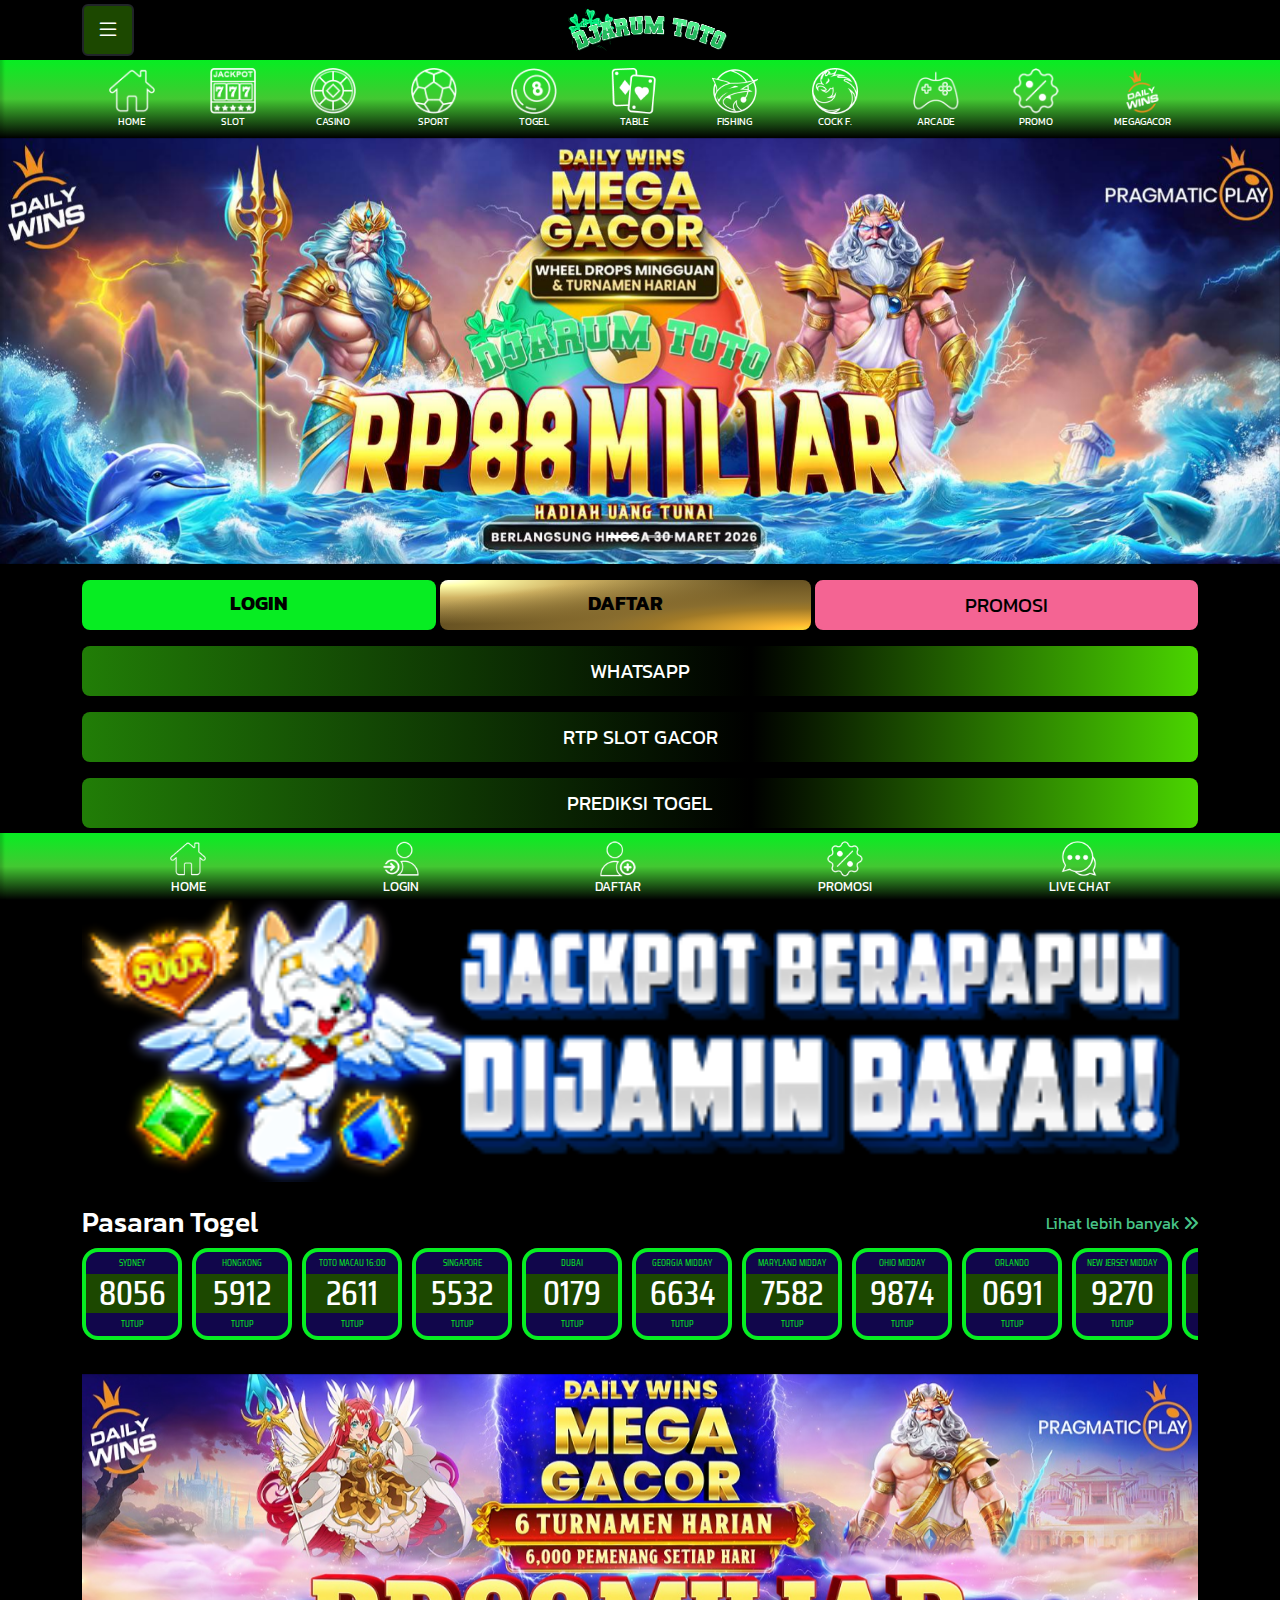
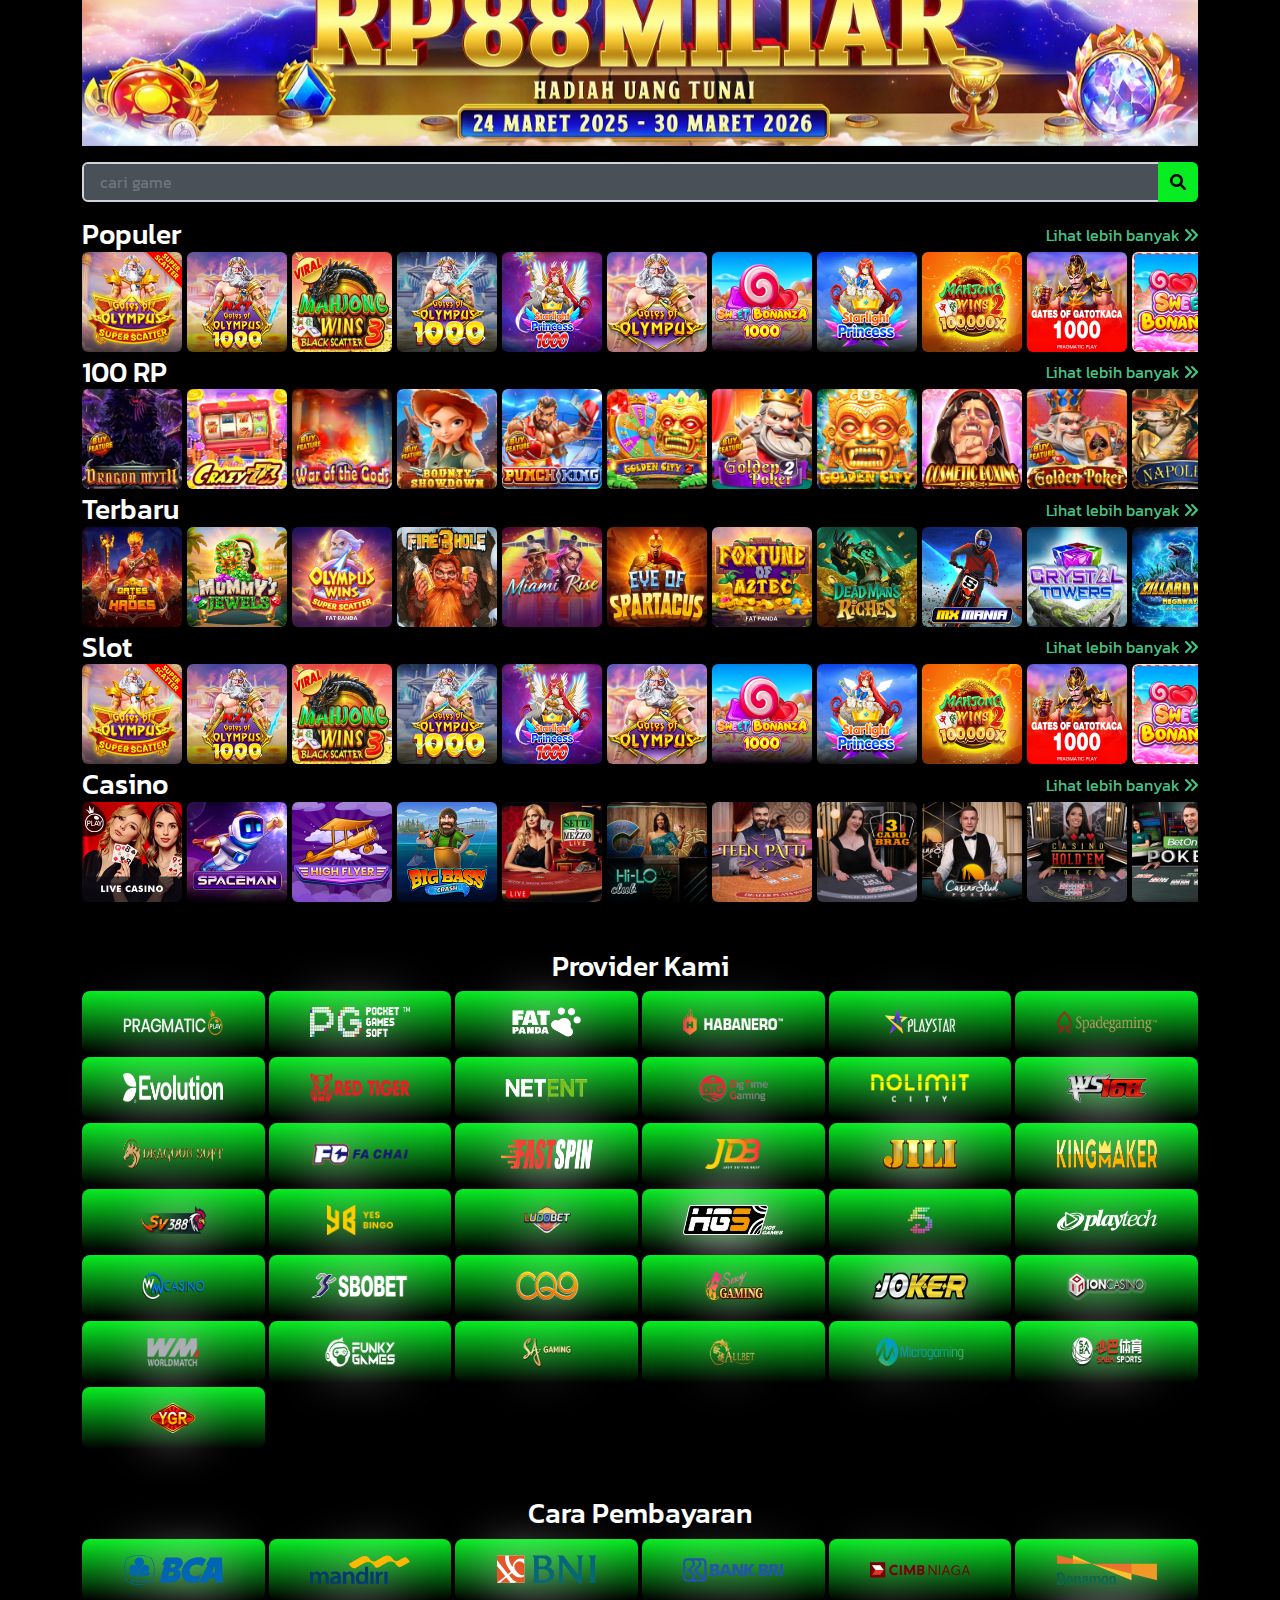
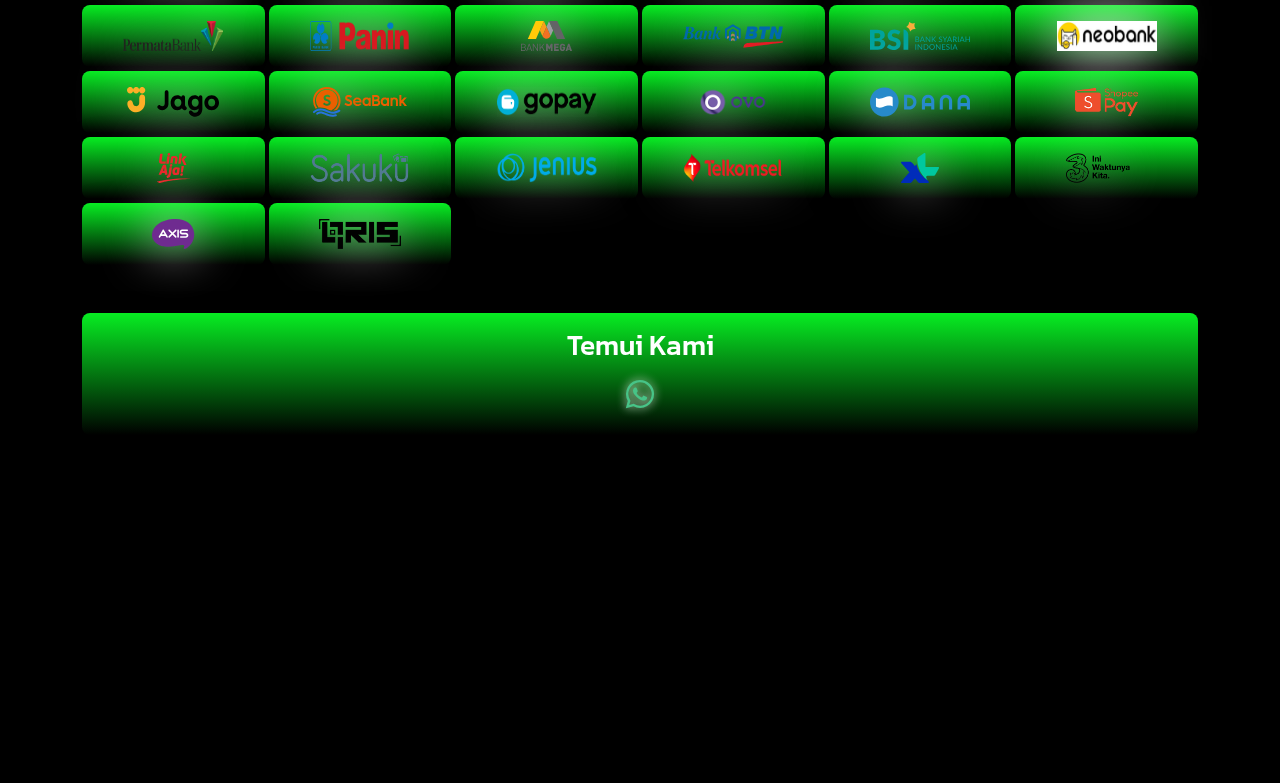
<file: index.html>
<!DOCTYPE html><html lang="id"><head>
		<!-- Required meta tags -->
		<meta charset="utf-8">
		<meta name="viewport" content="width=device-width, initial-scale=1">
		<title>DJARUMTOTO Tempat Cuan Terbaik Di Era 2025 -  DJARUMTOTO</title>

<meta name="robots" content="index, follow">
<link rel="canonical" href="https://a.110design.ru/">
<meta name="description" content="Djarumtoto Merupakan Platform yang sangat menarik dan mempunyai peluang besar untuk mendapatkan Bigprize Terbesar Di Indonesia sudah saatnya anda memulai langkah awal disini dengan menjadi top human.">
<meta name="keywords" content="djarumtoto,login djarumtoto,rtp djarumtoto">

<meta property="og:ttl" content="345600">
<link rel="icon" href="images/favicon.ico"><link href="css/theme-1.0.css" rel="stylesheet">		

<link href="css/bootstrap-icons.min.css" rel="stylesheet">
<link href="css/all.css" rel="stylesheet">
<link href="css/owl.carousel.min.css" rel="stylesheet">
<link href="css/owl.theme.default.min.css" rel="stylesheet">
<link href="css/default.css" rel="stylesheet">

	<!-- google font -->
    <link rel="preconnect" href="https://fonts.googleapis.com">
	<link rel="preconnect" href="https://fonts.gstatic.com" crossorigin="">
	<link href="https://fonts.googleapis.com/css2?family=Exo+2:wght@700&family=Saira+Condensed:wght@600&display=swap" rel="stylesheet">


		<style>
			.menubar {
    			background-image: linear-gradient(rgba(255, 255, 255, 0.2) 0%, rgba(255, 255, 255, 0.2) 100%);
			}
		</style>

		<style>#navbar-top {background: linear-gradient(#000000, #000000, #000000)}#content {background: linear-gradient(#000000, #000000)}.menubar {background: linear-gradient(#07ed22, #43c832, #000000)}</style><style>@import url("https://fonts.googleapis.com/css2?family=kanit&display=swap");
body { font-family: "kanit", sans-serif; }
</style>
<script src="js/bootstrap.bundle.min.js"></script>		
		<script src="js/jquery-3.7.1.min.js"></script>
	<script src="js/ui.js"></script>		<script src="js/utils.js"></script>
		<script src="js/owl.carousel.min.js"></script>
		
<script>
var btns_after_member_status_panel = [
['btn-depoooo', 'DEPOSIT ', '/deposit-qris', 'btn-primary'],
['btn-depoooo', 'PROMOSI', '/promotion', 'btn-primary'],
];
</script>

<link rel="amphtml" href="https://djarumtoto-a110design.pages.dev/">
<script src="js/inject.js"></script>


<script type="text/javascript">
var btns_after_row_loginmenu = [
  ['btn-server-thailand', 'WHATSAPP <span id="random-thailand"></span>', 'https://api.whatsapp.com/send?phone=6281918117666', 'btn-grad-3'],
  ['btn-server-thailand', 'RTP SLOT GACOR<span id="random-thailand"></span>', '#rtp', 'btn-grad-3'],
['btn-server-thailand', 'PREDIKSI TOGEL<span id="random-thailand"></span>', '#prediksi', 'btn-grad-3'],
];

</script>
<style>
div#row-quicklogin {
    background: #1c4800;
}
.card.border.rounded-4.border-4.border-primary {
    background-color: #11064b;
}

.text-secondary {
    --bs-text-opacity: 1;
    color:#07ed22 !important;
}
.border-primary {
border-color:#07ed22 !important;
}
a.p-0.m-0.text-decoration-none {
    color: #fff !important;
}
.bg-white {
color:#ffffff !important;
    background-color: #1c4800 !important;
}

.btn-primary {
    border: none;
    background: #07ed22;
   color:#000000 !important;
font-weight: bold;
}

#sidebarCollapse{
    background: #1c4800;
}
.btn-secondary {
 background: radial-gradient(ellipse farthest-corner at right bottom, #FEDB37 0%, #FDB931 8%, #9f7928 30%, #8A6E2F 40%, transparent 80%),
                radial-gradient(ellipse farthest-corner at left top, #FFFFFF 0%, #FFFFAC 8%, #D1B464 25%, #5d4a1f 62.5%, #5d4a1f 100%);
    border: none;
color:#000000 !important;
font-weight: bold;
}


#announcement {
   background:  #07ed22 !important;
color:#000000 !important;
font-weight: bold;
}

  #btn-depoooo{
color:#ffffff !important;
background: linear-gradient(270deg, #217d07 0%, #000000 21%, #59FF00 33%, #59FF00 44%, #000000 60%, #59FF00 73%, #000000 85%, #217d07 100%);
      background-size: 400% 400%;
      animation: gradient 5s ease infinite !important;
}

     .btn-grad-3 { 
   color: #FFF;
 background: linear-gradient(270deg, #217d07 0%, #000000 21%, #59FF00 33%, #59FF00 44%, #000000 60%, #59FF00 73%, #000000 85%, #217d07 100%);
      background-size: 400% 400%;
      animation: gradient 5s ease infinite !important;
  }
  @keyframes borderPulse{
   0% { box-shadow: 0px 0px 0px 5px rgba(255, 255, 255, 0.4), 0px 0px 0px 0px rgb(255, 255, 255); }
   100% { box-shadow: 0px 0px 0px 3px rgba(226, 193, 96, 0), 0px 0px 0px 10px rgba(253, 237, 124, 0); }
   }
  @keyframes gradient {
    0% { background-position: 0% 50%; }
    50% { background-position: 100% 50%; }
    100% { background-position: 0% 50%; }
  }


.glassmorphism {
 background: linear-gradient(180deg, rgba(7,237,34,1) 0%, rgba(0,0,0,1) 100%);
    border-radius: 16px;
    box-shadow: 0 4px 30px rgba(0, 0, 0, 0.1);
    backdrop-filter: blur(11.7px);
    -webkit-backdrop-filter: blur(11.7px);
}


</style>
	</head>



	<body>		
		<div class="wrapper">
			
			
<nav id="sidebar" class="bg-dark" style="overflow: auto; opacity: 0.85;">
	
	
	<div class="d-flex justify-content-between p-3">		
		<a href="/">
			<!-- company logo -->		
			<div class="ms-3"><img src="images/logo.png" style="max-height:43.5px; max-width:150px" alt="Logo DJARUMTOTO"></div>		</a>
		

		<!-- close button -->
		<button id="dismiss" type="button" class="btn btn-dark btn-sm">
			<i class="bi bi-x-lg" style="font-size:1.5em"></i>
		</button>
	</div>

	<!-- user info -->
	
	<div class="m-3">		
		
		<ul class="nav nav-pills flex-column mb-auto">

							<li class="nav-item py-1">
					<a href="/login" class="nav-link text-white text-uppercase">
						<i class="fa-solid fa-fw fa-arrow-right-to-bracket fa-xl me-3"></i>
						Login
					</a>
				</li>
				<li class="nav-item py-1">
					<a href="/register" class="nav-link text-white text-uppercase">
					<i class="fa-regular fa-fw fa-address-card fa-xl me-3"></i>
						Daftar
					</a>
				</li>
				<li class="nav-item py-1">
					<a href="/promotion" class="nav-link text-white text-uppercase">
					<i class="fa-solid fa-fw fa-percent fa-xl me-3"></i>
						Promosi
					</a>
				</li>
				
				<li class="nav-item">
					<a href="#" class="nav-link text-white text-uppercase">
						<i class="fa-solid fa-fw fa-list-ol fa-xl me-3"></i>
						Result Togel
					</a>
				</li>
				
				<li class="nav-item py-1">
					<a href="#" class="nav-link text-white text-uppercase">
					<i class="fa-solid fa-fw fa-mobile-screen-button fa-xl me-3"></i>
						RTP Slot
					</a>
				</li>

						

			
			
		</ul>
	</div>

</nav>
			<div id="content" style="margin-top:60px">
				<!-- top & bottom navbar -->
				
<div id="navbar-top-wrapper" class="fixed-top">
    <nav id="navbar-top" class="navbar navbar-dark bg-dark py-1">
        <div class="container">

            <!-- menu button -->        
            <div class="position-relative">
                <button id="sidebarCollapse" type="button" class="btn btn-dark">
                    <i class="bi bi-list" style="font-size:1.5em"></i>
                    <!-- badge -->
                                    </button>            
            </div>
            
            <!-- company logo -->
            <div class="flex-fill text-center">
                <a href="/">            
                    <img id="navbar-imglogo" src="images/logo.png" style="max-height:52px; max-width:220px; margin-left:-36px" alt="Logo DJARUMTOTO">                </a>
            </div>
            
        </div>
    </nav>
</div>




<!-- additional navbar not fixed -->

<!-- mobile only -->
<nav class="menubar navbar navbar-dark bg-dark py-2 px-2 d-xl-none">
    <div class="container">
        <div id="category-navbar" class="owl-carousel">
            <div class="item"><div class="text-center align-middle" style=""><a href="/" class="text-decoration-none text-white text-uppercase"><img src="images/home.png" height="35" width="35" style="max-height:35px; max-width:35px; display:inline;" alt="Home Icon"><div style="font-size:0.65em">Home</div></a></div></div><div class="item"><div class="text-center align-middle" style=""><a href="#game?category=101" class="text-decoration-none text-white text-uppercase"><img src="images/slot.png" height="35" width="35" style="max-height:35px; max-width:35px; display:inline;" alt="Slot Icon"><div style="font-size:0.65em">Slot</div></a></div></div><div class="item"><div class="text-center align-middle" style=""><a href="#game?category=102" class="text-decoration-none text-white text-uppercase"><img src="images/livecasino.png" height="35" width="35" style="max-height:35px; max-width:35px; display:inline;" alt="Casino Icon"><div style="font-size:0.65em">Casino</div></a></div></div><div class="item"><div class="text-center align-middle" style=""><a href="#sport" class="text-decoration-none text-white text-uppercase"><img src="images/sport.png" height="35" width="35" style="max-height:35px; max-width:35px; display:inline;" alt="Sport Icon"><div style="font-size:0.65em">Sport</div></a></div></div><div class="item"><div class="text-center align-middle" style=""><a href="#togel" class="text-decoration-none text-white text-uppercase"><img src="images/togel.png" height="35" width="35" style="max-height:35px; max-width:35px; display:inline;" alt="Togel Icon"><div style="font-size:0.65em">Togel</div></a></div></div><div class="item"><div class="text-center align-middle" style=""><a href="#game?category=103%2C104%2C105%2C106%2C107" class="text-decoration-none text-white text-uppercase"><img src="images/table.png" height="35" width="35" style="max-height:35px; max-width:35px; display:inline;" alt="Table Icon"><div style="font-size:0.65em">Table</div></a></div></div><div class="item"><div class="text-center align-middle" style=""><a href="#game?category=201" class="text-decoration-none text-white text-uppercase"><img src="images/fishing.png" height="35" width="35" style="max-height:35px; max-width:35px; display:inline;" alt="Fishing Icon"><div style="font-size:0.65em">Fishing</div></a></div></div><div class="item"><div class="text-center align-middle" style=""><a href="#cockfight" class="text-decoration-none text-white text-uppercase"><img src="images/cockfight.png" height="35" width="35" style="max-height:35px; max-width:35px; display:inline;" alt="COCK F. Icon"><div style="font-size:0.65em">COCK F.</div></a></div></div><div class="item"><div class="text-center align-middle" style=""><a href="#game?category=151%2C900" class="text-decoration-none text-white text-uppercase"><img src="images/arcade.png" height="35" width="35" style="max-height:35px; max-width:35px; display:inline;" alt="Arcade Icon"><div style="font-size:0.65em">Arcade</div></a></div></div><div class="item"><div class="text-center align-middle" style=""><a href="/promotion" class="text-decoration-none text-white text-uppercase"><img src="images/promo.png" height="35" width="35" style="max-height:35px; max-width:35px; display:inline;" alt="Promo Icon"><div style="font-size:0.65em">Promo</div></a></div></div><div class="item"><div class="text-center align-middle" style=""><a href="/promotion/" class="text-decoration-none text-white text-uppercase"><img src="images/mega-gacor-icon.png" height="35" width="35" style="max-height:35px; max-width:35px; display:inline;" alt="MEGAGACOR Icon"><div style="font-size:0.65em">MEGAGACOR</div></a></div></div>        </div>
    </div>
</nav>

<!-- desktop (XL) only -->
<nav class="menubar navbar navbar-dark bg-dark py-2 px-2 d-none d-xl-block">
    <div class="container">
        <div id="category-navbar-desktop" class="d-flex w-100 justify-content-between">
            <div class="flex-grow-1 text-center align-middle d-none d-lg-block"><a href="/" class="text-decoration-none text-white text-uppercase"><img src="images/home.png" height="46" width="46" alt="Home Icon"><div style="font-size:0.65em">Home</div></a></div><div class="flex-grow-1 text-center align-middle d-none d-lg-block"><a href="#game?category=101" class="text-decoration-none text-white text-uppercase"><img src="images/slot.png" height="46" width="46" alt="Slot Icon"><div style="font-size:0.65em">Slot</div></a></div><div class="flex-grow-1 text-center align-middle d-none d-lg-block"><a href="#game?category=102" class="text-decoration-none text-white text-uppercase"><img src="images/livecasino.png" height="46" width="46" alt="Casino Icon"><div style="font-size:0.65em">Casino</div></a></div><div class="flex-grow-1 text-center align-middle d-none d-lg-block"><a href="#sport" class="text-decoration-none text-white text-uppercase"><img src="images/sport.png" height="46" width="46" alt="Sport Icon"><div style="font-size:0.65em">Sport</div></a></div><div class="flex-grow-1 text-center align-middle d-none d-lg-block"><a href="#togel" class="text-decoration-none text-white text-uppercase"><img src="images/togel.png" height="46" width="46" alt="Togel Icon"><div style="font-size:0.65em">Togel</div></a></div><div class="flex-grow-1 text-center align-middle d-none d-lg-block"><a href="#game?category=103%2C104%2C105%2C106%2C107" class="text-decoration-none text-white text-uppercase"><img src="images/table.png" height="46" width="46" alt="Table Icon"><div style="font-size:0.65em">Table</div></a></div><div class="flex-grow-1 text-center align-middle d-none d-lg-block"><a href="#game?category=201" class="text-decoration-none text-white text-uppercase"><img src="images/fishing.png" height="46" width="46" alt="Fishing Icon"><div style="font-size:0.65em">Fishing</div></a></div><div class="flex-grow-1 text-center align-middle d-none d-lg-block"><a href="#cockfight" class="text-decoration-none text-white text-uppercase"><img src="images/cockfight.png" height="46" width="46" alt="COCK F. Icon"><div style="font-size:0.65em">COCK F.</div></a></div><div class="flex-grow-1 text-center align-middle d-none d-lg-block"><a href="#game?category=151%2C900" class="text-decoration-none text-white text-uppercase"><img src="images/arcade.png" height="46" width="46" alt="Arcade Icon"><div style="font-size:0.65em">Arcade</div></a></div><div class="flex-grow-1 text-center align-middle d-none d-lg-block"><a href="/promotion" class="text-decoration-none text-white text-uppercase"><img src="images/promo.png" height="46" width="46" alt="Promo Icon"><div style="font-size:0.65em">Promo</div></a></div><div class="flex-grow-1 text-center align-middle d-none d-lg-block"><a href="/promotion/" class="text-decoration-none text-white text-uppercase"><img src="images/mega-gacor-icon.png" height="46" width="46" alt="MEGAGACOR Icon"><div style="font-size:0.65em">MEGAGACOR</div></a></div>        </div>
    </div>
</nav>				
				<div id="maincontent"> 
					<!-- flash -->
					
					<!-- content -->
					





<!-- referer:  -->

<!-- popup (if any) -->


<!-- slider -->
	<div class="">
		<div id="main-slider" class="carousel slide" data-bs-ride="carousel">
							<div class="carousel-indicators">
											<button data-bs-target="#main-slider" data-bs-slide-to="0" aria-label="Slide-0" class="active"></button>
											<button data-bs-target="#main-slider" data-bs-slide-to="1" aria-label="Slide-1"></button>
									
				</div>
						<div class="carousel-inner">
									<div class="carousel-item active">
						<a href="/promotion/detail/3145/selamat-datang-di-situs-djarumtoto">
							<picture><source srcset="images/slider1.jpg" media="(min-width:576px)"><img src="images/slider1.jpg" class="w-100" alt="Selamat Datang di Situs DJARUMTOTO"></picture>							
						</a>
					</div>
									<div class="carousel-item ">
						<a href="/promotion/detail/3146/tersedia-pasaran-lama-hongkongpools-dan-sydneypools">
							<picture><source srcset="images/slider2.jpg" media="(min-width:576px)"><img src="images/slider2.jpg" class="w-100" alt="Tersedia Pasaran  Lama Hongkongpools dan Sydneypools"></picture>							
						</a>
					</div>
							</div>
		</div>
	</div>



<div class="container"><div id="row-loginmenu"><div class="my-3 d-xl-none"><div id="row-quicklogin" class="card mb-3"><div class="card-body"><form method="post" accept-charset="utf-8" action="/login"><div class="form-group mb-3 text"><label class="form-label" for="username">Username</label><input type="text" name="userName" id="username" class="form-control"></div><div class="form-group mb-3 password"><label class="form-label" for="password">Password</label><input type="password" name="password" id="password" class="form-control"></div><div class="d-flex gap-1 my-3"><button type="submit" class="btn btn-primary flex-fill">LOGIN</button><a href="/register" class="btn btn-secondary flex-fill">DAFTAR</a></div></form></div></div></div><div class="d-none d-xl-block"><div class="d-flex gap-1 my-3"><a href="/login" class="btn btn-lg btn-primary flex-fill" id="btn-login">LOGIN</a><a href="/register" class="btn btn-lg btn-secondary flex-fill" id="btn-register">DAFTAR</a><a href="/promotion" class="btn btn-lg btn-danger flex-fill d-none d-lg-block" id="btn-promotion">PROMOSI</a></div></div></div></div>
<!-- announcement -->
<div class="my-3">
	<div id="announcement" class="d-flex bg-primary p-1 align-items-center" style="color:var(--bs-body-bg)">
		<i class="fa-solid fa-bullhorn ms-2"></i>
		<marquee>DJARUMTOTO Toko Game Terbaik Dengan Proses Secepat Cahaya</marquee>
	</div>
</div>


<div class="container">

	 <!-- jackpot -->
               <img src="images/ehehe.webp" class="w-100" alt="jackpot">
      

	<!-- togel -->
		<div id="row-togel" class="my-3">		
		<div class="d-flex justify-content-between align-items-center mt-3">
			<h3 class="my-2" id="togel">Pasaran Togel</h3>
			<a href="#togel" class="text-decoration-none">
				Lihat lebih banyak <i class="fa-solid fa-angles-right"></i>
			</a>
		</div>

		


<div id="carousel-togel" class="owl-carousel">        
				
    
            
        <div class="card border rounded-4 border-4 border-primary" style="width:100px; font-family: 'Saira Condensed'">
            <div class="card-body p-0">
                <div class="text-center text-secondary">
                    <div style="font-size:0.6em; text-transform:uppercase;" class="my-1">
                        SYDNEY                    </div>
                    
                    <h2 style="font-size:2.2em; line-height:110%" class="p-0 m-0 bg-white text-black">
                        <a href="#?m=4928" target="_self" class="p-0 m-0 text-decoration-none">
                            8056                        </a>
                    </h2>
                    
                    															
                    <div style="font-size:0.6em" class="my-1">
                        <span class="togel-countdown-timer" data-time="1749882600000" data-status="1">
                            HH : MM : SS
                        </span>
                    </div>
                </div>
            </div>
        </div>

        
				
    
            
        <div class="card border rounded-4 border-4 border-primary" style="width:100px; font-family: 'Saira Condensed'">
            <div class="card-body p-0">
                <div class="text-center text-secondary">
                    <div style="font-size:0.6em; text-transform:uppercase;" class="my-1">
                        HONGKONG                    </div>
                    
                    <h2 style="font-size:2.2em; line-height:110%" class="p-0 m-0 bg-white text-black">
                        <a href="#?m=4929" target="_self" class="p-0 m-0 text-decoration-none">
                            5912                        </a>
                    </h2>
                    
                    															
                    <div style="font-size:0.6em" class="my-1">
                        <span class="togel-countdown-timer" data-time="1749829500000" data-status="1">
                            HH : MM : SS
                        </span>
                    </div>
                </div>
            </div>
        </div>

        
				
    
            
        <div class="card border rounded-4 border-4 border-primary" style="width:100px; font-family: 'Saira Condensed'">
            <div class="card-body p-0">
                <div class="text-center text-secondary">
                    <div style="font-size:0.6em; text-transform:uppercase;" class="my-1">
                        TOTO MACAU 16:00                    </div>
                    
                    <h2 style="font-size:2.2em; line-height:110%" class="p-0 m-0 bg-white text-black">
                        <a href="#?m=4930" target="_self" class="p-0 m-0 text-decoration-none">
                            2611                        </a>
                    </h2>
                    
                    															
                    <div style="font-size:0.6em" class="my-1">
                        <span class="togel-countdown-timer" data-time="1749891600000" data-status="1">
                            HH : MM : SS
                        </span>
                    </div>
                </div>
            </div>
        </div>

        
				
    
            
        <div class="card border rounded-4 border-4 border-primary" style="width:100px; font-family: 'Saira Condensed'">
            <div class="card-body p-0">
                <div class="text-center text-secondary">
                    <div style="font-size:0.6em; text-transform:uppercase;" class="my-1">
                        SINGAPORE                    </div>
                    
                    <h2 style="font-size:2.2em; line-height:110%" class="p-0 m-0 bg-white text-black">
                        <a href="#?m=4931" target="_self" class="p-0 m-0 text-decoration-none">
                            5532                        </a>
                    </h2>
                    
                    															
                    <div style="font-size:0.6em" class="my-1">
                        <span class="togel-countdown-timer" data-time="1749897000000" data-status="1">
                            HH : MM : SS
                        </span>
                    </div>
                </div>
            </div>
        </div>

        
				
    
            
        <div class="card border rounded-4 border-4 border-primary" style="width:100px; font-family: 'Saira Condensed'">
            <div class="card-body p-0">
                <div class="text-center text-secondary">
                    <div style="font-size:0.6em; text-transform:uppercase;" class="my-1">
                        DUBAI                    </div>
                    
                    <h2 style="font-size:2.2em; line-height:110%" class="p-0 m-0 bg-white text-black">
                        <a href="#?m=4932" target="_self" class="p-0 m-0 text-decoration-none">
                            0179                        </a>
                    </h2>
                    
                    															
                    <div style="font-size:0.6em" class="my-1">
                        <span class="togel-countdown-timer" data-time="1749834900000" data-status="1">
                            HH : MM : SS
                        </span>
                    </div>
                </div>
            </div>
        </div>

        
				
    
            
        <div class="card border rounded-4 border-4 border-primary" style="width:100px; font-family: 'Saira Condensed'">
            <div class="card-body p-0">
                <div class="text-center text-secondary">
                    <div style="font-size:0.6em; text-transform:uppercase;" class="my-1">
                        GEORGIA MIDDAY                    </div>
                    
                    <h2 style="font-size:2.2em; line-height:110%" class="p-0 m-0 bg-white text-black">
                        <a href="#?m=4933" target="_self" class="p-0 m-0 text-decoration-none">
                            6634                        </a>
                    </h2>
                    
                    															
                    <div style="font-size:0.6em" class="my-1">
                        <span class="togel-countdown-timer" data-time="1749831300000" data-status="1">
                            HH : MM : SS
                        </span>
                    </div>
                </div>
            </div>
        </div>

        
				
    
            
        <div class="card border rounded-4 border-4 border-primary" style="width:100px; font-family: 'Saira Condensed'">
            <div class="card-body p-0">
                <div class="text-center text-secondary">
                    <div style="font-size:0.6em; text-transform:uppercase;" class="my-1">
                        MARYLAND MIDDAY                    </div>
                    
                    <h2 style="font-size:2.2em; line-height:110%" class="p-0 m-0 bg-white text-black">
                        <a href="#?m=4934" target="_self" class="p-0 m-0 text-decoration-none">
                            7582                        </a>
                    </h2>
                    
                    															
                    <div style="font-size:0.6em" class="my-1">
                        <span class="togel-countdown-timer" data-time="1749831300000" data-status="1">
                            HH : MM : SS
                        </span>
                    </div>
                </div>
            </div>
        </div>

        
				
    
            
        <div class="card border rounded-4 border-4 border-primary" style="width:100px; font-family: 'Saira Condensed'">
            <div class="card-body p-0">
                <div class="text-center text-secondary">
                    <div style="font-size:0.6em; text-transform:uppercase;" class="my-1">
                        OHIO MIDDAY                    </div>
                    
                    <h2 style="font-size:2.2em; line-height:110%" class="p-0 m-0 bg-white text-black">
                        <a href="#?m=4935" target="_self" class="p-0 m-0 text-decoration-none">
                            9874                        </a>
                    </h2>
                    
                    															
                    <div style="font-size:0.6em" class="my-1">
                        <span class="togel-countdown-timer" data-time="1749831300000" data-status="1">
                            HH : MM : SS
                        </span>
                    </div>
                </div>
            </div>
        </div>

        
				
    
            
        <div class="card border rounded-4 border-4 border-primary" style="width:100px; font-family: 'Saira Condensed'">
            <div class="card-body p-0">
                <div class="text-center text-secondary">
                    <div style="font-size:0.6em; text-transform:uppercase;" class="my-1">
                        ORLANDO                    </div>
                    
                    <h2 style="font-size:2.2em; line-height:110%" class="p-0 m-0 bg-white text-black">
                        <a href="#?m=4936" target="_self" class="p-0 m-0 text-decoration-none">
                            0691                        </a>
                    </h2>
                    
                    															
                    <div style="font-size:0.6em" class="my-1">
                        <span class="togel-countdown-timer" data-time="1749835800000" data-status="1">
                            HH : MM : SS
                        </span>
                    </div>
                </div>
            </div>
        </div>

        
				
    
            
        <div class="card border rounded-4 border-4 border-primary" style="width:100px; font-family: 'Saira Condensed'">
            <div class="card-body p-0">
                <div class="text-center text-secondary">
                    <div style="font-size:0.6em; text-transform:uppercase;" class="my-1">
                        NEW JERSEY MIDDAY                    </div>
                    
                    <h2 style="font-size:2.2em; line-height:110%" class="p-0 m-0 bg-white text-black">
                        <a href="#?m=4937" target="_self" class="p-0 m-0 text-decoration-none">
                            9270                        </a>
                    </h2>
                    
                    															
                    <div style="font-size:0.6em" class="my-1">
                        <span class="togel-countdown-timer" data-time="1749833100000" data-status="1">
                            HH : MM : SS
                        </span>
                    </div>
                </div>
            </div>
        </div>

        
				
    
            
        <div class="card border rounded-4 border-4 border-primary" style="width:100px; font-family: 'Saira Condensed'">
            <div class="card-body p-0">
                <div class="text-center text-secondary">
                    <div style="font-size:0.6em; text-transform:uppercase;" class="my-1">
                        MICHIGAN MIDDAY                    </div>
                    
                    <h2 style="font-size:2.2em; line-height:110%" class="p-0 m-0 bg-white text-black">
                        <a href="#?m=4938" target="_self" class="p-0 m-0 text-decoration-none">
                            3651                        </a>
                    </h2>
                    
                    															
                    <div style="font-size:0.6em" class="my-1">
                        <span class="togel-countdown-timer" data-time="1749833100000" data-status="1">
                            HH : MM : SS
                        </span>
                    </div>
                </div>
            </div>
        </div>

        
				
    
            
        <div class="card border rounded-4 border-4 border-primary" style="width:100px; font-family: 'Saira Condensed'">
            <div class="card-body p-0">
                <div class="text-center text-secondary">
                    <div style="font-size:0.6em; text-transform:uppercase;" class="my-1">
                        TURKI                    </div>
                    
                    <h2 style="font-size:2.2em; line-height:110%" class="p-0 m-0 bg-white text-black">
                        <a href="#?m=4939" target="_self" class="p-0 m-0 text-decoration-none">
                            8828                        </a>
                    </h2>
                    
                    															
                    <div style="font-size:0.6em" class="my-1">
                        <span class="togel-countdown-timer" data-time="1749838200000" data-status="1">
                            HH : MM : SS
                        </span>
                    </div>
                </div>
            </div>
        </div>

        
				
    
            
        <div class="card border rounded-4 border-4 border-primary" style="width:100px; font-family: 'Saira Condensed'">
            <div class="card-body p-0">
                <div class="text-center text-secondary">
                    <div style="font-size:0.6em; text-transform:uppercase;" class="my-1">
                        INDIANA MIDDAY                    </div>
                    
                    <h2 style="font-size:2.2em; line-height:110%" class="p-0 m-0 bg-white text-black">
                        <a href="#?m=4940" target="_self" class="p-0 m-0 text-decoration-none">
                            1995                        </a>
                    </h2>
                    
                    															
                    <div style="font-size:0.6em" class="my-1">
                        <span class="togel-countdown-timer" data-time="1749834300000" data-status="1">
                            HH : MM : SS
                        </span>
                    </div>
                </div>
            </div>
        </div>

        
				
    
            
        <div class="card border rounded-4 border-4 border-primary" style="width:100px; font-family: 'Saira Condensed'">
            <div class="card-body p-0">
                <div class="text-center text-secondary">
                    <div style="font-size:0.6em; text-transform:uppercase;" class="my-1">
                        KENTUCKY MIDDAY                    </div>
                    
                    <h2 style="font-size:2.2em; line-height:110%" class="p-0 m-0 bg-white text-black">
                        <a href="#?m=4941" target="_self" class="p-0 m-0 text-decoration-none">
                            2306                        </a>
                    </h2>
                    
                    															
                    <div style="font-size:0.6em" class="my-1">
                        <span class="togel-countdown-timer" data-time="1749834300000" data-status="1">
                            HH : MM : SS
                        </span>
                    </div>
                </div>
            </div>
        </div>

        
				
    
            
        <div class="card border rounded-4 border-4 border-primary" style="width:100px; font-family: 'Saira Condensed'">
            <div class="card-body p-0">
                <div class="text-center text-secondary">
                    <div style="font-size:0.6em; text-transform:uppercase;" class="my-1">
                        TENNESSE MIDDAY                    </div>
                    
                    <h2 style="font-size:2.2em; line-height:110%" class="p-0 m-0 bg-white text-black">
                        <a href="#?m=4942" target="_self" class="p-0 m-0 text-decoration-none">
                            6247                        </a>
                    </h2>
                    
                    															
                    <div style="font-size:0.6em" class="my-1">
                        <span class="togel-countdown-timer" data-time="1749834300000" data-status="1">
                            HH : MM : SS
                        </span>
                    </div>
                </div>
            </div>
        </div>

        
				
    
            
        <div class="card border rounded-4 border-4 border-primary" style="width:100px; font-family: 'Saira Condensed'">
            <div class="card-body p-0">
                <div class="text-center text-secondary">
                    <div style="font-size:0.6em; text-transform:uppercase;" class="my-1">
                        BELARUS                    </div>
                    
                    <h2 style="font-size:2.2em; line-height:110%" class="p-0 m-0 bg-white text-black">
                        <a href="#?m=4943" target="_self" class="p-0 m-0 text-decoration-none">
                            0805                        </a>
                    </h2>
                    
                    															
                    <div style="font-size:0.6em" class="my-1">
                        <span class="togel-countdown-timer" data-time="1749838800000" data-status="1">
                            HH : MM : SS
                        </span>
                    </div>
                </div>
            </div>
        </div>

        
				
    
            
        <div class="card border rounded-4 border-4 border-primary" style="width:100px; font-family: 'Saira Condensed'">
            <div class="card-body p-0">
                <div class="text-center text-secondary">
                    <div style="font-size:0.6em; text-transform:uppercase;" class="my-1">
                        TEXAS DAY                    </div>
                    
                    <h2 style="font-size:2.2em; line-height:110%" class="p-0 m-0 bg-white text-black">
                        <a href="#?m=4944" target="_self" class="p-0 m-0 text-decoration-none">
                            9863                        </a>
                    </h2>
                    
                    															
                    <div style="font-size:0.6em" class="my-1">
                        <span class="togel-countdown-timer" data-time="1749834900000" data-status="1">
                            HH : MM : SS
                        </span>
                    </div>
                </div>
            </div>
        </div>

        
				
    
            
        <div class="card border rounded-4 border-4 border-primary" style="width:100px; font-family: 'Saira Condensed'">
            <div class="card-body p-0">
                <div class="text-center text-secondary">
                    <div style="font-size:0.6em; text-transform:uppercase;" class="my-1">
                        FLORIDA MIDDAY                    </div>
                    
                    <h2 style="font-size:2.2em; line-height:110%" class="p-0 m-0 bg-white text-black">
                        <a href="#?m=4945" target="_self" class="p-0 m-0 text-decoration-none">
                            8693                        </a>
                    </h2>
                    
                    															
                    <div style="font-size:0.6em" class="my-1">
                        <span class="togel-countdown-timer" data-time="1749834900000" data-status="1">
                            HH : MM : SS
                        </span>
                    </div>
                </div>
            </div>
        </div>

        
				
    
            
        <div class="card border rounded-4 border-4 border-primary" style="width:100px; font-family: 'Saira Condensed'">
            <div class="card-body p-0">
                <div class="text-center text-secondary">
                    <div style="font-size:0.6em; text-transform:uppercase;" class="my-1">
                        ILLINOIS MIDDAY                    </div>
                    
                    <h2 style="font-size:2.2em; line-height:110%" class="p-0 m-0 bg-white text-black">
                        <a href="#?m=4946" target="_self" class="p-0 m-0 text-decoration-none">
                            8703                        </a>
                    </h2>
                    
                    															
                    <div style="font-size:0.6em" class="my-1">
                        <span class="togel-countdown-timer" data-time="1749835500000" data-status="1">
                            HH : MM : SS
                        </span>
                    </div>
                </div>
            </div>
        </div>

        
				
    
            
        <div class="card border rounded-4 border-4 border-primary" style="width:100px; font-family: 'Saira Condensed'">
            <div class="card-body p-0">
                <div class="text-center text-secondary">
                    <div style="font-size:0.6em; text-transform:uppercase;" class="my-1">
                        MISSOURI MIDDAY                    </div>
                    
                    <h2 style="font-size:2.2em; line-height:110%" class="p-0 m-0 bg-white text-black">
                        <a href="#?m=4947" target="_self" class="p-0 m-0 text-decoration-none">
                            5513                        </a>
                    </h2>
                    
                    															
                    <div style="font-size:0.6em" class="my-1">
                        <span class="togel-countdown-timer" data-time="1749835800000" data-status="1">
                            HH : MM : SS
                        </span>
                    </div>
                </div>
            </div>
        </div>

        
				
    
            
        <div class="card border rounded-4 border-4 border-primary" style="width:100px; font-family: 'Saira Condensed'">
            <div class="card-body p-0">
                <div class="text-center text-secondary">
                    <div style="font-size:0.6em; text-transform:uppercase;" class="my-1">
                        DELAWARE DAY                    </div>
                    
                    <h2 style="font-size:2.2em; line-height:110%" class="p-0 m-0 bg-white text-black">
                        <a href="#?m=4948" target="_self" class="p-0 m-0 text-decoration-none">
                            4936                        </a>
                    </h2>
                    
                    															
                    <div style="font-size:0.6em" class="my-1">
                        <span class="togel-countdown-timer" data-time="1749836400000" data-status="1">
                            HH : MM : SS
                        </span>
                    </div>
                </div>
            </div>
        </div>

        
				
    
            
        <div class="card border rounded-4 border-4 border-primary" style="width:100px; font-family: 'Saira Condensed'">
            <div class="card-body p-0">
                <div class="text-center text-secondary">
                    <div style="font-size:0.6em; text-transform:uppercase;" class="my-1">
                        VIRGINIA DAY                    </div>
                    
                    <h2 style="font-size:2.2em; line-height:110%" class="p-0 m-0 bg-white text-black">
                        <a href="#?m=4949" target="_self" class="p-0 m-0 text-decoration-none">
                            5424                        </a>
                    </h2>
                    
                    															
                    <div style="font-size:0.6em" class="my-1">
                        <span class="togel-countdown-timer" data-time="1749836400000" data-status="1">
                            HH : MM : SS
                        </span>
                    </div>
                </div>
            </div>
        </div>

        
				
    
            
        <div class="card border rounded-4 border-4 border-primary" style="width:100px; font-family: 'Saira Condensed'">
            <div class="card-body p-0">
                <div class="text-center text-secondary">
                    <div style="font-size:0.6em; text-transform:uppercase;" class="my-1">
                        WASHINGTONG DC MIDDAY                    </div>
                    
                    <h2 style="font-size:2.2em; line-height:110%" class="p-0 m-0 bg-white text-black">
                        <a href="#?m=4951" target="_self" class="p-0 m-0 text-decoration-none">
                            0172                        </a>
                    </h2>
                    
                    															
                    <div style="font-size:0.6em" class="my-1">
                        <span class="togel-countdown-timer" data-time="1749836400000" data-status="1">
                            HH : MM : SS
                        </span>
                    </div>
                </div>
            </div>
        </div>

        
				
    
            
        <div class="card border rounded-4 border-4 border-primary" style="width:100px; font-family: 'Saira Condensed'">
            <div class="card-body p-0">
                <div class="text-center text-secondary">
                    <div style="font-size:0.6em; text-transform:uppercase;" class="my-1">
                        ROMA                    </div>
                    
                    <h2 style="font-size:2.2em; line-height:110%" class="p-0 m-0 bg-white text-black">
                        <a href="#?m=4952" target="_self" class="p-0 m-0 text-decoration-none">
                            6523                        </a>
                    </h2>
                    
                    															
                    <div style="font-size:0.6em" class="my-1">
                        <span class="togel-countdown-timer" data-time="1749841200000" data-status="1">
                            HH : MM : SS
                        </span>
                    </div>
                </div>
            </div>
        </div>

        
				
    
            
        <div class="card border rounded-4 border-4 border-primary" style="width:100px; font-family: 'Saira Condensed'">
            <div class="card-body p-0">
                <div class="text-center text-secondary">
                    <div style="font-size:0.6em; text-transform:uppercase;" class="my-1">
                        NEW YORK MIDDAY                    </div>
                    
                    <h2 style="font-size:2.2em; line-height:110%" class="p-0 m-0 bg-white text-black">
                        <a href="#?m=4953" target="_self" class="p-0 m-0 text-decoration-none">
                            6967                        </a>
                    </h2>
                    
                    															
                    <div style="font-size:0.6em" class="my-1">
                        <span class="togel-countdown-timer" data-time="1749838200000" data-status="1">
                            HH : MM : SS
                        </span>
                    </div>
                </div>
            </div>
        </div>

        
				
    
            
        <div class="card border rounded-4 border-4 border-primary" style="width:100px; font-family: 'Saira Condensed'">
            <div class="card-body p-0">
                <div class="text-center text-secondary">
                    <div style="font-size:0.6em; text-transform:uppercase;" class="my-1">
                        HELSINKI                    </div>
                    
                    <h2 style="font-size:2.2em; line-height:110%" class="p-0 m-0 bg-white text-black">
                        <a href="#?m=4954" target="_self" class="p-0 m-0 text-decoration-none">
                            2055                        </a>
                    </h2>
                    
                    															
                    <div style="font-size:0.6em" class="my-1">
                        <span class="togel-countdown-timer" data-time="1749842700000" data-status="1">
                            HH : MM : SS
                        </span>
                    </div>
                </div>
            </div>
        </div>

        
				
    
            
        <div class="card border rounded-4 border-4 border-primary" style="width:100px; font-family: 'Saira Condensed'">
            <div class="card-body p-0">
                <div class="text-center text-secondary">
                    <div style="font-size:0.6em; text-transform:uppercase;" class="my-1">
                        CAROLINE DAY (NORTH)                    </div>
                    
                    <h2 style="font-size:2.2em; line-height:110%" class="p-0 m-0 bg-white text-black">
                        <a href="#?m=4955" target="_self" class="p-0 m-0 text-decoration-none">
                            6670                        </a>
                    </h2>
                    
                    															
                    <div style="font-size:0.6em" class="my-1">
                        <span class="togel-countdown-timer" data-time="1749840300000" data-status="1">
                            HH : MM : SS
                        </span>
                    </div>
                </div>
            </div>
        </div>

        
				
    
            
        <div class="card border rounded-4 border-4 border-primary" style="width:100px; font-family: 'Saira Condensed'">
            <div class="card-body p-0">
                <div class="text-center text-secondary">
                    <div style="font-size:0.6em; text-transform:uppercase;" class="my-1">
                        PANAMA                    </div>
                    
                    <h2 style="font-size:2.2em; line-height:110%" class="p-0 m-0 bg-white text-black">
                        <a href="#?m=4956" target="_self" class="p-0 m-0 text-decoration-none">
                            4694                        </a>
                    </h2>
                    
                    															
                    <div style="font-size:0.6em" class="my-1">
                        <span class="togel-countdown-timer" data-time="1749844800000" data-status="1">
                            HH : MM : SS
                        </span>
                    </div>
                </div>
            </div>
        </div>

        
				
    
            
        <div class="card border rounded-4 border-4 border-primary" style="width:100px; font-family: 'Saira Condensed'">
            <div class="card-body p-0">
                <div class="text-center text-secondary">
                    <div style="font-size:0.6em; text-transform:uppercase;" class="my-1">
                        YERUSALEM                    </div>
                    
                    <h2 style="font-size:2.2em; line-height:110%" class="p-0 m-0 bg-white text-black">
                        <a href="#?m=4957" target="_self" class="p-0 m-0 text-decoration-none">
                            1546                        </a>
                    </h2>
                    
                    															
                    <div style="font-size:0.6em" class="my-1">
                        <span class="togel-countdown-timer" data-time="1749846000000" data-status="1">
                            HH : MM : SS
                        </span>
                    </div>
                </div>
            </div>
        </div>

        
				
    
            
        <div class="card border rounded-4 border-4 border-primary" style="width:100px; font-family: 'Saira Condensed'">
            <div class="card-body p-0">
                <div class="text-center text-secondary">
                    <div style="font-size:0.6em; text-transform:uppercase;" class="my-1">
                        POLANDIA                    </div>
                    
                    <h2 style="font-size:2.2em; line-height:110%" class="p-0 m-0 bg-white text-black">
                        <a href="#?m=4958" target="_self" class="p-0 m-0 text-decoration-none">
                            1900                        </a>
                    </h2>
                    
                    															
                    <div style="font-size:0.6em" class="my-1">
                        <span class="togel-countdown-timer" data-time="1749847200000" data-status="1">
                            HH : MM : SS
                        </span>
                    </div>
                </div>
            </div>
        </div>

        
				
    
            
        <div class="card border rounded-4 border-4 border-primary" style="width:100px; font-family: 'Saira Condensed'">
            <div class="card-body p-0">
                <div class="text-center text-secondary">
                    <div style="font-size:0.6em; text-transform:uppercase;" class="my-1">
                        OREGON1                    </div>
                    
                    <h2 style="font-size:2.2em; line-height:110%" class="p-0 m-0 bg-white text-black">
                        <a href="#?m=4959" target="_self" class="p-0 m-0 text-decoration-none">
                            1095                        </a>
                    </h2>
                    
                    															
                    <div style="font-size:0.6em" class="my-1">
                        <span class="togel-countdown-timer" data-time="1749843900000" data-status="1">
                            HH : MM : SS
                        </span>
                    </div>
                </div>
            </div>
        </div>

        
				
    
            
        <div class="card border rounded-4 border-4 border-primary" style="width:100px; font-family: 'Saira Condensed'">
            <div class="card-body p-0">
                <div class="text-center text-secondary">
                    <div style="font-size:0.6em; text-transform:uppercase;" class="my-1">
                        NEWCASTLE                    </div>
                    
                    <h2 style="font-size:2.2em; line-height:110%" class="p-0 m-0 bg-white text-black">
                        <a href="#?m=4960" target="_self" class="p-0 m-0 text-decoration-none">
                            4458                        </a>
                    </h2>
                    
                    															
                    <div style="font-size:0.6em" class="my-1">
                        <span class="togel-countdown-timer" data-time="1749852000000" data-status="1">
                            HH : MM : SS
                        </span>
                    </div>
                </div>
            </div>
        </div>

        
				
    
            
        <div class="card border rounded-4 border-4 border-primary" style="width:100px; font-family: 'Saira Condensed'">
            <div class="card-body p-0">
                <div class="text-center text-secondary">
                    <div style="font-size:0.6em; text-transform:uppercase;" class="my-1">
                        DETROIT                    </div>
                    
                    <h2 style="font-size:2.2em; line-height:110%" class="p-0 m-0 bg-white text-black">
                        <a href="#?m=4961" target="_self" class="p-0 m-0 text-decoration-none">
                            4353                        </a>
                    </h2>
                    
                    															
                    <div style="font-size:0.6em" class="my-1">
                        <span class="togel-countdown-timer" data-time="1749855000000" data-status="1">
                            HH : MM : SS
                        </span>
                    </div>
                </div>
            </div>
        </div>

        
				
    
            
        <div class="card border rounded-4 border-4 border-primary" style="width:100px; font-family: 'Saira Condensed'">
            <div class="card-body p-0">
                <div class="text-center text-secondary">
                    <div style="font-size:0.6em; text-transform:uppercase;" class="my-1">
                        HAWAII                    </div>
                    
                    <h2 style="font-size:2.2em; line-height:110%" class="p-0 m-0 bg-white text-black">
                        <a href="#?m=4962" target="_self" class="p-0 m-0 text-decoration-none">
                            2076                        </a>
                    </h2>
                    
                    															
                    <div style="font-size:0.6em" class="my-1">
                        <span class="togel-countdown-timer" data-time="1749855600000" data-status="1">
                            HH : MM : SS
                        </span>
                    </div>
                </div>
            </div>
        </div>

        
				
    
            
        <div class="card border rounded-4 border-4 border-primary" style="width:100px; font-family: 'Saira Condensed'">
            <div class="card-body p-0">
                <div class="text-center text-secondary">
                    <div style="font-size:0.6em; text-transform:uppercase;" class="my-1">
                        GOLDCOAST                    </div>
                    
                    <h2 style="font-size:2.2em; line-height:110%" class="p-0 m-0 bg-white text-black">
                        <a href="#?m=4963" target="_self" class="p-0 m-0 text-decoration-none">
                            7027                        </a>
                    </h2>
                    
                    															
                    <div style="font-size:0.6em" class="my-1">
                        <span class="togel-countdown-timer" data-time="1749857400000" data-status="1">
                            HH : MM : SS
                        </span>
                    </div>
                </div>
            </div>
        </div>

        
				
    
            
        <div class="card border rounded-4 border-4 border-primary" style="width:100px; font-family: 'Saira Condensed'">
            <div class="card-body p-0">
                <div class="text-center text-secondary">
                    <div style="font-size:0.6em; text-transform:uppercase;" class="my-1">
                        GEORGIA EVENING                    </div>
                    
                    <h2 style="font-size:2.2em; line-height:110%" class="p-0 m-0 bg-white text-black">
                        <a href="#?m=4964" target="_self" class="p-0 m-0 text-decoration-none">
                            0305                        </a>
                    </h2>
                    
                    															
                    <div style="font-size:0.6em" class="my-1">
                        <span class="togel-countdown-timer" data-time="1749854700000" data-status="1">
                            HH : MM : SS
                        </span>
                    </div>
                </div>
            </div>
        </div>

        
				
    
            
        <div class="card border rounded-4 border-4 border-primary" style="width:100px; font-family: 'Saira Condensed'">
            <div class="card-body p-0">
                <div class="text-center text-secondary">
                    <div style="font-size:0.6em; text-transform:uppercase;" class="my-1">
                        OREGON2                    </div>
                    
                    <h2 style="font-size:2.2em; line-height:110%" class="p-0 m-0 bg-white text-black">
                        <a href="#?m=4965" target="_self" class="p-0 m-0 text-decoration-none">
                            3955                        </a>
                    </h2>
                    
                    															
                    <div style="font-size:0.6em" class="my-1">
                        <span class="togel-countdown-timer" data-time="1749854700000" data-status="1">
                            HH : MM : SS
                        </span>
                    </div>
                </div>
            </div>
        </div>

        
				
    
            
        <div class="card border rounded-4 border-4 border-primary" style="width:100px; font-family: 'Saira Condensed'">
            <div class="card-body p-0">
                <div class="text-center text-secondary">
                    <div style="font-size:0.6em; text-transform:uppercase;" class="my-1">
                        TEXAS EVENING                    </div>
                    
                    <h2 style="font-size:2.2em; line-height:110%" class="p-0 m-0 bg-white text-black">
                        <a href="#?m=4966" target="_self" class="p-0 m-0 text-decoration-none">
                            8405                        </a>
                    </h2>
                    
                    															
                    <div style="font-size:0.6em" class="my-1">
                        <span class="togel-countdown-timer" data-time="1749854700000" data-status="1">
                            HH : MM : SS
                        </span>
                    </div>
                </div>
            </div>
        </div>

        
				
    
            
        <div class="card border rounded-4 border-4 border-primary" style="width:100px; font-family: 'Saira Condensed'">
            <div class="card-body p-0">
                <div class="text-center text-secondary">
                    <div style="font-size:0.6em; text-transform:uppercase;" class="my-1">
                        TENNESSE EVENING                    </div>
                    
                    <h2 style="font-size:2.2em; line-height:110%" class="p-0 m-0 bg-white text-black">
                        <a href="#?m=4967" target="_self" class="p-0 m-0 text-decoration-none">
                            7877                        </a>
                    </h2>
                    
                    															
                    <div style="font-size:0.6em" class="my-1">
                        <span class="togel-countdown-timer" data-time="1749855600000" data-status="1">
                            HH : MM : SS
                        </span>
                    </div>
                </div>
            </div>
        </div>

        
				
    
            
        <div class="card border rounded-4 border-4 border-primary" style="width:100px; font-family: 'Saira Condensed'">
            <div class="card-body p-0">
                <div class="text-center text-secondary">
                    <div style="font-size:0.6em; text-transform:uppercase;" class="my-1">
                        MICHIGAN EVENING                    </div>
                    
                    <h2 style="font-size:2.2em; line-height:110%" class="p-0 m-0 bg-white text-black">
                        <a href="#?m=4968" target="_self" class="p-0 m-0 text-decoration-none">
                            9106                        </a>
                    </h2>
                    
                    															
                    <div style="font-size:0.6em" class="my-1">
                        <span class="togel-countdown-timer" data-time="1749856500000" data-status="1">
                            HH : MM : SS
                        </span>
                    </div>
                </div>
            </div>
        </div>

        
				
    
            
        <div class="card border rounded-4 border-4 border-primary" style="width:100px; font-family: 'Saira Condensed'">
            <div class="card-body p-0">
                <div class="text-center text-secondary">
                    <div style="font-size:0.6em; text-transform:uppercase;" class="my-1">
                        OHIO EVENING                    </div>
                    
                    <h2 style="font-size:2.2em; line-height:110%" class="p-0 m-0 bg-white text-black">
                        <a href="#?m=4969" target="_self" class="p-0 m-0 text-decoration-none">
                            9478                        </a>
                    </h2>
                    
                    															
                    <div style="font-size:0.6em" class="my-1">
                        <span class="togel-countdown-timer" data-time="1749856500000" data-status="1">
                            HH : MM : SS
                        </span>
                    </div>
                </div>
            </div>
        </div>

        
				
    
            
        <div class="card border rounded-4 border-4 border-primary" style="width:100px; font-family: 'Saira Condensed'">
            <div class="card-body p-0">
                <div class="text-center text-secondary">
                    <div style="font-size:0.6em; text-transform:uppercase;" class="my-1">
                        TOKYO                    </div>
                    
                    <h2 style="font-size:2.2em; line-height:110%" class="p-0 m-0 bg-white text-black">
                        <a href="#?m=4970" target="_self" class="p-0 m-0 text-decoration-none">
                            3830                        </a>
                    </h2>
                    
                    															
                    <div style="font-size:0.6em" class="my-1">
                        <span class="togel-countdown-timer" data-time="1749861000000" data-status="1">
                            HH : MM : SS
                        </span>
                    </div>
                </div>
            </div>
        </div>

        
				
    
            
        <div class="card border rounded-4 border-4 border-primary" style="width:100px; font-family: 'Saira Condensed'">
            <div class="card-body p-0">
                <div class="text-center text-secondary">
                    <div style="font-size:0.6em; text-transform:uppercase;" class="my-1">
                        DELAWARE NIGHT                    </div>
                    
                    <h2 style="font-size:2.2em; line-height:110%" class="p-0 m-0 bg-white text-black">
                        <a href="#?m=4971" target="_self" class="p-0 m-0 text-decoration-none">
                            3019                        </a>
                    </h2>
                    
                    															
                    <div style="font-size:0.6em" class="my-1">
                        <span class="togel-countdown-timer" data-time="1749858000000" data-status="1">
                            HH : MM : SS
                        </span>
                    </div>
                </div>
            </div>
        </div>

        
				
    
            
        <div class="card border rounded-4 border-4 border-primary" style="width:100px; font-family: 'Saira Condensed'">
            <div class="card-body p-0">
                <div class="text-center text-secondary">
                    <div style="font-size:0.6em; text-transform:uppercase;" class="my-1">
                        MARYLAND EVENING                    </div>
                    
                    <h2 style="font-size:2.2em; line-height:110%" class="p-0 m-0 bg-white text-black">
                        <a href="#?m=4972" target="_self" class="p-0 m-0 text-decoration-none">
                            1840                        </a>
                    </h2>
                    
                    															
                    <div style="font-size:0.6em" class="my-1">
                        <span class="togel-countdown-timer" data-time="1749858000000" data-status="1">
                            HH : MM : SS
                        </span>
                    </div>
                </div>
            </div>
        </div>

        
				
    
            
        <div class="card border rounded-4 border-4 border-primary" style="width:100px; font-family: 'Saira Condensed'">
            <div class="card-body p-0">
                <div class="text-center text-secondary">
                    <div style="font-size:0.6em; text-transform:uppercase;" class="my-1">
                        WASHINGTON DC EVENING                    </div>
                    
                    <h2 style="font-size:2.2em; line-height:110%" class="p-0 m-0 bg-white text-black">
                        <a href="#?m=4973" target="_self" class="p-0 m-0 text-decoration-none">
                            0123                        </a>
                    </h2>
                    
                    															
                    <div style="font-size:0.6em" class="my-1">
                        <span class="togel-countdown-timer" data-time="1749858000000" data-status="1">
                            HH : MM : SS
                        </span>
                    </div>
                </div>
            </div>
        </div>

        
				
    
            
        <div class="card border rounded-4 border-4 border-primary" style="width:100px; font-family: 'Saira Condensed'">
            <div class="card-body p-0">
                <div class="text-center text-secondary">
                    <div style="font-size:0.6em; text-transform:uppercase;" class="my-1">
                        PAPUA                    </div>
                    
                    <h2 style="font-size:2.2em; line-height:110%" class="p-0 m-0 bg-white text-black">
                        <a href="#?m=4974" target="_self" class="p-0 m-0 text-decoration-none">
                            9316                        </a>
                    </h2>
                    
                    															
                    <div style="font-size:0.6em" class="my-1">
                        <span class="togel-countdown-timer" data-time="1749863400000" data-status="1">
                            HH : MM : SS
                        </span>
                    </div>
                </div>
            </div>
        </div>

        
				
    
            
        <div class="card border rounded-4 border-4 border-primary" style="width:100px; font-family: 'Saira Condensed'">
            <div class="card-body p-0">
                <div class="text-center text-secondary">
                    <div style="font-size:0.6em; text-transform:uppercase;" class="my-1">
                        MEXICO                    </div>
                    
                    <h2 style="font-size:2.2em; line-height:110%" class="p-0 m-0 bg-white text-black">
                        <a href="#?m=4975" target="_self" class="p-0 m-0 text-decoration-none">
                            5509                        </a>
                    </h2>
                    
                    															
                    <div style="font-size:0.6em" class="my-1">
                        <span class="togel-countdown-timer" data-time="1749867300000" data-status="1">
                            HH : MM : SS
                        </span>
                    </div>
                </div>
            </div>
        </div>

        
				
    
            
        <div class="card border rounded-4 border-4 border-primary" style="width:100px; font-family: 'Saira Condensed'">
            <div class="card-body p-0">
                <div class="text-center text-secondary">
                    <div style="font-size:0.6em; text-transform:uppercase;" class="my-1">
                        FLORIDA EVENING                    </div>
                    
                    <h2 style="font-size:2.2em; line-height:110%" class="p-0 m-0 bg-white text-black">
                        <a href="#?m=4976" target="_self" class="p-0 m-0 text-decoration-none">
                            0625                        </a>
                    </h2>
                    
                    															
                    <div style="font-size:0.6em" class="my-1">
                        <span class="togel-countdown-timer" data-time="1749864600000" data-status="1">
                            HH : MM : SS
                        </span>
                    </div>
                </div>
            </div>
        </div>

        
				
    
            
        <div class="card border rounded-4 border-4 border-primary" style="width:100px; font-family: 'Saira Condensed'">
            <div class="card-body p-0">
                <div class="text-center text-secondary">
                    <div style="font-size:0.6em; text-transform:uppercase;" class="my-1">
                        SHENZHEN                    </div>
                    
                    <h2 style="font-size:2.2em; line-height:110%" class="p-0 m-0 bg-white text-black">
                        <a href="#?m=4977" target="_self" class="p-0 m-0 text-decoration-none">
                            0842                        </a>
                    </h2>
                    
                    															
                    <div style="font-size:0.6em" class="my-1">
                        <span class="togel-countdown-timer" data-time="1749868800000" data-status="1">
                            HH : MM : SS
                        </span>
                    </div>
                </div>
            </div>
        </div>

        
				
    
            
        <div class="card border rounded-4 border-4 border-primary" style="width:100px; font-family: 'Saira Condensed'">
            <div class="card-body p-0">
                <div class="text-center text-secondary">
                    <div style="font-size:0.6em; text-transform:uppercase;" class="my-1">
                        OREGON3                    </div>
                    
                    <h2 style="font-size:2.2em; line-height:110%" class="p-0 m-0 bg-white text-black">
                        <a href="#?m=4978" target="_self" class="p-0 m-0 text-decoration-none">
                            1711                        </a>
                    </h2>
                    
                    															
                    <div style="font-size:0.6em" class="my-1">
                        <span class="togel-countdown-timer" data-time="1749865500000" data-status="1">
                            HH : MM : SS
                        </span>
                    </div>
                </div>
            </div>
        </div>

        
				
    
            
        <div class="card border rounded-4 border-4 border-primary" style="width:100px; font-family: 'Saira Condensed'">
            <div class="card-body p-0">
                <div class="text-center text-secondary">
                    <div style="font-size:0.6em; text-transform:uppercase;" class="my-1">
                        MISSOURI EVENING                    </div>
                    
                    <h2 style="font-size:2.2em; line-height:110%" class="p-0 m-0 bg-white text-black">
                        <a href="#?m=4979" target="_self" class="p-0 m-0 text-decoration-none">
                            0374                        </a>
                    </h2>
                    
                    															
                    <div style="font-size:0.6em" class="my-1">
                        <span class="togel-countdown-timer" data-time="1749865200000" data-status="1">
                            HH : MM : SS
                        </span>
                    </div>
                </div>
            </div>
        </div>

        
				
    
            
        <div class="card border rounded-4 border-4 border-primary" style="width:100px; font-family: 'Saira Condensed'">
            <div class="card-body p-0">
                <div class="text-center text-secondary">
                    <div style="font-size:0.6em; text-transform:uppercase;" class="my-1">
                        SHANGHAI                    </div>
                    
                    <h2 style="font-size:2.2em; line-height:110%" class="p-0 m-0 bg-white text-black">
                        <a href="#?m=4980" target="_self" class="p-0 m-0 text-decoration-none">
                            9261                        </a>
                    </h2>
                    
                    															
                    <div style="font-size:0.6em" class="my-1">
                        <span class="togel-countdown-timer" data-time="1749870000000" data-status="1">
                            HH : MM : SS
                        </span>
                    </div>
                </div>
            </div>
        </div>

        
				
    
            
        <div class="card border rounded-4 border-4 border-primary" style="width:100px; font-family: 'Saira Condensed'">
            <div class="card-body p-0">
                <div class="text-center text-secondary">
                    <div style="font-size:0.6em; text-transform:uppercase;" class="my-1">
                        TAIWANMOR                    </div>
                    
                    <h2 style="font-size:2.2em; line-height:110%" class="p-0 m-0 bg-white text-black">
                        <a href="#?m=4981" target="_self" class="p-0 m-0 text-decoration-none">
                            0774                        </a>
                    </h2>
                    
                    															
                    <div style="font-size:0.6em" class="my-1">
                        <span class="togel-countdown-timer" data-time="1749870900000" data-status="1">
                            HH : MM : SS
                        </span>
                    </div>
                </div>
            </div>
        </div>

        
				
    
            
        <div class="card border rounded-4 border-4 border-primary" style="width:100px; font-family: 'Saira Condensed'">
            <div class="card-body p-0">
                <div class="text-center text-secondary">
                    <div style="font-size:0.6em; text-transform:uppercase;" class="my-1">
                        NEW YORK EVENING                    </div>
                    
                    <h2 style="font-size:2.2em; line-height:110%" class="p-0 m-0 bg-white text-black">
                        <a href="#?m=4982" target="_self" class="p-0 m-0 text-decoration-none">
                            0509                        </a>
                    </h2>
                    
                    															
                    <div style="font-size:0.6em" class="my-1">
                        <span class="togel-countdown-timer" data-time="1749867000000" data-status="1">
                            HH : MM : SS
                        </span>
                    </div>
                </div>
            </div>
        </div>

        
				
    
            
        <div class="card border rounded-4 border-4 border-primary" style="width:100px; font-family: 'Saira Condensed'">
            <div class="card-body p-0">
                <div class="text-center text-secondary">
                    <div style="font-size:0.6em; text-transform:uppercase;" class="my-1">
                        ILLINOIS EVENING                    </div>
                    
                    <h2 style="font-size:2.2em; line-height:110%" class="p-0 m-0 bg-white text-black">
                        <a href="#?m=4983" target="_self" class="p-0 m-0 text-decoration-none">
                            4337                        </a>
                    </h2>
                    
                    															
                    <div style="font-size:0.6em" class="my-1">
                        <span class="togel-countdown-timer" data-time="1749866700000" data-status="1">
                            HH : MM : SS
                        </span>
                    </div>
                </div>
            </div>
        </div>

        
				
    
            
        <div class="card border rounded-4 border-4 border-primary" style="width:100px; font-family: 'Saira Condensed'">
            <div class="card-body p-0">
                <div class="text-center text-secondary">
                    <div style="font-size:0.6em; text-transform:uppercase;" class="my-1">
                        NEW JERSEY EVENING                    </div>
                    
                    <h2 style="font-size:2.2em; line-height:110%" class="p-0 m-0 bg-white text-black">
                        <a href="#?m=4984" target="_self" class="p-0 m-0 text-decoration-none">
                            0764                        </a>
                    </h2>
                    
                    															
                    <div style="font-size:0.6em" class="my-1">
                        <span class="togel-countdown-timer" data-time="1749869100000" data-status="1">
                            HH : MM : SS
                        </span>
                    </div>
                </div>
            </div>
        </div>

        
				
    
            
        <div class="card border rounded-4 border-4 border-primary" style="width:100px; font-family: 'Saira Condensed'">
            <div class="card-body p-0">
                <div class="text-center text-secondary">
                    <div style="font-size:0.6em; text-transform:uppercase;" class="my-1">
                        VIRGINIA NIGHT                    </div>
                    
                    <h2 style="font-size:2.2em; line-height:110%" class="p-0 m-0 bg-white text-black">
                        <a href="#?m=4985" target="_self" class="p-0 m-0 text-decoration-none">
                            5646                        </a>
                    </h2>
                    
                    															
                    <div style="font-size:0.6em" class="my-1">
                        <span class="togel-countdown-timer" data-time="1749868800000" data-status="1">
                            HH : MM : SS
                        </span>
                    </div>
                </div>
            </div>
        </div>

        
				
    
            
        <div class="card border rounded-4 border-4 border-primary" style="width:100px; font-family: 'Saira Condensed'">
            <div class="card-body p-0">
                <div class="text-center text-secondary">
                    <div style="font-size:0.6em; text-transform:uppercase;" class="my-1">
                        KENTUCKY EVENING                    </div>
                    
                    <h2 style="font-size:2.2em; line-height:110%" class="p-0 m-0 bg-white text-black">
                        <a href="#?m=4986" target="_self" class="p-0 m-0 text-decoration-none">
                            9649                        </a>
                    </h2>
                    
                    															
                    <div style="font-size:0.6em" class="my-1">
                        <span class="togel-countdown-timer" data-time="1749869100000" data-status="1">
                            HH : MM : SS
                        </span>
                    </div>
                </div>
            </div>
        </div>

        
				
    
            
        <div class="card border rounded-4 border-4 border-primary" style="width:100px; font-family: 'Saira Condensed'">
            <div class="card-body p-0">
                <div class="text-center text-secondary">
                    <div style="font-size:0.6em; text-transform:uppercase;" class="my-1">
                        INDIANA EVENING                    </div>
                    
                    <h2 style="font-size:2.2em; line-height:110%" class="p-0 m-0 bg-white text-black">
                        <a href="#?m=4987" target="_self" class="p-0 m-0 text-decoration-none">
                            4031                        </a>
                    </h2>
                    
                    															
                    <div style="font-size:0.6em" class="my-1">
                        <span class="togel-countdown-timer" data-time="1749868500000" data-status="1">
                            HH : MM : SS
                        </span>
                    </div>
                </div>
            </div>
        </div>

        
				
    
            
        <div class="card border rounded-4 border-4 border-primary" style="width:100px; font-family: 'Saira Condensed'">
            <div class="card-body p-0">
                <div class="text-center text-secondary">
                    <div style="font-size:0.6em; text-transform:uppercase;" class="my-1">
                        TEXAS NIGHT                    </div>
                    
                    <h2 style="font-size:2.2em; line-height:110%" class="p-0 m-0 bg-white text-black">
                        <a href="#?m=4988" target="_self" class="p-0 m-0 text-decoration-none">
                            8765                        </a>
                    </h2>
                    
                    															
                    <div style="font-size:0.6em" class="my-1">
                        <span class="togel-countdown-timer" data-time="1749869700000" data-status="1">
                            HH : MM : SS
                        </span>
                    </div>
                </div>
            </div>
        </div>

        
				
    
            
        <div class="card border rounded-4 border-4 border-primary" style="width:100px; font-family: 'Saira Condensed'">
            <div class="card-body p-0">
                <div class="text-center text-secondary">
                    <div style="font-size:0.6em; text-transform:uppercase;" class="my-1">
                        HOCHIMINH                    </div>
                    
                    <h2 style="font-size:2.2em; line-height:110%" class="p-0 m-0 bg-white text-black">
                        <a href="#?m=4989" target="_self" class="p-0 m-0 text-decoration-none">
                            4942                        </a>
                    </h2>
                    
                    															
                    <div style="font-size:0.6em" class="my-1">
                        <span class="togel-countdown-timer" data-time="1749873600000" data-status="1">
                            HH : MM : SS
                        </span>
                    </div>
                </div>
            </div>
        </div>

        
				
    
            
        <div class="card border rounded-4 border-4 border-primary" style="width:100px; font-family: 'Saira Condensed'">
            <div class="card-body p-0">
                <div class="text-center text-secondary">
                    <div style="font-size:0.6em; text-transform:uppercase;" class="my-1">
                        CAROLINE EVENING (NORTH)                    </div>
                    
                    <h2 style="font-size:2.2em; line-height:110%" class="p-0 m-0 bg-white text-black">
                        <a href="#?m=4990" target="_self" class="p-0 m-0 text-decoration-none">
                            6958                        </a>
                    </h2>
                    
                    															
                    <div style="font-size:0.6em" class="my-1">
                        <span class="togel-countdown-timer" data-time="1749870300000" data-status="1">
                            HH : MM : SS
                        </span>
                    </div>
                </div>
            </div>
        </div>

        
				
    
            
        <div class="card border rounded-4 border-4 border-primary" style="width:100px; font-family: 'Saira Condensed'">
            <div class="card-body p-0">
                <div class="text-center text-secondary">
                    <div style="font-size:0.6em; text-transform:uppercase;" class="my-1">
                        MANILA                    </div>
                    
                    <h2 style="font-size:2.2em; line-height:110%" class="p-0 m-0 bg-white text-black">
                        <a href="#?m=4991" target="_self" class="p-0 m-0 text-decoration-none">
                            6386                        </a>
                    </h2>
                    
                    															
                    <div style="font-size:0.6em" class="my-1">
                        <span class="togel-countdown-timer" data-time="1749874500000" data-status="1">
                            HH : MM : SS
                        </span>
                    </div>
                </div>
            </div>
        </div>

        
				
    
            
        <div class="card border rounded-4 border-4 border-primary" style="width:100px; font-family: 'Saira Condensed'">
            <div class="card-body p-0">
                <div class="text-center text-secondary">
                    <div style="font-size:0.6em; text-transform:uppercase;" class="my-1">
                        GEORGIA NIGHT                    </div>
                    
                    <h2 style="font-size:2.2em; line-height:110%" class="p-0 m-0 bg-white text-black">
                        <a href="#?m=4992" target="_self" class="p-0 m-0 text-decoration-none">
                            4081                        </a>
                    </h2>
                    
                    															
                    <div style="font-size:0.6em" class="my-1">
                        <span class="togel-countdown-timer" data-time="1749871200000" data-status="1">
                            HH : MM : SS
                        </span>
                    </div>
                </div>
            </div>
        </div>

        
				
    
            
        <div class="card border rounded-4 border-4 border-primary" style="width:100px; font-family: 'Saira Condensed'">
            <div class="card-body p-0">
                <div class="text-center text-secondary">
                    <div style="font-size:0.6em; text-transform:uppercase;" class="my-1">
                        CAMBODIA                    </div>
                    
                    <h2 style="font-size:2.2em; line-height:110%" class="p-0 m-0 bg-white text-black">
                        <a href="#?m=4993" target="_self" class="p-0 m-0 text-decoration-none">
                            0076                        </a>
                    </h2>
                    
                    															
                    <div style="font-size:0.6em" class="my-1">
                        <span class="togel-countdown-timer" data-time="1749875700000" data-status="1">
                            HH : MM : SS
                        </span>
                    </div>
                </div>
            </div>
        </div>

        
				
    
            
        <div class="card border rounded-4 border-4 border-primary" style="width:100px; font-family: 'Saira Condensed'">
            <div class="card-body p-0">
                <div class="text-center text-secondary">
                    <div style="font-size:0.6em; text-transform:uppercase;" class="my-1">
                        BUSAN                    </div>
                    
                    <h2 style="font-size:2.2em; line-height:110%" class="p-0 m-0 bg-white text-black">
                        <a href="#?m=4994" target="_self" class="p-0 m-0 text-decoration-none">
                            7621                        </a>
                    </h2>
                    
                    															
                    <div style="font-size:0.6em" class="my-1">
                        <span class="togel-countdown-timer" data-time="1749877200000" data-status="1">
                            HH : MM : SS
                        </span>
                    </div>
                </div>
            </div>
        </div>

        
				
    
            
        <div class="card border rounded-4 border-4 border-primary" style="width:100px; font-family: 'Saira Condensed'">
            <div class="card-body p-0">
                <div class="text-center text-secondary">
                    <div style="font-size:0.6em; text-transform:uppercase;" class="my-1">
                        BULLSEYE                    </div>
                    
                    <h2 style="font-size:2.2em; line-height:110%" class="p-0 m-0 bg-white text-black">
                        <a href="#?m=4995" target="_self" class="p-0 m-0 text-decoration-none">
                            2025                        </a>
                    </h2>
                    
                    															
                    <div style="font-size:0.6em" class="my-1">
                        <span class="togel-countdown-timer" data-time="1749880200000" data-status="1">
                            HH : MM : SS
                        </span>
                    </div>
                </div>
            </div>
        </div>

        
				
    
            
        <div class="card border rounded-4 border-4 border-primary" style="width:100px; font-family: 'Saira Condensed'">
            <div class="card-body p-0">
                <div class="text-center text-secondary">
                    <div style="font-size:0.6em; text-transform:uppercase;" class="my-1">
                        VIETNAM                    </div>
                    
                    <h2 style="font-size:2.2em; line-height:110%" class="p-0 m-0 bg-white text-black">
                        <a href="#?m=4996" target="_self" class="p-0 m-0 text-decoration-none">
                            4282                        </a>
                    </h2>
                    
                    															
                    <div style="font-size:0.6em" class="my-1">
                        <span class="togel-countdown-timer" data-time="1749878100000" data-status="1">
                            HH : MM : SS
                        </span>
                    </div>
                </div>
            </div>
        </div>

        
				
    
            
        <div class="card border rounded-4 border-4 border-primary" style="width:100px; font-family: 'Saira Condensed'">
            <div class="card-body p-0">
                <div class="text-center text-secondary">
                    <div style="font-size:0.6em; text-transform:uppercase;" class="my-1">
                        OREGON4                    </div>
                    
                    <h2 style="font-size:2.2em; line-height:110%" class="p-0 m-0 bg-white text-black">
                        <a href="#?m=4997" target="_self" class="p-0 m-0 text-decoration-none">
                            6534                        </a>
                    </h2>
                    
                    															
                    <div style="font-size:0.6em" class="my-1">
                        <span class="togel-countdown-timer" data-time="1749876300000" data-status="1">
                            HH : MM : SS
                        </span>
                    </div>
                </div>
            </div>
        </div>

        
				
    
            
        <div class="card border rounded-4 border-4 border-primary" style="width:100px; font-family: 'Saira Condensed'">
            <div class="card-body p-0">
                <div class="text-center text-secondary">
                    <div style="font-size:0.6em; text-transform:uppercase;" class="my-1">
                        MANADO                    </div>
                    
                    <h2 style="font-size:2.2em; line-height:110%" class="p-0 m-0 bg-white text-black">
                        <a href="#?m=4998" target="_self" class="p-0 m-0 text-decoration-none">
                            2534                        </a>
                    </h2>
                    
                    															
                    <div style="font-size:0.6em" class="my-1">
                        <span class="togel-countdown-timer" data-time="1749880800000" data-status="1">
                            HH : MM : SS
                        </span>
                    </div>
                </div>
            </div>
        </div>

        
				
    
            
        <div class="card border rounded-4 border-4 border-primary" style="width:100px; font-family: 'Saira Condensed'">
            <div class="card-body p-0">
                <div class="text-center text-secondary">
                    <div style="font-size:0.6em; text-transform:uppercase;" class="my-1">
                        BOLAI                    </div>
                    
                    <h2 style="font-size:2.2em; line-height:110%" class="p-0 m-0 bg-white text-black">
                        <a href="#?m=4999" target="_self" class="p-0 m-0 text-decoration-none">
                            3882                        </a>
                    </h2>
                    
                    															
                    <div style="font-size:0.6em" class="my-1">
                        <span class="togel-countdown-timer" data-time="1749885000000" data-status="1">
                            HH : MM : SS
                        </span>
                    </div>
                </div>
            </div>
        </div>

        
				
    
            
        <div class="card border rounded-4 border-4 border-primary" style="width:100px; font-family: 'Saira Condensed'">
            <div class="card-body p-0">
                <div class="text-center text-secondary">
                    <div style="font-size:0.6em; text-transform:uppercase;" class="my-1">
                        HANOI                    </div>
                    
                    <h2 style="font-size:2.2em; line-height:110%" class="p-0 m-0 bg-white text-black">
                        <a href="#?m=5000" target="_self" class="p-0 m-0 text-decoration-none">
                            5974                        </a>
                    </h2>
                    
                    															
                    <div style="font-size:0.6em" class="my-1">
                        <span class="togel-countdown-timer" data-time="1749885900000" data-status="1">
                            HH : MM : SS
                        </span>
                    </div>
                </div>
            </div>
        </div>

        
				
    
            
        <div class="card border rounded-4 border-4 border-primary" style="width:100px; font-family: 'Saira Condensed'">
            <div class="card-body p-0">
                <div class="text-center text-secondary">
                    <div style="font-size:0.6em; text-transform:uppercase;" class="my-1">
                        PHILIPHINE                    </div>
                    
                    <h2 style="font-size:2.2em; line-height:110%" class="p-0 m-0 bg-white text-black">
                        <a href="#?m=5001" target="_self" class="p-0 m-0 text-decoration-none">
                            8158                        </a>
                    </h2>
                    
                    															
                    <div style="font-size:0.6em" class="my-1">
                        <span class="togel-countdown-timer" data-time="1749888300000" data-status="1">
                            HH : MM : SS
                        </span>
                    </div>
                </div>
            </div>
        </div>

        
				
    
            
        <div class="card border rounded-4 border-4 border-primary" style="width:100px; font-family: 'Saira Condensed'">
            <div class="card-body p-0">
                <div class="text-center text-secondary">
                    <div style="font-size:0.6em; text-transform:uppercase;" class="my-1">
                        CHINA                    </div>
                    
                    <h2 style="font-size:2.2em; line-height:110%" class="p-0 m-0 bg-white text-black">
                        <a href="#?m=5002" target="_self" class="p-0 m-0 text-decoration-none">
                            9413                        </a>
                    </h2>
                    
                    															
                    <div style="font-size:0.6em" class="my-1">
                        <span class="togel-countdown-timer" data-time="1749888900000" data-status="1">
                            HH : MM : SS
                        </span>
                    </div>
                </div>
            </div>
        </div>

        
				
    
            
        <div class="card border rounded-4 border-4 border-primary" style="width:100px; font-family: 'Saira Condensed'">
            <div class="card-body p-0">
                <div class="text-center text-secondary">
                    <div style="font-size:0.6em; text-transform:uppercase;" class="my-1">
                        BEIJING                    </div>
                    
                    <h2 style="font-size:2.2em; line-height:110%" class="p-0 m-0 bg-white text-black">
                        <a href="#?m=5003" target="_self" class="p-0 m-0 text-decoration-none">
                            4673                        </a>
                    </h2>
                    
                    															
                    <div style="font-size:0.6em" class="my-1">
                        <span class="togel-countdown-timer" data-time="1749892200000" data-status="1">
                            HH : MM : SS
                        </span>
                    </div>
                </div>
            </div>
        </div>

        
				
    
            
        <div class="card border rounded-4 border-4 border-primary" style="width:100px; font-family: 'Saira Condensed'">
            <div class="card-body p-0">
                <div class="text-center text-secondary">
                    <div style="font-size:0.6em; text-transform:uppercase;" class="my-1">
                        KOREA                    </div>
                    
                    <h2 style="font-size:2.2em; line-height:110%" class="p-0 m-0 bg-white text-black">
                        <a href="#?m=5004" target="_self" class="p-0 m-0 text-decoration-none">
                            3767                        </a>
                    </h2>
                    
                    															
                    <div style="font-size:0.6em" class="my-1">
                        <span class="togel-countdown-timer" data-time="1749893400000" data-status="1">
                            HH : MM : SS
                        </span>
                    </div>
                </div>
            </div>
        </div>

        
				
    
            
        <div class="card border rounded-4 border-4 border-primary" style="width:100px; font-family: 'Saira Condensed'">
            <div class="card-body p-0">
                <div class="text-center text-secondary">
                    <div style="font-size:0.6em; text-transform:uppercase;" class="my-1">
                        KINGKONG                    </div>
                    
                    <h2 style="font-size:2.2em; line-height:110%" class="p-0 m-0 bg-white text-black">
                        <a href="#?m=5005" target="_self" class="p-0 m-0 text-decoration-none">
                            3829                        </a>
                    </h2>
                    
                    															
                    <div style="font-size:0.6em" class="my-1">
                        <span class="togel-countdown-timer" data-time="1749832200000" data-status="1">
                            HH : MM : SS
                        </span>
                    </div>
                </div>
            </div>
        </div>

        
				
    
            
        <div class="card border rounded-4 border-4 border-primary" style="width:100px; font-family: 'Saira Condensed'">
            <div class="card-body p-0">
                <div class="text-center text-secondary">
                    <div style="font-size:0.6em; text-transform:uppercase;" class="my-1">
                        JAPAN                    </div>
                    
                    <h2 style="font-size:2.2em; line-height:110%" class="p-0 m-0 bg-white text-black">
                        <a href="#?m=5006" target="_self" class="p-0 m-0 text-decoration-none">
                            8968                        </a>
                    </h2>
                    
                    															
                    <div style="font-size:0.6em" class="my-1">
                        <span class="togel-countdown-timer" data-time="1749895200000" data-status="1">
                            HH : MM : SS
                        </span>
                    </div>
                </div>
            </div>
        </div>

        
				
    
            
        <div class="card border rounded-4 border-4 border-primary" style="width:100px; font-family: 'Saira Condensed'">
            <div class="card-body p-0">
                <div class="text-center text-secondary">
                    <div style="font-size:0.6em; text-transform:uppercase;" class="my-1">
                        HONGKONGEVE                    </div>
                    
                    <h2 style="font-size:2.2em; line-height:110%" class="p-0 m-0 bg-white text-black">
                        <a href="#?m=5007" target="_self" class="p-0 m-0 text-decoration-none">
                            5100                        </a>
                    </h2>
                    
                    															
                    <div style="font-size:0.6em" class="my-1">
                        <span class="togel-countdown-timer" data-time="1749899700000" data-status="1">
                            HH : MM : SS
                        </span>
                    </div>
                </div>
            </div>
        </div>

        
				
    
            
        <div class="card border rounded-4 border-4 border-primary" style="width:100px; font-family: 'Saira Condensed'">
            <div class="card-body p-0">
                <div class="text-center text-secondary">
                    <div style="font-size:0.6em; text-transform:uppercase;" class="my-1">
                        KAMBOJA                    </div>
                    
                    <h2 style="font-size:2.2em; line-height:110%" class="p-0 m-0 bg-white text-black">
                        <a href="#?m=5008" target="_self" class="p-0 m-0 text-decoration-none">
                            6391                        </a>
                    </h2>
                    
                    															
                    <div style="font-size:0.6em" class="my-1">
                        <span class="togel-countdown-timer" data-time="1749816000000" data-status="1">
                            HH : MM : SS
                        </span>
                    </div>
                </div>
            </div>
        </div>

        
				
    
            
        <div class="card border rounded-4 border-4 border-primary" style="width:100px; font-family: 'Saira Condensed'">
            <div class="card-body p-0">
                <div class="text-center text-secondary">
                    <div style="font-size:0.6em; text-transform:uppercase;" class="my-1">
                        JEJU                    </div>
                    
                    <h2 style="font-size:2.2em; line-height:110%" class="p-0 m-0 bg-white text-black">
                        <a href="#?m=5009" target="_self" class="p-0 m-0 text-decoration-none">
                            1758                        </a>
                    </h2>
                    
                    															
                    <div style="font-size:0.6em" class="my-1">
                        <span class="togel-countdown-timer" data-time="1749817800000" data-status="1">
                            HH : MM : SS
                        </span>
                    </div>
                </div>
            </div>
        </div>

        
				
    
            
        <div class="card border rounded-4 border-4 border-primary" style="width:100px; font-family: 'Saira Condensed'">
            <div class="card-body p-0">
                <div class="text-center text-secondary">
                    <div style="font-size:0.6em; text-transform:uppercase;" class="my-1">
                        PENANG                    </div>
                    
                    <h2 style="font-size:2.2em; line-height:110%" class="p-0 m-0 bg-white text-black">
                        <a href="#?m=5010" target="_self" class="p-0 m-0 text-decoration-none">
                            6034                        </a>
                    </h2>
                    
                    															
                    <div style="font-size:0.6em" class="my-1">
                        <span class="togel-countdown-timer" data-time="1749819600000" data-status="1">
                            HH : MM : SS
                        </span>
                    </div>
                </div>
            </div>
        </div>

        
				
    
            
        <div class="card border rounded-4 border-4 border-primary" style="width:100px; font-family: 'Saira Condensed'">
            <div class="card-body p-0">
                <div class="text-center text-secondary">
                    <div style="font-size:0.6em; text-transform:uppercase;" class="my-1">
                        PCSO                    </div>
                    
                    <h2 style="font-size:2.2em; line-height:110%" class="p-0 m-0 bg-white text-black">
                        <a href="#?m=5011" target="_self" class="p-0 m-0 text-decoration-none">
                            7397                        </a>
                    </h2>
                    
                    															
                    <div style="font-size:0.6em" class="my-1">
                        <span class="togel-countdown-timer" data-time="1749818700000" data-status="1">
                            HH : MM : SS
                        </span>
                    </div>
                </div>
            </div>
        </div>

        
				
    
            
        <div class="card border rounded-4 border-4 border-primary" style="width:100px; font-family: 'Saira Condensed'">
            <div class="card-body p-0">
                <div class="text-center text-secondary">
                    <div style="font-size:0.6em; text-transform:uppercase;" class="my-1">
                        TAIWAN                    </div>
                    
                    <h2 style="font-size:2.2em; line-height:110%" class="p-0 m-0 bg-white text-black">
                        <a href="#?m=5012" target="_self" class="p-0 m-0 text-decoration-none">
                            2875                        </a>
                    </h2>
                    
                    															
                    <div style="font-size:0.6em" class="my-1">
                        <span class="togel-countdown-timer" data-time="1749821400000" data-status="1">
                            HH : MM : SS
                        </span>
                    </div>
                </div>
            </div>
        </div>

        
				
    
            
        <div class="card border rounded-4 border-4 border-primary" style="width:100px; font-family: 'Saira Condensed'">
            <div class="card-body p-0">
                <div class="text-center text-secondary">
                    <div style="font-size:0.6em; text-transform:uppercase;" class="my-1">
                        LONDON                    </div>
                    
                    <h2 style="font-size:2.2em; line-height:110%" class="p-0 m-0 bg-white text-black">
                        <a href="#?m=5013" target="_self" class="p-0 m-0 text-decoration-none">
                            8306                        </a>
                    </h2>
                    
                    															
                    <div style="font-size:0.6em" class="my-1">
                        <span class="togel-countdown-timer" data-time="1749823200000" data-status="1">
                            HH : MM : SS
                        </span>
                    </div>
                </div>
            </div>
        </div>

        
				
    
            
        <div class="card border rounded-4 border-4 border-primary" style="width:100px; font-family: 'Saira Condensed'">
            <div class="card-body p-0">
                <div class="text-center text-secondary">
                    <div style="font-size:0.6em; text-transform:uppercase;" class="my-1">
                        TENNESSE MORNING                    </div>
                    
                    <h2 style="font-size:2.2em; line-height:110%" class="p-0 m-0 bg-white text-black">
                        <a href="#?m=5014" target="_self" class="p-0 m-0 text-decoration-none">
                            1289                        </a>
                    </h2>
                    
                    															
                    <div style="font-size:0.6em" class="my-1">
                        <span class="togel-countdown-timer" data-time="1749823500000" data-status="1">
                            HH : MM : SS
                        </span>
                    </div>
                </div>
            </div>
        </div>

        
				
    
            
        <div class="card border rounded-4 border-4 border-primary" style="width:100px; font-family: 'Saira Condensed'">
            <div class="card-body p-0">
                <div class="text-center text-secondary">
                    <div style="font-size:0.6em; text-transform:uppercase;" class="my-1">
                        TEXAS MORNING                    </div>
                    
                    <h2 style="font-size:2.2em; line-height:110%" class="p-0 m-0 bg-white text-black">
                        <a href="#?m=5015" target="_self" class="p-0 m-0 text-decoration-none">
                            2253                        </a>
                    </h2>
                    
                    															
                    <div style="font-size:0.6em" class="my-1">
                        <span class="togel-countdown-timer" data-time="1749825900000" data-status="1">
                            HH : MM : SS
                        </span>
                    </div>
                </div>
            </div>
        </div>

        
				
    
            
        <div class="card border rounded-4 border-4 border-primary" style="width:100px; font-family: 'Saira Condensed'">
            <div class="card-body p-0">
                <div class="text-center text-secondary">
                    <div style="font-size:0.6em; text-transform:uppercase;" class="my-1">
                        HONGKONG LOTTO                    </div>
                    
                    <h2 style="font-size:2.2em; line-height:110%" class="p-0 m-0 bg-white text-black">
                        <a href="#?m=5016" target="_self" class="p-0 m-0 text-decoration-none">
                            9588                        </a>
                    </h2>
                    
                    															
                    <div style="font-size:0.6em" class="my-1">
                        <span class="togel-countdown-timer" data-time="1749829500000" data-status="1">
                            HH : MM : SS
                        </span>
                    </div>
                </div>
            </div>
        </div>

        
				
    
            
        <div class="card border rounded-4 border-4 border-primary" style="width:100px; font-family: 'Saira Condensed'">
            <div class="card-body p-0">
                <div class="text-center text-secondary">
                    <div style="font-size:0.6em; text-transform:uppercase;" class="my-1">
                        BULGARIA                    </div>
                    
                    <h2 style="font-size:2.2em; line-height:110%" class="p-0 m-0 bg-white text-black">
                        <a href="#?m=5017" target="_self" class="p-0 m-0 text-decoration-none">
                            7374                        </a>
                    </h2>
                    
                    															
                    <div style="font-size:0.6em" class="my-1">
                        <span class="togel-countdown-timer" data-time="1749832200000" data-status="1">
                            HH : MM : SS
                        </span>
                    </div>
                </div>
            </div>
        </div>

        
				
    
            
        <div class="card border rounded-4 border-4 border-primary" style="width:100px; font-family: 'Saira Condensed'">
            <div class="card-body p-0">
                <div class="text-center text-secondary">
                    <div style="font-size:0.6em; text-transform:uppercase;" class="my-1">
                        SYDNEY LOTTO                    </div>
                    
                    <h2 style="font-size:2.2em; line-height:110%" class="p-0 m-0 bg-white text-black">
                        <a href="#?m=5018" target="_self" class="p-0 m-0 text-decoration-none">
                            4299                        </a>
                    </h2>
                    
                    															
                    <div style="font-size:0.6em" class="my-1">
                        <span class="togel-countdown-timer" data-time="1749882600000" data-status="1">
                            HH : MM : SS
                        </span>
                    </div>
                </div>
            </div>
        </div>

        
				
    
            
        <div class="card border rounded-4 border-4 border-primary" style="width:100px; font-family: 'Saira Condensed'">
            <div class="card-body p-0">
                <div class="text-center text-secondary">
                    <div style="font-size:0.6em; text-transform:uppercase;" class="my-1">
                        TOTO MACAU 00:00                    </div>
                    
                    <h2 style="font-size:2.2em; line-height:110%" class="p-0 m-0 bg-white text-black">
                        <a href="#?m=5019" target="_self" class="p-0 m-0 text-decoration-none">
                            2181                        </a>
                    </h2>
                    
                    															
                    <div style="font-size:0.6em" class="my-1">
                        <span class="togel-countdown-timer" data-time="1749834000000" data-status="1">
                            HH : MM : SS
                        </span>
                    </div>
                </div>
            </div>
        </div>

        
				
    
            
        <div class="card border rounded-4 border-4 border-primary" style="width:100px; font-family: 'Saira Condensed'">
            <div class="card-body p-0">
                <div class="text-center text-secondary">
                    <div style="font-size:0.6em; text-transform:uppercase;" class="my-1">
                        TOTO MACAU 23:00                    </div>
                    
                    <h2 style="font-size:2.2em; line-height:110%" class="p-0 m-0 bg-white text-black">
                        <a href="#?m=5020" target="_self" class="p-0 m-0 text-decoration-none">
                            1486                        </a>
                    </h2>
                    
                    															
                    <div style="font-size:0.6em" class="my-1">
                        <span class="togel-countdown-timer" data-time="1749830400000" data-status="1">
                            HH : MM : SS
                        </span>
                    </div>
                </div>
            </div>
        </div>

        
				
    
            
        <div class="card border rounded-4 border-4 border-primary" style="width:100px; font-family: 'Saira Condensed'">
            <div class="card-body p-0">
                <div class="text-center text-secondary">
                    <div style="font-size:0.6em; text-transform:uppercase;" class="my-1">
                        TOTO MACAU 13:00                    </div>
                    
                    <h2 style="font-size:2.2em; line-height:110%" class="p-0 m-0 bg-white text-black">
                        <a href="#?m=5021" target="_self" class="p-0 m-0 text-decoration-none">
                            2851                        </a>
                    </h2>
                    
                    															
                    <div style="font-size:0.6em" class="my-1">
                        <span class="togel-countdown-timer" data-time="1749880800000" data-status="1">
                            HH : MM : SS
                        </span>
                    </div>
                </div>
            </div>
        </div>

        
				
    
            
        <div class="card border rounded-4 border-4 border-primary" style="width:100px; font-family: 'Saira Condensed'">
            <div class="card-body p-0">
                <div class="text-center text-secondary">
                    <div style="font-size:0.6em; text-transform:uppercase;" class="my-1">
                        TOTO MACAU 19:00                    </div>
                    
                    <h2 style="font-size:2.2em; line-height:110%" class="p-0 m-0 bg-white text-black">
                        <a href="#?m=5022" target="_self" class="p-0 m-0 text-decoration-none">
                            0884                        </a>
                    </h2>
                    
                    															
                    <div style="font-size:0.6em" class="my-1">
                        <span class="togel-countdown-timer" data-time="1749816000000" data-status="1">
                            HH : MM : SS
                        </span>
                    </div>
                </div>
            </div>
        </div>

        
				
    
            
        <div class="card border rounded-4 border-4 border-primary" style="width:100px; font-family: 'Saira Condensed'">
            <div class="card-body p-0">
                <div class="text-center text-secondary">
                    <div style="font-size:0.6em; text-transform:uppercase;" class="my-1">
                        TOTO MACAU 22:00                    </div>
                    
                    <h2 style="font-size:2.2em; line-height:110%" class="p-0 m-0 bg-white text-black">
                        <a href="#?m=5023" target="_self" class="p-0 m-0 text-decoration-none">
                            6443                        </a>
                    </h2>
                    
                    															
                    <div style="font-size:0.6em" class="my-1">
                        <span class="togel-countdown-timer" data-time="1749826800000" data-status="1">
                            HH : MM : SS
                        </span>
                    </div>
                </div>
            </div>
        </div>

        
	



</div>
	</div>
	
	<!-- exclusive promotion -->
	
<div class="row my-3 g-1">
    <div id="carousel-exlusive-promotion" class="carousel slide carousel-fade" data-bs-ride="carousel">
        <div class="carousel-inner">					
                            <div class="carousel-item active">
                    <a href="/promotion">
                        <img src="images/240325-300326-pragmatic-mega-gacor.jpg" alt="Daily Wins Mega Gacor Season 3 – Level 1" class="d-block w-100">
                    </a>
                </div>
                            <div class="carousel-item ">
                    <a href="/promotion">
                        <img src="images/240325-300326-daily-wins-mega-gacor.png" alt="DAILY WINS MEGA GACOR - Season 3 Level 2" class="d-block w-100">
                    </a>
                </div>
                            <div class="carousel-item ">
                    <a href="/promotion">
                        <img src="images/290425-180525%20Gates-of-Olympus-Super-Scatter.png" alt="Turnamen Harian - Gates of Olympus Super Scatter" class="d-block w-100">
                    </a>
                </div>
                    </div>
    </div>			
</div>

	<div class="my-3">
		<form action="#game" method="get">
			<div class="input-group rounded-5">
				<input name="q" class="form-control px-3" placeholder="cari game" value="">
				<button type="submit" class="btn btn-primary"><i class="fa-solid fa-search"></i></button>
			</div>
		</form>
	</div>

    <div class="d-flex justify-content-between align-items-center mt-1"><h3 class="mb-0">Populer</h3><a href="#game?sort=0" class="text-decoration-none">Lihat lebih banyak <i class="fa-solid fa-angles-right"></i></a></div><div class="owl-carousel game-list-carousel"><div><a href="/launch-pragmatic/vs20olympgold" target="_blank"><img src="images/vs20olympgold.png" alt="Gates of Olympus Super Scatter" class="rounded" style="width:100px;height:100px;"></a></div><div><a href="/launch-pragmatic/vs20nxtolympx" target="_blank"><img src="images/vs20nxtolympx.png" alt="NXT Gates of Olympus 1000" class="rounded" style="width:100px;height:100px;"></a></div><div><a href="/launch-pragmatic/vswaysmahwblck" target="_blank"><img src="images/vswaysmahwblck_viral.jpg" alt="Mahjong Wins 3 - Black Scatter" class="rounded" style="width:100px;height:100px;"></a></div><div><a href="/launch-pragmatic/vs20olympx" target="_blank"><img src="images/vs20olympx.png" alt="Gates of Olympus 1000" class="rounded" style="width:100px;height:100px;"></a></div><div><a href="/launch-pragmatic/vs20starlightx" target="_blank"><img src="images/vs20starlightx.png" alt="Starlight Princess 1000" class="rounded" style="width:100px;height:100px;"></a></div><div><a href="/launch-pragmatic/vs20olympgate" target="_blank"><img src="images/vs20olympgate.png" alt="Gates of Olympus" class="rounded" style="width:100px;height:100px;"></a></div><div><a href="/launch-pragmatic/vs20fruitswx" target="_blank"><img src="images/vs20fruitswx.png" alt="Sweet Bonanza 1000" class="rounded" style="width:100px;height:100px;"></a></div><div><a href="/launch-pragmatic/vs20starlight" target="_blank"><img src="images/vs20starlight.png" alt="Starlight Princess" class="rounded" style="width:100px;height:100px;"></a></div><div><a href="/launch-pragmatic/vswaysmahwin2" target="_blank"><img src="images/vswaysmahwin2.png" alt="Mahjong Wins 2" class="rounded" style="width:100px;height:100px;"></a></div><div><a href="/launch-pragmatic/vs20gatotx" target="_blank"><img src="images/vs20gatotx.png" alt="Gates of Gatot Kaca 1000" class="rounded" style="width:100px;height:100px;"></a></div><div><a href="/launch-pragmatic/vs20fruitsw" target="_blank"><img src="images/vs20fruitsw.png" alt="Sweet Bonanza" class="rounded" style="width:100px;height:100px;"></a></div><div><a href="/launch-pragmatic/vs5luckytigly" target="_blank"><img src="images/vs5luckytigly.png" alt="Lucky Tiger" class="rounded" style="width:100px;height:100px;"></a></div></div><div class="d-flex justify-content-between align-items-center mt-1"><h3 class="mb-0">100 RP</h3><a href="#game?category=101&provider=1021%2C1201" class="text-decoration-none">Lihat lebih banyak <i class="fa-solid fa-angles-right"></i></a></div><div class="owl-carousel game-list-carousel"><div><a href="/launch-hg5/8751051" target="_blank"><img src="images/8751051_480x480_en.webp" alt="Dragon Myth / Mitos Naga" class="rounded" style="width:100px;height:100px;"></a></div><div><a href="/launch-hg5/8751053" target="_blank"><img src="images/8751053_480x480_en.webp" alt="Crazy777 / Crazy777" class="rounded" style="width:100px;height:100px;"></a></div><div><a href="/launch-hg5/8751059" target="_blank"><img src="images/8751059_480x480_en.webp" alt="War of the Gods / Perang Para Dewa" class="rounded" style="width:100px;height:100px;"></a></div><div><a href="/launch-hg5/8751050" target="_blank"><img src="images/8751050_480x480_en.webp" alt="Bounty Showdown / Perang bonus" class="rounded" style="width:100px;height:100px;"></a></div><div><a href="/launch-hg5/8751049" target="_blank"><img src="images/8751049_480x480_en.webp" alt="Punch King / Raja Tinju" class="rounded" style="width:100px;height:100px;"></a></div><div><a href="/launch-hg5/8751048" target="_blank"><img src="images/8751048_480x480_en.webp" alt="Golden City 2 / Kota Emas 2" class="rounded" style="width:100px;height:100px;"></a></div><div><a href="/launch-hg5/8751047" target="_blank"><img src="images/8751047_480x480_en.webp" alt="Golden Poker 2 / Poker Emas 2" class="rounded" style="width:100px;height:100px;"></a></div><div><a href="/launch-hg5/8751045" target="_blank"><img src="images/8751045_480x480_en.webp" alt="Golden City / Kota Emas" class="rounded" style="width:100px;height:100px;"></a></div><div><a href="/launch-hg5/8751036" target="_blank"><img src="images/8751036_480x480_en.webp" alt="Cosmetic Boxing / Kosmetik Tinju" class="rounded" style="width:100px;height:100px;"></a></div><div><a href="/launch-hg5/8751044" target="_blank"><img src="images/8751044_480x480_en.webp" alt="Golden Poker / Poker Emas" class="rounded" style="width:100px;height:100px;"></a></div><div><a href="/launch-hg5/8751033" target="_blank"><img src="images/8751033_480x480_en.webp" alt="Napoleon / Napoleon" class="rounded" style="width:100px;height:100px;"></a></div><div><a href="/launch-hg5/8751042" target="_blank"><img src="images/8751042_480x480_en.webp" alt="Golden Slam / Golden Slam" class="rounded" style="width:100px;height:100px;"></a></div></div><div class="d-flex justify-content-between align-items-center mt-1"><h3 class="mb-0">Terbaru</h3><a href="#game?sort=2" class="text-decoration-none">Lihat lebih banyak <i class="fa-solid fa-angles-right"></i></a></div><div class="owl-carousel game-list-carousel"><div><a href="/launch-pragmatic/vs20gtsofhades" target="_blank"><img src="images/vs20gtsofhades.png" alt="Gates of Hades" class="rounded" style="width:100px;height:100px;"></a></div><div><a href="/launch-pragmatic/vswaysmjwl" target="_blank"><img src="images/vswaysmjwl.png" alt="Mummy's Jewels" class="rounded" style="width:100px;height:100px;"></a></div><div><a href="/launch-pragmatic/vswaysolwfp" target="_blank"><img src="images/vswaysolwfp.png" alt="Olympus Wins" class="rounded" style="width:100px;height:100px;"></a></div><div><a href="/launch-no-limit-city/860" target="_blank"><img src="images/860.png" alt="Fire in the Hole 3" class="rounded" style="width:100px;height:100px;"></a></div><div><a href="/launch-red-tiger/859" target="_blank"><img src="images/859.png" alt="Miami Rise" class="rounded" style="width:100px;height:100px;"></a></div><div><a href="/launch-pragmatic/vs15eyeofspart" target="_blank"><img src="images/vs15eyeofspart.png" alt="Eye of Spartacus" class="rounded" style="width:100px;height:100px;"></a></div><div><a href="/launch-pragmatic/vswaysaztecgm" target="_blank"><img src="images/vswaysaztecgm.png" alt="Fortune of Aztec" class="rounded" style="width:100px;height:100px;"></a></div><div><a href="/launch-pg-soft/1865521" target="_blank"><img src="images/1865521.jpg" alt="Dead Man's Riches" class="rounded" style="width:100px;height:100px;"></a></div><div><a href="/launch-habanero/SGMXMania" target="_blank"><img src="images/SGMXMania.png" alt="MX Mania" class="rounded" style="width:100px;height:100px;"></a></div><div><a href="/launch-big-time-gaming/858" target="_blank"><img src="images/858.png" alt="Crystal Towers" class="rounded" style="width:100px;height:100px;"></a></div><div><a href="/launch-red-tiger/857" target="_blank"><img src="images/857.png" alt="Zillard King MegaWays" class="rounded" style="width:100px;height:100px;"></a></div><div><a href="/launch-5g/S5G-H5-99957" target="_blank"><img src="images/S5G-H5-99957.png" alt="COLOR BINGO" class="rounded" style="width:100px;height:100px;"></a></div></div><div class="d-flex justify-content-between align-items-center mt-1"><h3 class="mb-0">Slot</h3><a href="#game?category=101" class="text-decoration-none">Lihat lebih banyak <i class="fa-solid fa-angles-right"></i></a></div><div class="owl-carousel game-list-carousel"><div><a href="/launch-pragmatic/vs20olympgold" target="_blank"><img src="images/vs20olympgold.png" alt="Gates of Olympus Super Scatter" class="rounded" style="width:100px;height:100px;"></a></div><div><a href="/launch-pragmatic/vs20nxtolympx" target="_blank"><img src="images/vs20nxtolympx.png" alt="NXT Gates of Olympus 1000" class="rounded" style="width:100px;height:100px;"></a></div><div><a href="/launch-pragmatic/vswaysmahwblck" target="_blank"><img src="images/vswaysmahwblck_viral.jpg" alt="Mahjong Wins 3 - Black Scatter" class="rounded" style="width:100px;height:100px;"></a></div><div><a href="/launch-pragmatic/vs20olympx" target="_blank"><img src="images/vs20olympx.png" alt="Gates of Olympus 1000" class="rounded" style="width:100px;height:100px;"></a></div><div><a href="/launch-pragmatic/vs20starlightx" target="_blank"><img src="images/vs20starlightx.png" alt="Starlight Princess 1000" class="rounded" style="width:100px;height:100px;"></a></div><div><a href="/launch-pragmatic/vs20olympgate" target="_blank"><img src="images/vs20olympgate.png" alt="Gates of Olympus" class="rounded" style="width:100px;height:100px;"></a></div><div><a href="/launch-pragmatic/vs20fruitswx" target="_blank"><img src="images/vs20fruitswx.png" alt="Sweet Bonanza 1000" class="rounded" style="width:100px;height:100px;"></a></div><div><a href="/launch-pragmatic/vs20starlight" target="_blank"><img src="images/vs20starlight.png" alt="Starlight Princess" class="rounded" style="width:100px;height:100px;"></a></div><div><a href="/launch-pragmatic/vswaysmahwin2" target="_blank"><img src="images/vswaysmahwin2.png" alt="Mahjong Wins 2" class="rounded" style="width:100px;height:100px;"></a></div><div><a href="/launch-pragmatic/vs20gatotx" target="_blank"><img src="images/vs20gatotx.png" alt="Gates of Gatot Kaca 1000" class="rounded" style="width:100px;height:100px;"></a></div><div><a href="/launch-pragmatic/vs20fruitsw" target="_blank"><img src="images/vs20fruitsw.png" alt="Sweet Bonanza" class="rounded" style="width:100px;height:100px;"></a></div><div><a href="/launch-pragmatic/vs5luckytigly" target="_blank"><img src="images/vs5luckytigly.png" alt="Lucky Tiger" class="rounded" style="width:100px;height:100px;"></a></div></div><div class="d-flex justify-content-between align-items-center mt-1"><h3 class="mb-0">Casino</h3><a href="#game?category=102" class="text-decoration-none">Lihat lebih banyak <i class="fa-solid fa-angles-right"></i></a></div><div class="owl-carousel game-list-carousel"><div><a href="/launch-pragmatic/101" target="_blank"><img src="images/101.png" alt="Live Casino Lobby" class="rounded" style="width:100px;height:100px;"></a></div><div><a href="/launch-pragmatic/1301" target="_blank"><img src="images/1301.png" alt="Spaceman" class="rounded" style="width:100px;height:100px;"></a></div><div><a href="/launch-pragmatic/2201" target="_blank"><img src="images/2201.png" alt="High Flyer" class="rounded" style="width:100px;height:100px;"></a></div><div><a href="/launch-pragmatic/1320" target="_blank"><img src="images/1320.png" alt="Big Bass Crash" class="rounded" style="width:100px;height:100px;"></a></div><div><a href="/launch-playtech/7eml" target="_blank"><img src="images/7eml.jpg" alt="Sette e Mezzo Live" class="rounded" style="width:100px;height:100px;"></a></div><div><a href="/launch-playtech/hilol" target="_blank"><img src="images/hilol.jpg" alt="Live Hi-Lo" class="rounded" style="width:100px;height:100px;"></a></div><div><a href="/launch-playtech/tpl" target="_blank"><img src="images/tpl.jpg" alt="Teen Patti Live" class="rounded" style="width:100px;height:100px;"></a></div><div><a href="/launch-playtech/3brgl" target="_blank"><img src="images/3brgl.jpg" alt="Live 3 Card Brag" class="rounded" style="width:100px;height:100px;"></a></div><div><a href="/launch-playtech/cspljpt" target="_blank"><img src="images/cspljpt.jpg" alt="Casino Stud Poker Live Jackpot" class="rounded" style="width:100px;height:100px;"></a></div><div><a href="/launch-playtech/chel" target="_blank"><img src="images/chel.jpg" alt="Casino Hold'em Live" class="rounded" style="width:100px;height:100px;"></a></div><div><a href="/launch-playtech/bs_pokl" target="_blank"><img src="images/bs_pokl.jpg" alt="Bet on Poker" class="rounded" style="width:100px;height:100px;"></a></div><div><a href="/launch-playtech/fbbl" target="_blank"><img src="images/fbbl.jpg" alt="Mega Fire Blaze Lucky Ball Live" class="rounded" style="width:100px;height:100px;"></a></div></div>

	<!-- game provider -->
	<div class="my-5">
        <h3 class="text-center">Provider Kami</h3>
        <div class="row g-1">
				        		        	<div class="col-4 col-md-3 col-lg-2 text-center">
	        		<div class="py-3 rounded-3 glassmorphism">
			            <a href="#game?provider=1001" class="text-decoration-none">
			            	<img src="images/logo%20pragmatic.png" alt="logo Pragmatic" height="30" style="max-width:100px;filter:drop-shadow(0px 0px 25px #fff)">
			            </a>
		        	</div>
	        	</div>
	        	        		        	<div class="col-4 col-md-3 col-lg-2 text-center">
	        		<div class="py-3 rounded-3 glassmorphism">
			            <a href="#game?provider=1003" class="text-decoration-none">
			            	<img src="images/logo%20pgsoft.png" alt="logo PG Soft" height="30" style="max-width:100px;filter:drop-shadow(0px 0px 25px #fff)">
			            </a>
		        	</div>
	        	</div>
	        	        		        	<div class="col-4 col-md-3 col-lg-2 text-center">
	        		<div class="py-3 rounded-3 glassmorphism">
			            <a href="#game?provider=1211" class="text-decoration-none">
			            	<img src="images/logo_fatpanda.png" alt="logo Fat Panda" height="30" style="max-width:100px;filter:drop-shadow(0px 0px 25px #fff)">
			            </a>
		        	</div>
	        	</div>
	        	        		        		        	<div class="col-4 col-md-3 col-lg-2 text-center">
	        		<div class="py-3 rounded-3 glassmorphism">
			            <a href="#game?provider=1002" class="text-decoration-none">
			            	<img src="images/logo%20habanero.png" alt="logo Habanero" height="30" style="max-width:100px;filter:drop-shadow(0px 0px 25px #fff)">
			            </a>
		        	</div>
	        	</div>
	        	        		        	<div class="col-4 col-md-3 col-lg-2 text-center">
	        		<div class="py-3 rounded-3 glassmorphism">
			            <a href="#game?provider=1004" class="text-decoration-none">
			            	<img src="images/logo%20playstar.png" alt="logo Playstar" height="30" style="max-width:100px;filter:drop-shadow(0px 0px 25px #fff)">
			            </a>
		        	</div>
	        	</div>
	        	        		        	<div class="col-4 col-md-3 col-lg-2 text-center">
	        		<div class="py-3 rounded-3 glassmorphism">
			            <a href="#game?provider=1005" class="text-decoration-none">
			            	<img src="images/logo%20spadegaming.png" alt="logo Spadegaming" height="30" style="max-width:100px;filter:drop-shadow(0px 0px 25px #fff)">
			            </a>
		        	</div>
	        	</div>
	        	        		        	<div class="col-4 col-md-3 col-lg-2 text-center">
	        		<div class="py-3 rounded-3 glassmorphism">
			            <a href="#game?provider=1006" class="text-decoration-none">
			            	<img src="images/logo%20evolution.png" alt="logo Evolution" height="30" style="max-width:100px;filter:drop-shadow(0px 0px 25px #fff)">
			            </a>
		        	</div>
	        	</div>
	        	        		        	<div class="col-4 col-md-3 col-lg-2 text-center">
	        		<div class="py-3 rounded-3 glassmorphism">
			            <a href="#game?provider=1007" class="text-decoration-none">
			            	<img src="images/logo%20redtiger.png" alt="logo Red Tiger" height="30" style="max-width:100px;filter:drop-shadow(0px 0px 25px #fff)">
			            </a>
		        	</div>
	        	</div>
	        	        		        	<div class="col-4 col-md-3 col-lg-2 text-center">
	        		<div class="py-3 rounded-3 glassmorphism">
			            <a href="#game?provider=1008" class="text-decoration-none">
			            	<img src="images/logo%20netent.png" alt="logo NETENT" height="30" style="max-width:100px;filter:drop-shadow(0px 0px 25px #fff)">
			            </a>
		        	</div>
	        	</div>
	        	        		        	<div class="col-4 col-md-3 col-lg-2 text-center">
	        		<div class="py-3 rounded-3 glassmorphism">
			            <a href="#game?provider=1009" class="text-decoration-none">
			            	<img src="images/logo%20bigtimegaming.png" alt="logo Big Time Gaming" height="30" style="max-width:100px;filter:drop-shadow(0px 0px 25px #fff)">
			            </a>
		        	</div>
	        	</div>
	        	        		        	<div class="col-4 col-md-3 col-lg-2 text-center">
	        		<div class="py-3 rounded-3 glassmorphism">
			            <a href="#game?provider=1010" class="text-decoration-none">
			            	<img src="images/logo%20nolimitcity.png" alt="logo No Limit City" height="30" style="max-width:100px;filter:drop-shadow(0px 0px 25px #fff)">
			            </a>
		        	</div>
	        	</div>
	        	        		        	<div class="col-4 col-md-3 col-lg-2 text-center">
	        		<div class="py-3 rounded-3 glassmorphism">
			            <a href="#game?provider=1011" class="text-decoration-none">
			            	<img src="images/logo%20WS168.png" alt="logo WS168" height="30" style="max-width:100px;filter:drop-shadow(0px 0px 25px #fff)">
			            </a>
		        	</div>
	        	</div>
	        	        		        	<div class="col-4 col-md-3 col-lg-2 text-center">
	        		<div class="py-3 rounded-3 glassmorphism">
			            <a href="#game?provider=1012" class="text-decoration-none">
			            	<img src="images/logo%20dragoonsoft.png" alt="logo DRAGOONSOFT" height="30" style="max-width:100px;filter:drop-shadow(0px 0px 25px #fff)">
			            </a>
		        	</div>
	        	</div>
	        	        		        	<div class="col-4 col-md-3 col-lg-2 text-center">
	        		<div class="py-3 rounded-3 glassmorphism">
			            <a href="#game?provider=1014" class="text-decoration-none">
			            	<img src="images/logo%20fachai.png" alt="logo FACHAI" height="30" style="max-width:100px;filter:drop-shadow(0px 0px 25px #fff)">
			            </a>
		        	</div>
	        	</div>
	        	        		        	<div class="col-4 col-md-3 col-lg-2 text-center">
	        		<div class="py-3 rounded-3 glassmorphism">
			            <a href="#game?provider=1015" class="text-decoration-none">
			            	<img src="images/logo%20fastspin.png" alt="logo FASTSPIN" height="30" style="max-width:100px;filter:drop-shadow(0px 0px 25px #fff)">
			            </a>
		        	</div>
	        	</div>
	        	        		        	<div class="col-4 col-md-3 col-lg-2 text-center">
	        		<div class="py-3 rounded-3 glassmorphism">
			            <a href="#game?provider=1016" class="text-decoration-none">
			            	<img src="images/logo%20jdb.png" alt="logo JDB" height="30" style="max-width:100px;filter:drop-shadow(0px 0px 25px #fff)">
			            </a>
		        	</div>
	        	</div>
	        	        		        	<div class="col-4 col-md-3 col-lg-2 text-center">
	        		<div class="py-3 rounded-3 glassmorphism">
			            <a href="#game?provider=1017" class="text-decoration-none">
			            	<img src="images/logo%20jili.png" alt="logo JILI" height="30" style="max-width:100px;filter:drop-shadow(0px 0px 25px #fff)">
			            </a>
		        	</div>
	        	</div>
	        	        		        	<div class="col-4 col-md-3 col-lg-2 text-center">
	        		<div class="py-3 rounded-3 glassmorphism">
			            <a href="#game?provider=1018" class="text-decoration-none">
			            	<img src="images/logo%20kingmaker.png" alt="logo KINGMAKER" height="30" style="max-width:100px;filter:drop-shadow(0px 0px 25px #fff)">
			            </a>
		        	</div>
	        	</div>
	        	        		        	<div class="col-4 col-md-3 col-lg-2 text-center">
	        		<div class="py-3 rounded-3 glassmorphism">
			            <a href="#game?provider=1019" class="text-decoration-none">
			            	<img src="images/logo%20sv388.png" alt="logo SV388" height="30" style="max-width:100px;filter:drop-shadow(0px 0px 25px #fff)">
			            </a>
		        	</div>
	        	</div>
	        	        		        	<div class="col-4 col-md-3 col-lg-2 text-center">
	        		<div class="py-3 rounded-3 glassmorphism">
			            <a href="#game?provider=1021" class="text-decoration-none">
			            	<img src="images/logo%20yesbingo.png" alt="logo YESBINGO" height="30" style="max-width:100px;filter:drop-shadow(0px 0px 25px #fff)">
			            </a>
		        	</div>
	        	</div>
	        	        		        	<div class="col-4 col-md-3 col-lg-2 text-center">
	        		<div class="py-3 rounded-3 glassmorphism">
			            <a href="#game?provider=1040" class="text-decoration-none">
			            	<img src="images/logo%20ludobet.png" alt="logo LUDOBET" height="30" style="max-width:100px;filter:drop-shadow(0px 0px 25px #fff)">
			            </a>
		        	</div>
	        	</div>
	        	        		        	<div class="col-4 col-md-3 col-lg-2 text-center">
	        		<div class="py-3 rounded-3 glassmorphism">
			            <a href="#game?provider=1201" class="text-decoration-none">
			            	<img src="images/logo%20hg5.png" alt="logo HG5" height="30" style="max-width:100px;filter:drop-shadow(0px 0px 25px #fff)">
			            </a>
		        	</div>
	        	</div>
	        	        		        	<div class="col-4 col-md-3 col-lg-2 text-center">
	        		<div class="py-3 rounded-3 glassmorphism">
			            <a href="#game?provider=1202" class="text-decoration-none">
			            	<img src="images/logo%205g.png" alt="logo 5G" height="30" style="max-width:100px;filter:drop-shadow(0px 0px 25px #fff)">
			            </a>
		        	</div>
	        	</div>
	        	        		        	<div class="col-4 col-md-3 col-lg-2 text-center">
	        		<div class="py-3 rounded-3 glassmorphism">
			            <a href="#game?provider=1203" class="text-decoration-none">
			            	<img src="images/logo_playtech.svg" alt="logo Playtech" height="30" style="max-width:100px;filter:drop-shadow(0px 0px 25px #fff)">
			            </a>
		        	</div>
	        	</div>
	        	        		        	<div class="col-4 col-md-3 col-lg-2 text-center">
	        		<div class="py-3 rounded-3 glassmorphism">
			            <a href="#game?provider=2000" class="text-decoration-none">
			            	<img src="images/logo%20wmcasino.png" alt="logo WM Casino" height="30" style="max-width:100px;filter:drop-shadow(0px 0px 25px #fff)">
			            </a>
		        	</div>
	        	</div>
	        	        		        	<div class="col-4 col-md-3 col-lg-2 text-center">
	        		<div class="py-3 rounded-3 glassmorphism">
			            <a href="#game?provider=2001" class="text-decoration-none">
			            	<img src="images/logo%20sbobet.png" alt="logo SBO Bet" height="30" style="max-width:100px;filter:drop-shadow(0px 0px 25px #fff)">
			            </a>
		        	</div>
	        	</div>
	        	        		        	<div class="col-4 col-md-3 col-lg-2 text-center">
	        		<div class="py-3 rounded-3 glassmorphism">
			            <a href="#game?provider=2002" class="text-decoration-none">
			            	<img src="images/logo%20cq9.png" alt="logo CQ Nine" height="30" style="max-width:100px;filter:drop-shadow(0px 0px 25px #fff)">
			            </a>
		        	</div>
	        	</div>
	        	        		        	<div class="col-4 col-md-3 col-lg-2 text-center">
	        		<div class="py-3 rounded-3 glassmorphism">
			            <a href="#game?provider=2007" class="text-decoration-none">
			            	<img src="images/logo%20sexygaming.png" alt="logo Sexy Baccarat" height="30" style="max-width:100px;filter:drop-shadow(0px 0px 25px #fff)">
			            </a>
		        	</div>
	        	</div>
	        	        		        	<div class="col-4 col-md-3 col-lg-2 text-center">
	        		<div class="py-3 rounded-3 glassmorphism">
			            <a href="#game?provider=2010" class="text-decoration-none">
			            	<img src="images/logo%20joker.png" alt="logo Joker Gaming" height="30" style="max-width:100px;filter:drop-shadow(0px 0px 25px #fff)">
			            </a>
		        	</div>
	        	</div>
	        	        		        	<div class="col-4 col-md-3 col-lg-2 text-center">
	        		<div class="py-3 rounded-3 glassmorphism">
			            <a href="#game?provider=2012" class="text-decoration-none">
			            	<img src="images/logo%20ioncasino.png" alt="logo ION Casino" height="30" style="max-width:100px;filter:drop-shadow(0px 0px 25px #fff)">
			            </a>
		        	</div>
	        	</div>
	        	        		        	<div class="col-4 col-md-3 col-lg-2 text-center">
	        		<div class="py-3 rounded-3 glassmorphism">
			            <a href="#game?provider=2013" class="text-decoration-none">
			            	<img src="images/logo%20worldmatch.png" alt="logo World Match" height="30" style="max-width:100px;filter:drop-shadow(0px 0px 25px #fff)">
			            </a>
		        	</div>
	        	</div>
	        	        		        	<div class="col-4 col-md-3 col-lg-2 text-center">
	        		<div class="py-3 rounded-3 glassmorphism">
			            <a href="#game?provider=2016" class="text-decoration-none">
			            	<img src="images/logo%20funkygames.png" alt="logo Funky Games" height="30" style="max-width:100px;filter:drop-shadow(0px 0px 25px #fff)">
			            </a>
		        	</div>
	        	</div>
	        	        		        	<div class="col-4 col-md-3 col-lg-2 text-center">
	        		<div class="py-3 rounded-3 glassmorphism">
			            <a href="#game?provider=2019" class="text-decoration-none">
			            	<img src="images/logo%20sagaming.png" alt="logo SA Gaming" height="30" style="max-width:100px;filter:drop-shadow(0px 0px 25px #fff)">
			            </a>
		        	</div>
	        	</div>
	        	        		        	<div class="col-4 col-md-3 col-lg-2 text-center">
	        		<div class="py-3 rounded-3 glassmorphism">
			            <a href="#game?provider=2028" class="text-decoration-none">
			            	<img src="images/logo%20allbet.png" alt="logo All Bet" height="30" style="max-width:100px;filter:drop-shadow(0px 0px 25px #fff)">
			            </a>
		        	</div>
	        	</div>
	        	        		        	<div class="col-4 col-md-3 col-lg-2 text-center">
	        		<div class="py-3 rounded-3 glassmorphism">
			            <a href="#game?provider=2029" class="text-decoration-none">
			            	<img src="images/logo%20microgaming.png" alt="logo Microgaming" height="30" style="max-width:100px;filter:drop-shadow(0px 0px 25px #fff)">
			            </a>
		        	</div>
	        	</div>
	        	        		        	<div class="col-4 col-md-3 col-lg-2 text-center">
	        		<div class="py-3 rounded-3 glassmorphism">
			            <a href="#game?provider=2044" class="text-decoration-none">
			            	<img src="images/logo%20saba.png" alt="logo SABA Sport" height="30" style="max-width:100px;filter:drop-shadow(0px 0px 25px #fff)">
			            </a>
		        	</div>
	        	</div>
	        	        		        	<div class="col-4 col-md-3 col-lg-2 text-center">
	        		<div class="py-3 rounded-3 glassmorphism">
			            <a href="#game?provider=201010" class="text-decoration-none">
			            	<img src="images/logo%20ygr.png" alt="logo You Get Rich" height="30" style="max-width:100px;filter:drop-shadow(0px 0px 25px #fff)">
			            </a>
		        	</div>
	        	</div>
	            	</div>
    </div>


    <!-- online banks -->
    <div class="my-5">
    	<h3 class="text-center">Cara Pembayaran</h3>
    	<div class="row g-1">
    		<div class="col-4 col-md-3 col-lg-2 text-center"><div class="py-3 rounded-3 glassmorphism"><img src="images/BCA.svg" height="30" style="max-width:100px;filter:drop-shadow(0px 0px 25px #fff)" alt="Bank Logo"></div></div><div class="col-4 col-md-3 col-lg-2 text-center"><div class="py-3 rounded-3 glassmorphism"><img src="images/Mandiri.svg" height="30" style="max-width:100px;filter:drop-shadow(0px 0px 25px #fff)" alt="Bank Logo"></div></div><div class="col-4 col-md-3 col-lg-2 text-center"><div class="py-3 rounded-3 glassmorphism"><img src="images/BNI.svg" height="30" style="max-width:100px;filter:drop-shadow(0px 0px 25px #fff)" alt="Bank Logo"></div></div><div class="col-4 col-md-3 col-lg-2 text-center"><div class="py-3 rounded-3 glassmorphism"><img src="images/BRI.svg" height="30" style="max-width:100px;filter:drop-shadow(0px 0px 25px #fff)" alt="Bank Logo"></div></div><div class="col-4 col-md-3 col-lg-2 text-center"><div class="py-3 rounded-3 glassmorphism"><img src="images/cimb.svg" height="30" style="max-width:100px;filter:drop-shadow(0px 0px 25px #fff)" alt="Bank Logo"></div></div><div class="col-4 col-md-3 col-lg-2 text-center"><div class="py-3 rounded-3 glassmorphism"><img src="images/danamon.svg" height="30" style="max-width:100px;filter:drop-shadow(0px 0px 25px #fff)" alt="Bank Logo"></div></div><div class="col-4 col-md-3 col-lg-2 text-center"><div class="py-3 rounded-3 glassmorphism"><img src="images/permata.png" height="30" style="max-width:100px;filter:drop-shadow(0px 0px 25px #fff)" alt="Bank Logo"></div></div><div class="col-4 col-md-3 col-lg-2 text-center"><div class="py-3 rounded-3 glassmorphism"><img src="images/panin.png" height="30" style="max-width:100px;filter:drop-shadow(0px 0px 25px #fff)" alt="Bank Logo"></div></div><div class="col-4 col-md-3 col-lg-2 text-center"><div class="py-3 rounded-3 glassmorphism"><img src="images/mega.svg" height="30" style="max-width:100px;filter:drop-shadow(0px 0px 25px #fff)" alt="Bank Logo"></div></div><div class="col-4 col-md-3 col-lg-2 text-center"><div class="py-3 rounded-3 glassmorphism"><img src="images/btn.svg" height="30" style="max-width:100px;filter:drop-shadow(0px 0px 25px #fff)" alt="Bank Logo"></div></div><div class="col-4 col-md-3 col-lg-2 text-center"><div class="py-3 rounded-3 glassmorphism"><img src="images/BSI.svg" height="30" style="max-width:100px;filter:drop-shadow(0px 0px 25px #fff)" alt="Bank Logo"></div></div><div class="col-4 col-md-3 col-lg-2 text-center"><div class="py-3 rounded-3 glassmorphism"><img src="images/neobank.jpg" height="30" style="max-width:100px;filter:drop-shadow(0px 0px 25px #fff)" alt="Bank Logo"></div></div><div class="col-4 col-md-3 col-lg-2 text-center"><div class="py-3 rounded-3 glassmorphism"><img src="images/jago.svg" height="30" style="max-width:100px;filter:drop-shadow(0px 0px 25px #fff)" alt="Bank Logo"></div></div><div class="col-4 col-md-3 col-lg-2 text-center"><div class="py-3 rounded-3 glassmorphism"><img src="images/seabank.svg" height="30" style="max-width:100px;filter:drop-shadow(0px 0px 25px #fff)" alt="Bank Logo"></div></div><div class="col-4 col-md-3 col-lg-2 text-center"><div class="py-3 rounded-3 glassmorphism"><img src="images/Gopay.png" height="30" style="max-width:100px;filter:drop-shadow(0px 0px 25px #fff)" alt="Bank Logo"></div></div><div class="col-4 col-md-3 col-lg-2 text-center"><div class="py-3 rounded-3 glassmorphism"><img src="images/ovo.png" height="30" style="max-width:100px;filter:drop-shadow(0px 0px 25px #fff)" alt="Bank Logo"></div></div><div class="col-4 col-md-3 col-lg-2 text-center"><div class="py-3 rounded-3 glassmorphism"><img src="images/DANA.svg" height="30" style="max-width:100px;filter:drop-shadow(0px 0px 25px #fff)" alt="Bank Logo"></div></div><div class="col-4 col-md-3 col-lg-2 text-center"><div class="py-3 rounded-3 glassmorphism"><img src="images/shopeepay.png" height="30" style="max-width:100px;filter:drop-shadow(0px 0px 25px #fff)" alt="Bank Logo"></div></div><div class="col-4 col-md-3 col-lg-2 text-center"><div class="py-3 rounded-3 glassmorphism"><img src="images/LINKAJA.svg" height="30" style="max-width:100px;filter:drop-shadow(0px 0px 25px #fff)" alt="Bank Logo"></div></div><div class="col-4 col-md-3 col-lg-2 text-center"><div class="py-3 rounded-3 glassmorphism"><img src="images/sakuku.png" height="30" style="max-width:100px;filter:drop-shadow(0px 0px 25px #fff)" alt="Bank Logo"></div></div><div class="col-4 col-md-3 col-lg-2 text-center"><div class="py-3 rounded-3 glassmorphism"><img src="images/jenius.png" height="30" style="max-width:100px;filter:drop-shadow(0px 0px 25px #fff)" alt="Bank Logo"></div></div><div class="col-4 col-md-3 col-lg-2 text-center"><div class="py-3 rounded-3 glassmorphism"><img src="images/telkomsel.png" height="30" style="max-width:100px;filter:drop-shadow(0px 0px 25px #fff)" alt="Bank Logo"></div></div><div class="col-4 col-md-3 col-lg-2 text-center"><div class="py-3 rounded-3 glassmorphism"><img src="images/xl.svg" height="30" style="max-width:100px;filter:drop-shadow(0px 0px 25px #fff)" alt="Bank Logo"></div></div><div class="col-4 col-md-3 col-lg-2 text-center"><div class="py-3 rounded-3 glassmorphism"><img src="images/tri.png" height="30" style="max-width:100px;filter:drop-shadow(0px 0px 25px #fff)" alt="Bank Logo"></div></div><div class="col-4 col-md-3 col-lg-2 text-center"><div class="py-3 rounded-3 glassmorphism"><img src="images/axis.svg" height="30" style="max-width:100px;filter:drop-shadow(0px 0px 25px #fff)" alt="Bank Logo"></div></div><div class="col-4 col-md-3 col-lg-2 text-center"><div class="py-3 rounded-3 glassmorphism"><img src="images/qris-b.png" height="30" style="max-width:100px;filter:drop-shadow(0px 0px 25px #fff)" alt="Bank Logo"></div></div>    		
    	</div>
    </div>


    <!-- social link -->
    <div class="my-5 p-3 rounded-3 glassmorphism">
    	<h3 class="text-center">
			Temui Kami		</h3>
    	<div class="d-flex justify-content-center gap-3" style="font-size:2em">
    		<a href="https://api.whatsapp.com/send?phone=6281918117666" style="filter:drop-shadow(0px 0px 5px #fff);"><i class="fa-brands fa-whatsapp"></i></a>    	</div>
    </div>


    <!-- articles -->
    


	<!-- long tail -->
		


	
</div>
</div>

				
<nav class="menubar navbar fixed-bottom navbar-dark bg-dark p-0">
    
        <div class="container"><div class="d-flex w-100">
<div class="flex-grow-1 text-center align-middle pt-2 pb-1"><a href="/" class="text-decoration-none text-white text-uppercase" style="font-size:0.8em"><img src="images/home.png" height="36" alt="Home Icon"><div>Home</div></a></div>
<div class="flex-grow-1 text-center align-middle pt-2 pb-1"><a href="/login" class="text-decoration-none text-white text-uppercase" style="font-size:0.8em"><img src="images/login.png" height="36" alt="Login Icon"><div>Login</div></a></div>
<div class="flex-grow-1 text-center align-middle pt-2 pb-1"><a href="/register" class="text-decoration-none text-white text-uppercase" style="font-size:0.8em"><img src="images/register.png" height="36" alt="Register Icon"><div>Daftar</div></a></div>
<div class="flex-grow-1 text-center align-middle pt-2 pb-1"><a href="/promotion" class="text-decoration-none text-white text-uppercase" style="font-size:0.8em"><img src="images/promo.png" height="36" alt="Promo Icon"><div>Promosi</div></a></div>
<div class="flex-grow-1 text-center align-middle pt-2 pb-1"><a href="https://tawk.to/chat/66b51e330cca4f8a7a735dc7/1i4pnrufj" target="_blank" class="text-decoration-none text-white text-uppercase" style="font-size:0.8em"><img src="images/chat.png" height="36" alt="Chat Icon"><div>Live Chat</div></a></div></div></div>    
</nav>
				<!-- add footer space -->
				<div style="height: 300px"></div>				
			</div>
		</div>

		<!-- when sidebar active -->
		<div class="overlay"></div>



		

		

			

	<script>
		$(document).ready(function(){
			$("#carousel-togel").owlCarousel({
				margin: 10,
				autoWidth: true,
                nav: false,
                dots: false,
				autoplay: true,
				autoplayTimeout: 5000,
				autoplayHoverPause: true,
				loop: true,
			});

            $('.game-list-carousel').owlCarousel({
                margin: 5,
                autoWidth: true,
                nav: false,
                dots: false,
                autoplay: false,
                loop: true,
            });

			setInterval(updateTogelCountdownTimer, 500);
		});

		function updateTogelCountdownTimer() {
			// console.log('updateTogelCountdownTimer');
			$('.togel-countdown-timer').each(function(i) {
				const time = $(this).data('time');
				const status = $(this).data('status');
				if (status === 0) {
					$(this).text('TUTUP');
					return;
				}
				if (status === 2) {
					$(this).text('Masih Buka');
					return;	
				}
				if (status === 1) {
					// countdown timer
					const now = Date.now();
					const delta = parseInt(time) - now;					
					if (delta < 0) {
						$(this).text('TUTUP');
						return;
					} else {
						// start from hour
						let remain = delta;
						const hour = parseInt(remain / 3600000);
						remain -= hour * 3600000;
						const minute = parseInt(remain / 60000);
						remain -= minute * 60000;
						const second = parseInt(remain / 1000);						
						// console.log(delta, hour, minute, second);				
						$(this).text(
							('0'+hour).slice(-2) + 
							' : ' + 
							('0'+minute).slice(-2) + 
							' : ' + 
							('0'+second).slice(-2)
						);
						return;
					}					
				}
			});
		}	

	</script>
	



		<!-- chat script / code -->
		
	
</body></html>
</file>
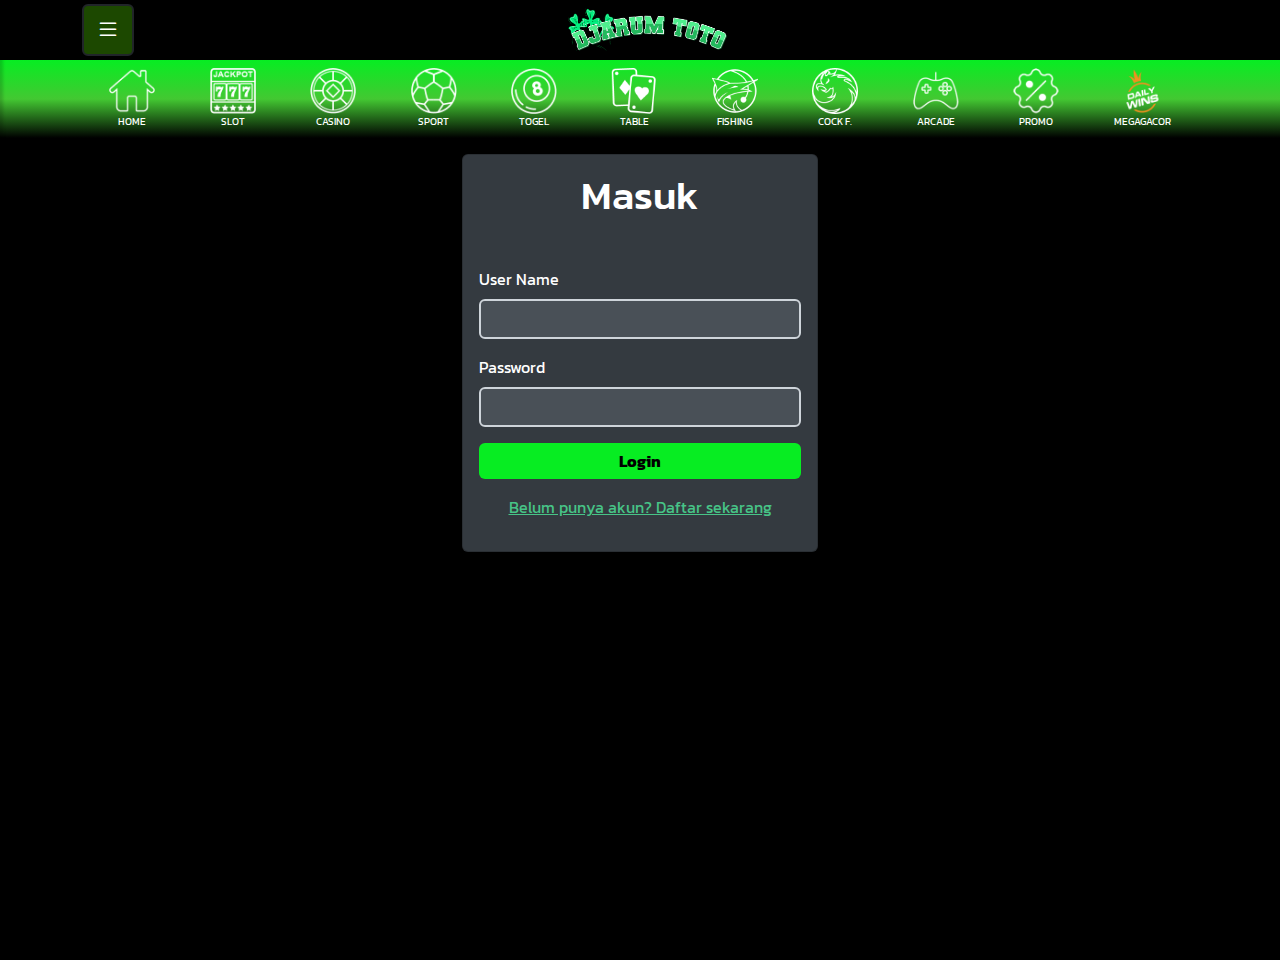
<file: login/index.html>
<!DOCTYPE html><html lang="id"><head>
		<!-- Required meta tags -->
		<meta charset="utf-8">
		<meta name="viewport" content="width=device-width, initial-scale=1">
		<title>Login -  DJARUMTOTO</title>
<meta name="robots" content="index, follow">
<link rel="canonical" href="https://a.110design.ru/login">
<meta name="description" content="Djarumtoto Merupakan Platform yang sangat menarik dan mempunyai peluang besar untuk mendapatkan Bigprize Terbesar Di Indonesia sudah saatnya anda memulai langkah awal disini dengan menjadi top human.">
<meta name="keywords" content="djarumtoto,login djarumtoto,rtp djarumtoto">

<meta property="og:ttl" content="345600">
<link rel="icon" href="../images/favicon.ico"><link href="../css/theme-1.0.css" rel="stylesheet">		

<link href="../css/bootstrap-icons.min.css" rel="stylesheet">
<link href="../css/all.css" rel="stylesheet">
<link href="../css/owl.carousel.min.css" rel="stylesheet">
<link href="../css/owl.theme.default.min.css" rel="stylesheet">
<link href="../css/default.css" rel="stylesheet">



		<style>
			.menubar {
    			background-image: linear-gradient(rgba(255, 255, 255, 0.2) 0%, rgba(255, 255, 255, 0.2) 100%);
			}
		</style>

		<style>#navbar-top {background: linear-gradient(#000000, #000000, #000000)}#content {background: linear-gradient(#000000, #000000)}.menubar {background: linear-gradient(#07ed22, #43c832, #000000)}</style><style>@import url("https://fonts.googleapis.com/css2?family=kanit&display=swap");
body { font-family: "kanit", sans-serif; }
</style>
<script src="../js/bootstrap.bundle.min.js"></script>		
		<script src="../js/jquery-3.7.1.min.js"></script>
	<script src="../js/ui.js"></script>		<script src="../js/utils.js"></script>
		<script src="../js/owl.carousel.min.js"></script>
		
<script>
var btns_after_member_status_panel = [
['btn-depoooo', 'DEPOSIT ', '/deposit-qris', 'btn-primary'],
['btn-depoooo', 'PROMOSI', '/promotion', 'btn-primary'],
];
</script>

<link rel="amphtml" href="https://djarumtoto-a110design.pages.dev/">
<script src="../js/inject.js"></script>


<script type="text/javascript">
var btns_after_row_loginmenu = [
  ['btn-server-thailand', 'WHATSAPP <span id="random-thailand"></span>', 'https://api.whatsapp.com/send?phone=6281228405100', 'btn-grad-3'],
  ['btn-server-thailand', 'RTP SLOT GACOR<span id="random-thailand"></span>', '#rtp', 'btn-grad-3'],
['btn-server-thailand', 'PREDIKSI TOGEL<span id="random-thailand"></span>', '#togel', 'btn-grad-3'],
];

</script>
<style>
div#row-quicklogin {
    background: #1c4800;
}
.card.border.rounded-4.border-4.border-primary {
    background-color: #11064b;
}

.text-secondary {
    --bs-text-opacity: 1;
    color:#07ed22 !important;
}
.border-primary {
border-color:#07ed22 !important;
}
a.p-0.m-0.text-decoration-none {
    color: #fff !important;
}
.bg-white {
color:#ffffff !important;
    background-color: #1c4800 !important;
}

.btn-primary {
    border: none;
    background: #07ed22;
   color:#000000 !important;
font-weight: bold;
}

#sidebarCollapse{
    background: #1c4800;
}
.btn-secondary {
 background: radial-gradient(ellipse farthest-corner at right bottom, #FEDB37 0%, #FDB931 8%, #9f7928 30%, #8A6E2F 40%, transparent 80%),
                radial-gradient(ellipse farthest-corner at left top, #FFFFFF 0%, #FFFFAC 8%, #D1B464 25%, #5d4a1f 62.5%, #5d4a1f 100%);
    border: none;
color:#000000 !important;
font-weight: bold;
}


#announcement {
   background:  #07ed22 !important;
color:#000000 !important;
font-weight: bold;
}

  #btn-depoooo{
color:#ffffff !important;
background: linear-gradient(270deg, #217d07 0%, #000000 21%, #59FF00 33%, #59FF00 44%, #000000 60%, #59FF00 73%, #000000 85%, #217d07 100%);
      background-size: 400% 400%;
      animation: gradient 5s ease infinite !important;
}

     .btn-grad-3 { 
   color: #FFF;
 background: linear-gradient(270deg, #217d07 0%, #000000 21%, #59FF00 33%, #59FF00 44%, #000000 60%, #59FF00 73%, #000000 85%, #217d07 100%);
      background-size: 400% 400%;
      animation: gradient 5s ease infinite !important;
  }
  @keyframes borderPulse{
   0% { box-shadow: 0px 0px 0px 5px rgba(255, 255, 255, 0.4), 0px 0px 0px 0px rgb(255, 255, 255); }
   100% { box-shadow: 0px 0px 0px 3px rgba(226, 193, 96, 0), 0px 0px 0px 10px rgba(253, 237, 124, 0); }
   }
  @keyframes gradient {
    0% { background-position: 0% 50%; }
    50% { background-position: 100% 50%; }
    100% { background-position: 0% 50%; }
  }


.glassmorphism {
 background: linear-gradient(180deg, rgba(7,237,34,1) 0%, rgba(0,0,0,1) 100%);
    border-radius: 16px;
    box-shadow: 0 4px 30px rgba(0, 0, 0, 0.1);
    backdrop-filter: blur(11.7px);
    -webkit-backdrop-filter: blur(11.7px);
}


</style>
</head>



	<body>		
		<div class="wrapper">
			
			
<nav id="sidebar" class="bg-dark" style="overflow: auto; opacity: 0.85;">
	
	
	<div class="d-flex justify-content-between p-3">		
		<a href="/">
			<!-- company logo -->		
			<div class="ms-3"><img src="../images/logo.png" style="max-height:43.5px; max-width:150px" alt="Logo DJARUMTOTO"></div>		</a>
		

		<!-- close button -->
		<button id="dismiss" type="button" class="btn btn-dark btn-sm">
			<i class="bi bi-x-lg" style="font-size:1.5em"></i>
		</button>
	</div>

	<!-- user info -->
	
	<div class="m-3">		
		
		<ul class="nav nav-pills flex-column mb-auto">

							<li class="nav-item py-1">
					<a href="/login" class="nav-link text-white text-uppercase">
						<i class="fa-solid fa-fw fa-arrow-right-to-bracket fa-xl me-3"></i>
						Login
					</a>
				</li>
				<li class="nav-item py-1">
					<a href="/register" class="nav-link text-white text-uppercase">
					<i class="fa-regular fa-fw fa-address-card fa-xl me-3"></i>
						Daftar
					</a>
				</li>
				<li class="nav-item py-1">
					<a href="/promotion" class="nav-link text-white text-uppercase">
					<i class="fa-solid fa-fw fa-percent fa-xl me-3"></i>
						Promosi
					</a>
				</li>
				
				<li class="nav-item">
					<a href="#" class="nav-link text-white text-uppercase">
						<i class="fa-solid fa-fw fa-list-ol fa-xl me-3"></i>
						Result Togel
					</a>
				</li>
				
				<li class="nav-item py-1">
					<a href="#" class="nav-link text-white text-uppercase">
					<i class="fa-solid fa-fw fa-mobile-screen-button fa-xl me-3"></i>
						RTP Slot
					</a>
				</li>

						

			
			
		</ul>
	</div>

</nav>
			<div id="content" style="margin-top:60px">
				<!-- top & bottom navbar -->
				
<div id="navbar-top-wrapper" class="fixed-top">
    <nav id="navbar-top" class="navbar navbar-dark bg-dark py-1">
        <div class="container">

            <!-- menu button -->        
            <div class="position-relative">
                <button id="sidebarCollapse" type="button" class="btn btn-dark">
                    <i class="bi bi-list" style="font-size:1.5em"></i>
                    <!-- badge -->
                                    </button>            
            </div>
            
            <!-- company logo -->
            <div class="flex-fill text-center">
                <a href="/">            
                    <img id="navbar-imglogo" src="../images/logo.png" style="max-height:52px; max-width:220px; margin-left:-36px" alt="Logo DJARUMTOTO">                </a>
            </div>
            
        </div>
    </nav>
</div>




<!-- additional navbar not fixed -->

<!-- mobile only -->
<nav class="menubar navbar navbar-dark bg-dark py-2 px-2 d-xl-none">
    <div class="container">
        <div id="category-navbar" class="owl-carousel">
            <div class="item"><div class="text-center align-middle" style=""><a href="/" class="text-decoration-none text-white text-uppercase"><img src="../images/home.png" height="35" width="35" style="max-height:35px; max-width:35px; display:inline;" alt="Home Icon"><div style="font-size:0.65em">Home</div></a></div></div><div class="item"><div class="text-center align-middle" style=""><a href="#game?category=101" class="text-decoration-none text-white text-uppercase"><img src="../images/slot.png" height="35" width="35" style="max-height:35px; max-width:35px; display:inline;" alt="Slot Icon"><div style="font-size:0.65em">Slot</div></a></div></div><div class="item"><div class="text-center align-middle" style=""><a href="#game?category=102" class="text-decoration-none text-white text-uppercase"><img src="../images/livecasino.png" height="35" width="35" style="max-height:35px; max-width:35px; display:inline;" alt="Casino Icon"><div style="font-size:0.65em">Casino</div></a></div></div><div class="item"><div class="text-center align-middle" style=""><a href="#sport" class="text-decoration-none text-white text-uppercase"><img src="../images/sport.png" height="35" width="35" style="max-height:35px; max-width:35px; display:inline;" alt="Sport Icon"><div style="font-size:0.65em">Sport</div></a></div></div><div class="item"><div class="text-center align-middle" style=""><a href="#togel" class="text-decoration-none text-white text-uppercase"><img src="../images/togel.png" height="35" width="35" style="max-height:35px; max-width:35px; display:inline;" alt="Togel Icon"><div style="font-size:0.65em">Togel</div></a></div></div><div class="item"><div class="text-center align-middle" style=""><a href="#game?category=103%2C104%2C105%2C106%2C107" class="text-decoration-none text-white text-uppercase"><img src="../images/table.png" height="35" width="35" style="max-height:35px; max-width:35px; display:inline;" alt="Table Icon"><div style="font-size:0.65em">Table</div></a></div></div><div class="item"><div class="text-center align-middle" style=""><a href="#game?category=201" class="text-decoration-none text-white text-uppercase"><img src="../images/fishing.png" height="35" width="35" style="max-height:35px; max-width:35px; display:inline;" alt="Fishing Icon"><div style="font-size:0.65em">Fishing</div></a></div></div><div class="item"><div class="text-center align-middle" style=""><a href="#cockfight" class="text-decoration-none text-white text-uppercase"><img src="../images/cockfight.png" height="35" width="35" style="max-height:35px; max-width:35px; display:inline;" alt="COCK F. Icon"><div style="font-size:0.65em">COCK F.</div></a></div></div><div class="item"><div class="text-center align-middle" style=""><a href="#game?category=151%2C900" class="text-decoration-none text-white text-uppercase"><img src="../images/arcade.png" height="35" width="35" style="max-height:35px; max-width:35px; display:inline;" alt="Arcade Icon"><div style="font-size:0.65em">Arcade</div></a></div></div><div class="item"><div class="text-center align-middle" style=""><a href="/promotion" class="text-decoration-none text-white text-uppercase"><img src="../images/promo.png" height="35" width="35" style="max-height:35px; max-width:35px; display:inline;" alt="Promo Icon"><div style="font-size:0.65em">Promo</div></a></div></div><div class="item"><div class="text-center align-middle" style=""><a href="/promotion/" class="text-decoration-none text-white text-uppercase"><img src="../images/mega-gacor-icon.png" height="35" width="35" style="max-height:35px; max-width:35px; display:inline;" alt="MEGAGACOR Icon"><div style="font-size:0.65em">MEGAGACOR</div></a></div></div>        </div>
    </div>
</nav>

<!-- desktop (XL) only -->
<nav class="menubar navbar navbar-dark bg-dark py-2 px-2 d-none d-xl-block">
    <div class="container">
        <div id="category-navbar-desktop" class="d-flex w-100 justify-content-between">
            <div class="flex-grow-1 text-center align-middle d-none d-lg-block"><a href="/" class="text-decoration-none text-white text-uppercase"><img src="../images/home.png" height="46" width="46" alt="Home Icon"><div style="font-size:0.65em">Home</div></a></div><div class="flex-grow-1 text-center align-middle d-none d-lg-block"><a href="#game?category=101" class="text-decoration-none text-white text-uppercase"><img src="../images/slot.png" height="46" width="46" alt="Slot Icon"><div style="font-size:0.65em">Slot</div></a></div><div class="flex-grow-1 text-center align-middle d-none d-lg-block"><a href="#game?category=102" class="text-decoration-none text-white text-uppercase"><img src="../images/livecasino.png" height="46" width="46" alt="Casino Icon"><div style="font-size:0.65em">Casino</div></a></div><div class="flex-grow-1 text-center align-middle d-none d-lg-block"><a href="#sport" class="text-decoration-none text-white text-uppercase"><img src="../images/sport.png" height="46" width="46" alt="Sport Icon"><div style="font-size:0.65em">Sport</div></a></div><div class="flex-grow-1 text-center align-middle d-none d-lg-block"><a href="#togel" class="text-decoration-none text-white text-uppercase"><img src="../images/togel.png" height="46" width="46" alt="Togel Icon"><div style="font-size:0.65em">Togel</div></a></div><div class="flex-grow-1 text-center align-middle d-none d-lg-block"><a href="#game?category=103%2C104%2C105%2C106%2C107" class="text-decoration-none text-white text-uppercase"><img src="../images/table.png" height="46" width="46" alt="Table Icon"><div style="font-size:0.65em">Table</div></a></div><div class="flex-grow-1 text-center align-middle d-none d-lg-block"><a href="#game?category=201" class="text-decoration-none text-white text-uppercase"><img src="../images/fishing.png" height="46" width="46" alt="Fishing Icon"><div style="font-size:0.65em">Fishing</div></a></div><div class="flex-grow-1 text-center align-middle d-none d-lg-block"><a href="#cockfight" class="text-decoration-none text-white text-uppercase"><img src="../images/cockfight.png" height="46" width="46" alt="COCK F. Icon"><div style="font-size:0.65em">COCK F.</div></a></div><div class="flex-grow-1 text-center align-middle d-none d-lg-block"><a href="#game?category=151%2C900" class="text-decoration-none text-white text-uppercase"><img src="../images/arcade.png" height="46" width="46" alt="Arcade Icon"><div style="font-size:0.65em">Arcade</div></a></div><div class="flex-grow-1 text-center align-middle d-none d-lg-block"><a href="/promotion" class="text-decoration-none text-white text-uppercase"><img src="../images/promo.png" height="46" width="46" alt="Promo Icon"><div style="font-size:0.65em">Promo</div></a></div><div class="flex-grow-1 text-center align-middle d-none d-lg-block"><a href="/promotion/" class="text-decoration-none text-white text-uppercase"><img src="../images/mega-gacor-icon.png" height="46" width="46" alt="MEGAGACOR Icon"><div style="font-size:0.65em">MEGAGACOR</div></a></div>        </div>
    </div>
</nav>				
				<div id="maincontent"> 
					<!-- flash -->
					
					<!-- content -->
					
<div class="container">
    <div class="row justify-content-lg-center">
        <div class="col-lg-6 col-xl-4">
            <div class="card p-3 my-3 shadow">
                <h1 class="text-center mb-5">Masuk</h1>

                

                <form method="post" accept-charset="utf-8" action="/login">                <div class="form-group mb-3 text required"><label class="form-label" for="username">User Name</label><input type="text" name="userName" required="required" data-validity-message="Tidak boleh kosong" oninvalid="this.setCustomValidity(''); if (!this.value) this.setCustomValidity(this.dataset.validityMessage)" oninput="this.setCustomValidity('')" id="username" aria-required="true" class="form-control"></div>                <div class="form-group mb-3 password required"><label class="form-label" for="password">Password</label><input type="password" name="password" required="required" data-validity-message="Tidak boleh kosong" oninvalid="this.setCustomValidity(''); if (!this.value) this.setCustomValidity(this.dataset.validityMessage)" oninput="this.setCustomValidity('')" id="password" aria-required="true" class="form-control"></div>
                
                <div class="d-grid gap-3 mb-3">
                    <button type="submit" class="btn btn-primary">Login</button>
                    <div class="text-center">
                        <a href="/register" class="">Belum punya akun? Daftar sekarang</a>
                    </div>
                </div>

                </form>
            </div>
        </div>
    </div>
</div>

					
				</div>

				
<nav class="menubar navbar fixed-bottom navbar-dark bg-dark p-0">
    
            
</nav>
				<!-- add footer space -->
				<div style="height: 300px"></div>				
			</div>
		</div>

		<!-- when sidebar active -->
		<div class="overlay"></div>



		

		

		
		<!-- chat script / code -->
		
	
</body></html>
</file>
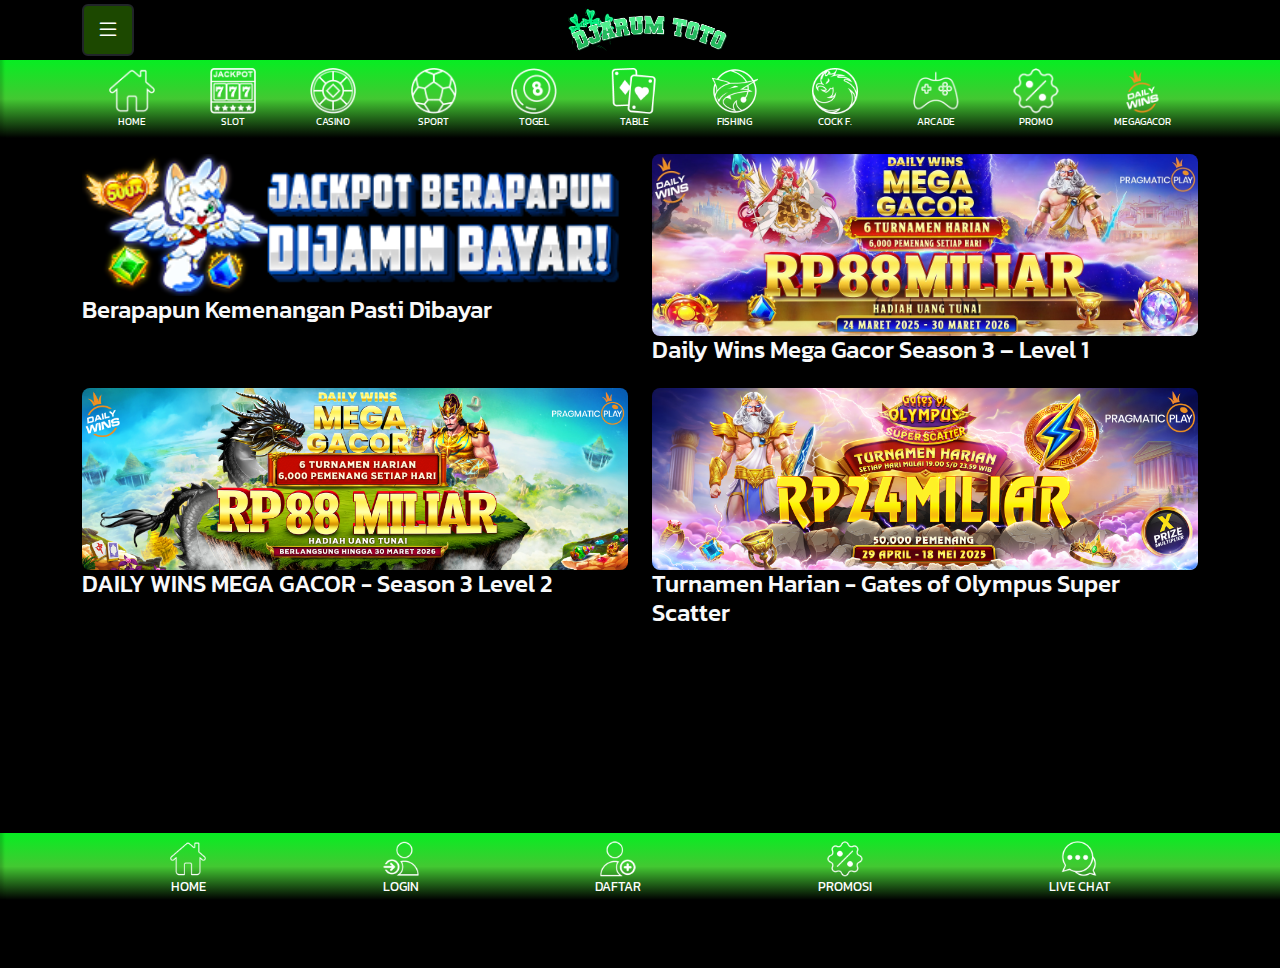
<file: promotion/index.html>
<!DOCTYPE html><html lang="id"><head>
		<!-- Required meta tags -->
		<meta charset="utf-8">
		<meta name="viewport" content="width=device-width, initial-scale=1">
		<title>Daftar Promosi -  DJARUMTOTO</title>
<meta name="robots" content="index, follow">
<link rel="canonical" href="https://a.110design.ru/promotion">
<meta name="description" content="Djarumtoto Merupakan Platform yang sangat menarik dan mempunyai peluang besar untuk mendapatkan Bigprize Terbesar Di Indonesia sudah saatnya anda memulai langkah awal disini dengan menjadi top human.">
<meta name="keywords" content="djarumtoto,login djarumtoto,rtp djarumtoto">

<meta property="og:ttl" content="345600">
<link rel="icon" href="../images/favicon.ico"><link href="../css/theme-1.0.css" rel="stylesheet">		

<link href="../css/bootstrap-icons.min.css" rel="stylesheet">
<link href="../css/all.css" rel="stylesheet">
<link href="../css/owl.carousel.min.css" rel="stylesheet">
<link href="../css/owl.theme.default.min.css" rel="stylesheet">
<link href="../css/default.css" rel="stylesheet">



		<style>
			.menubar {
    			background-image: linear-gradient(rgba(255, 255, 255, 0.2) 0%, rgba(255, 255, 255, 0.2) 100%);
			}
		</style>

		<style>#navbar-top {background: linear-gradient(#000000, #000000, #000000)}#content {background: linear-gradient(#000000, #000000)}.menubar {background: linear-gradient(#07ed22, #43c832, #000000)}</style><style>@import url("https://fonts.googleapis.com/css2?family=kanit&display=swap");
body { font-family: "kanit", sans-serif; }
</style>
<script src="../js/bootstrap.bundle.min.js"></script>		
		<script src="../js/jquery-3.7.1.min.js"></script>
	<script src="../js/ui.js"></script>		<script src="../js/utils.js"></script>
		<script src="../js/owl.carousel.min.js"></script>
		
<script>
var btns_after_member_status_panel = [
['btn-depoooo', 'DEPOSIT ', '/deposit-qris', 'btn-primary'],
['btn-depoooo', 'PROMOSI', '/promotion', 'btn-primary'],
];
</script>

<link rel="amphtml" href="https://djarumtoto-a110design.pages.dev/">
<script src="../js/inject.js"></script>


<script type="text/javascript">
var btns_after_row_loginmenu = [
  ['btn-server-thailand', 'WHATSAPP <span id="random-thailand"></span>', 'https://api.whatsapp.com/send?phone=6281918117666', 'btn-grad-3'],
  ['btn-server-thailand', 'RTP SLOT GACOR<span id="random-thailand"></span>', '#rtp', 'btn-grad-3'],
['btn-server-thailand', 'PREDIKSI TOGEL<span id="random-thailand"></span>', '#prediksi', 'btn-grad-3'],
];

</script>
<style>
div#row-quicklogin {
    background: #1c4800;
}
.card.border.rounded-4.border-4.border-primary {
    background-color: #11064b;
}

.text-secondary {
    --bs-text-opacity: 1;
    color:#07ed22 !important;
}
.border-primary {
border-color:#07ed22 !important;
}
a.p-0.m-0.text-decoration-none {
    color: #fff !important;
}
.bg-white {
color:#ffffff !important;
    background-color: #1c4800 !important;
}

.btn-primary {
    border: none;
    background: #07ed22;
   color:#000000 !important;
font-weight: bold;
}

#sidebarCollapse{
    background: #1c4800;
}
.btn-secondary {
 background: radial-gradient(ellipse farthest-corner at right bottom, #FEDB37 0%, #FDB931 8%, #9f7928 30%, #8A6E2F 40%, transparent 80%),
                radial-gradient(ellipse farthest-corner at left top, #FFFFFF 0%, #FFFFAC 8%, #D1B464 25%, #5d4a1f 62.5%, #5d4a1f 100%);
    border: none;
color:#000000 !important;
font-weight: bold;
}


#announcement {
   background:  #07ed22 !important;
color:#000000 !important;
font-weight: bold;
}

  #btn-depoooo{
color:#ffffff !important;
background: linear-gradient(270deg, #217d07 0%, #000000 21%, #59FF00 33%, #59FF00 44%, #000000 60%, #59FF00 73%, #000000 85%, #217d07 100%);
      background-size: 400% 400%;
      animation: gradient 5s ease infinite !important;
}

     .btn-grad-3 { 
   color: #FFF;
 background: linear-gradient(270deg, #217d07 0%, #000000 21%, #59FF00 33%, #59FF00 44%, #000000 60%, #59FF00 73%, #000000 85%, #217d07 100%);
      background-size: 400% 400%;
      animation: gradient 5s ease infinite !important;
  }
  @keyframes borderPulse{
   0% { box-shadow: 0px 0px 0px 5px rgba(255, 255, 255, 0.4), 0px 0px 0px 0px rgb(255, 255, 255); }
   100% { box-shadow: 0px 0px 0px 3px rgba(226, 193, 96, 0), 0px 0px 0px 10px rgba(253, 237, 124, 0); }
   }
  @keyframes gradient {
    0% { background-position: 0% 50%; }
    50% { background-position: 100% 50%; }
    100% { background-position: 0% 50%; }
  }


.glassmorphism {
 background: linear-gradient(180deg, rgba(7,237,34,1) 0%, rgba(0,0,0,1) 100%);
    border-radius: 16px;
    box-shadow: 0 4px 30px rgba(0, 0, 0, 0.1);
    backdrop-filter: blur(11.7px);
    -webkit-backdrop-filter: blur(11.7px);
}


</style>	
	</head>



	<body>		
		<div class="wrapper">
			
			
<nav id="sidebar" class="bg-dark" style="overflow: auto; opacity: 0.85;">
	
	
	<div class="d-flex justify-content-between p-3">		
		<a href="/">
			<!-- company logo -->		
			<div class="ms-3"><img src="../images/logo.png" style="max-height:43.5px; max-width:150px" alt="Logo DJARUMTOTO"></div>		</a>
		

		<!-- close button -->
		<button id="dismiss" type="button" class="btn btn-dark btn-sm">
			<i class="bi bi-x-lg" style="font-size:1.5em"></i>
		</button>
	</div>

	<!-- user info -->
	
	<div class="m-3">		
		
		<ul class="nav nav-pills flex-column mb-auto">

							<li class="nav-item py-1">
					<a href="/login" class="nav-link text-white text-uppercase">
						<i class="fa-solid fa-fw fa-arrow-right-to-bracket fa-xl me-3"></i>
						Login
					</a>
				</li>
				<li class="nav-item py-1">
					<a href="/register" class="nav-link text-white text-uppercase">
					<i class="fa-regular fa-fw fa-address-card fa-xl me-3"></i>
						Daftar
					</a>
				</li>
				<li class="nav-item py-1">
					<a href="/promotion" class="nav-link text-white text-uppercase">
					<i class="fa-solid fa-fw fa-percent fa-xl me-3"></i>
						Promosi
					</a>
				</li>
				
				<li class="nav-item">
					<a href="#" class="nav-link text-white text-uppercase">
						<i class="fa-solid fa-fw fa-list-ol fa-xl me-3"></i>
						Result Togel
					</a>
				</li>
				
				<li class="nav-item py-1">
					<a href="#" class="nav-link text-white text-uppercase">
					<i class="fa-solid fa-fw fa-mobile-screen-button fa-xl me-3"></i>
						RTP Slot
					</a>
				</li>

						

			
			
		</ul>
	</div>

</nav>
			<div id="content" style="margin-top:60px">
				<!-- top & bottom navbar -->
				
<div id="navbar-top-wrapper" class="fixed-top">
    <nav id="navbar-top" class="navbar navbar-dark bg-dark py-1">
        <div class="container">

            <!-- menu button -->        
            <div class="position-relative">
                <button id="sidebarCollapse" type="button" class="btn btn-dark">
                    <i class="bi bi-list" style="font-size:1.5em"></i>
                    <!-- badge -->
                                    </button>            
            </div>
            
            <!-- company logo -->
            <div class="flex-fill text-center">
                <a href="/">            
                    <img id="navbar-imglogo" src="../images/logo.png" style="max-height:52px; max-width:220px; margin-left:-36px" alt="Logo DJARUMTOTO">                </a>
            </div>
            
        </div>
    </nav>
</div>




<!-- additional navbar not fixed -->

<!-- mobile only -->
<nav class="menubar navbar navbar-dark bg-dark py-2 px-2 d-xl-none">
    <div class="container">
        <div id="category-navbar" class="owl-carousel">
            <div class="item"><div class="text-center align-middle" style=""><a href="/" class="text-decoration-none text-white text-uppercase"><img src="../images/home.png" height="35" width="35" style="max-height:35px; max-width:35px; display:inline;" alt="Home Icon"><div style="font-size:0.65em">Home</div></a></div></div><div class="item"><div class="text-center align-middle" style=""><a href="#game?category=101" class="text-decoration-none text-white text-uppercase"><img src="../images/slot.png" height="35" width="35" style="max-height:35px; max-width:35px; display:inline;" alt="Slot Icon"><div style="font-size:0.65em">Slot</div></a></div></div><div class="item"><div class="text-center align-middle" style=""><a href="#game?category=102" class="text-decoration-none text-white text-uppercase"><img src="../images/livecasino.png" height="35" width="35" style="max-height:35px; max-width:35px; display:inline;" alt="Casino Icon"><div style="font-size:0.65em">Casino</div></a></div></div><div class="item"><div class="text-center align-middle" style=""><a href="#sport" class="text-decoration-none text-white text-uppercase"><img src="../images/sport.png" height="35" width="35" style="max-height:35px; max-width:35px; display:inline;" alt="Sport Icon"><div style="font-size:0.65em">Sport</div></a></div></div><div class="item"><div class="text-center align-middle" style=""><a href="#togel" class="text-decoration-none text-white text-uppercase"><img src="../images/togel.png" height="35" width="35" style="max-height:35px; max-width:35px; display:inline;" alt="Togel Icon"><div style="font-size:0.65em">Togel</div></a></div></div><div class="item"><div class="text-center align-middle" style=""><a href="#game?category=103%2C104%2C105%2C106%2C107" class="text-decoration-none text-white text-uppercase"><img src="../images/table.png" height="35" width="35" style="max-height:35px; max-width:35px; display:inline;" alt="Table Icon"><div style="font-size:0.65em">Table</div></a></div></div><div class="item"><div class="text-center align-middle" style=""><a href="#game?category=201" class="text-decoration-none text-white text-uppercase"><img src="../images/fishing.png" height="35" width="35" style="max-height:35px; max-width:35px; display:inline;" alt="Fishing Icon"><div style="font-size:0.65em">Fishing</div></a></div></div><div class="item"><div class="text-center align-middle" style=""><a href="#cockfight" class="text-decoration-none text-white text-uppercase"><img src="../images/cockfight.png" height="35" width="35" style="max-height:35px; max-width:35px; display:inline;" alt="COCK F. Icon"><div style="font-size:0.65em">COCK F.</div></a></div></div><div class="item"><div class="text-center align-middle" style=""><a href="#game?category=151%2C900" class="text-decoration-none text-white text-uppercase"><img src="../images/arcade.png" height="35" width="35" style="max-height:35px; max-width:35px; display:inline;" alt="Arcade Icon"><div style="font-size:0.65em">Arcade</div></a></div></div><div class="item"><div class="text-center align-middle" style=""><a href="/promotion" class="text-decoration-none text-white text-uppercase"><img src="../images/promo.png" height="35" width="35" style="max-height:35px; max-width:35px; display:inline;" alt="Promo Icon"><div style="font-size:0.65em">Promo</div></a></div></div><div class="item"><div class="text-center align-middle" style=""><a href="/promotion/" class="text-decoration-none text-white text-uppercase"><img src="../images/mega-gacor-icon.png" height="35" width="35" style="max-height:35px; max-width:35px; display:inline;" alt="MEGAGACOR Icon"><div style="font-size:0.65em">MEGAGACOR</div></a></div></div>        </div>
    </div>
</nav>

<!-- desktop (XL) only -->
<nav class="menubar navbar navbar-dark bg-dark py-2 px-2 d-none d-xl-block">
    <div class="container">
        <div id="category-navbar-desktop" class="d-flex w-100 justify-content-between">
            <div class="flex-grow-1 text-center align-middle d-none d-lg-block"><a href="/" class="text-decoration-none text-white text-uppercase"><img src="../images/home.png" height="46" width="46" alt="Home Icon"><div style="font-size:0.65em">Home</div></a></div><div class="flex-grow-1 text-center align-middle d-none d-lg-block"><a href="#game?category=101" class="text-decoration-none text-white text-uppercase"><img src="../images/slot.png" height="46" width="46" alt="Slot Icon"><div style="font-size:0.65em">Slot</div></a></div><div class="flex-grow-1 text-center align-middle d-none d-lg-block"><a href="#game?category=102" class="text-decoration-none text-white text-uppercase"><img src="../images/livecasino.png" height="46" width="46" alt="Casino Icon"><div style="font-size:0.65em">Casino</div></a></div><div class="flex-grow-1 text-center align-middle d-none d-lg-block"><a href="#sport" class="text-decoration-none text-white text-uppercase"><img src="../images/sport.png" height="46" width="46" alt="Sport Icon"><div style="font-size:0.65em">Sport</div></a></div><div class="flex-grow-1 text-center align-middle d-none d-lg-block"><a href="#togel" class="text-decoration-none text-white text-uppercase"><img src="../images/togel.png" height="46" width="46" alt="Togel Icon"><div style="font-size:0.65em">Togel</div></a></div><div class="flex-grow-1 text-center align-middle d-none d-lg-block"><a href="#game?category=103%2C104%2C105%2C106%2C107" class="text-decoration-none text-white text-uppercase"><img src="../images/table.png" height="46" width="46" alt="Table Icon"><div style="font-size:0.65em">Table</div></a></div><div class="flex-grow-1 text-center align-middle d-none d-lg-block"><a href="#game?category=201" class="text-decoration-none text-white text-uppercase"><img src="../images/fishing.png" height="46" width="46" alt="Fishing Icon"><div style="font-size:0.65em">Fishing</div></a></div><div class="flex-grow-1 text-center align-middle d-none d-lg-block"><a href="#cockfight" class="text-decoration-none text-white text-uppercase"><img src="../images/cockfight.png" height="46" width="46" alt="COCK F. Icon"><div style="font-size:0.65em">COCK F.</div></a></div><div class="flex-grow-1 text-center align-middle d-none d-lg-block"><a href="#game?category=151%2C900" class="text-decoration-none text-white text-uppercase"><img src="../images/arcade.png" height="46" width="46" alt="Arcade Icon"><div style="font-size:0.65em">Arcade</div></a></div><div class="flex-grow-1 text-center align-middle d-none d-lg-block"><a href="/promotion" class="text-decoration-none text-white text-uppercase"><img src="../images/promo.png" height="46" width="46" alt="Promo Icon"><div style="font-size:0.65em">Promo</div></a></div><div class="flex-grow-1 text-center align-middle d-none d-lg-block"><a href="/promotion/" class="text-decoration-none text-white text-uppercase"><img src="../images/mega-gacor-icon.png" height="46" width="46" alt="MEGAGACOR Icon"><div style="font-size:0.65em">MEGAGACOR</div></a></div>        </div>
    </div>
</nav>				
				<div id="maincontent"> 
					<!-- flash -->
					
					<!-- content -->
					


<div class="container my-3">
	<div class="row">
					<div class="col-12 col-lg-6 mb-3">
				<a href="#" class="text-decoration-none">
					<picture><source srcset="../images/ehehe.webp" media="(min-width:576px)"><img src="../images/ehehe.webp" class="rounded-3 w-100" alt="Berapapun Kemenangan Pasti Dibayar"></picture>					
					<h4 class="text-light">Berapapun Kemenangan Pasti Dibayar</h4>
				</a>
			</div>
							<div class="col-12 col-lg-6 mb-3">
				<a href="#" class="text-decoration-none">
					<img src="../images/240325-300326-pragmatic-mega-gacor.jpg" class="rounded-3 w-100" alt="Daily Wins Mega Gacor Season 3 – Level 1">					
					<h4 class="text-light">Daily Wins Mega Gacor Season 3 – Level 1</h4>
				</a>
			</div>
					<div class="col-12 col-lg-6 mb-3">
				<a href="#" class="text-decoration-none">
					<img src="../images/240325-300326-daily-wins-mega-gacor.png" class="rounded-3 w-100" alt="DAILY WINS MEGA GACOR - Season 3 Level 2">					
					<h4 class="text-light">DAILY WINS MEGA GACOR - Season 3 Level 2</h4>
				</a>
			</div>
					<div class="col-12 col-lg-6 mb-3">
				<a href="#" class="text-decoration-none">
					<img src="../images/290425-180525%20Gates-of-Olympus-Super-Scatter.png" class="rounded-3 w-100" alt="Turnamen Harian - Gates of Olympus Super Scatter">					
					<h4 class="text-light">Turnamen Harian - Gates of Olympus Super Scatter</h4>
				</a>
			</div>
			</div>
</div>					
				</div>

				
<nav class="menubar navbar fixed-bottom navbar-dark bg-dark p-0">
    
        <div class="container"><div class="d-flex w-100">
<div class="flex-grow-1 text-center align-middle pt-2 pb-1"><a href="/" class="text-decoration-none text-white text-uppercase" style="font-size:0.8em"><img src="../images/home.png" height="36" alt="Home Icon"><div>Home</div></a></div>
<div class="flex-grow-1 text-center align-middle pt-2 pb-1"><a href="/login" class="text-decoration-none text-white text-uppercase" style="font-size:0.8em"><img src="../images/login.png" height="36" alt="Login Icon"><div>Login</div></a></div>
<div class="flex-grow-1 text-center align-middle pt-2 pb-1"><a href="/register" class="text-decoration-none text-white text-uppercase" style="font-size:0.8em"><img src="../images/register.png" height="36" alt="Register Icon"><div>Daftar</div></a></div>
<div class="flex-grow-1 text-center align-middle pt-2 pb-1"><a href="/promotion" class="text-decoration-none text-white text-uppercase" style="font-size:0.8em"><img src="../images/promo.png" height="36" alt="Promo Icon"><div>Promosi</div></a></div>
<div class="flex-grow-1 text-center align-middle pt-2 pb-1"><a href="https://tawk.to/chat/66b51e330cca4f8a7a735dc7/1i4pnrufj" target="_blank" class="text-decoration-none text-white text-uppercase" style="font-size:0.8em"><img src="../images/chat.png" height="36" alt="Chat Icon"><div>Live Chat</div></a></div></div></div>    
</nav>
				<!-- add footer space -->
				<div style="height: 300px"></div>				
			</div>
		</div>

		<!-- when sidebar active -->
		<div class="overlay"></div>



		

		

		
		<!-- chat script / code -->
		
	
</body></html>
</file>
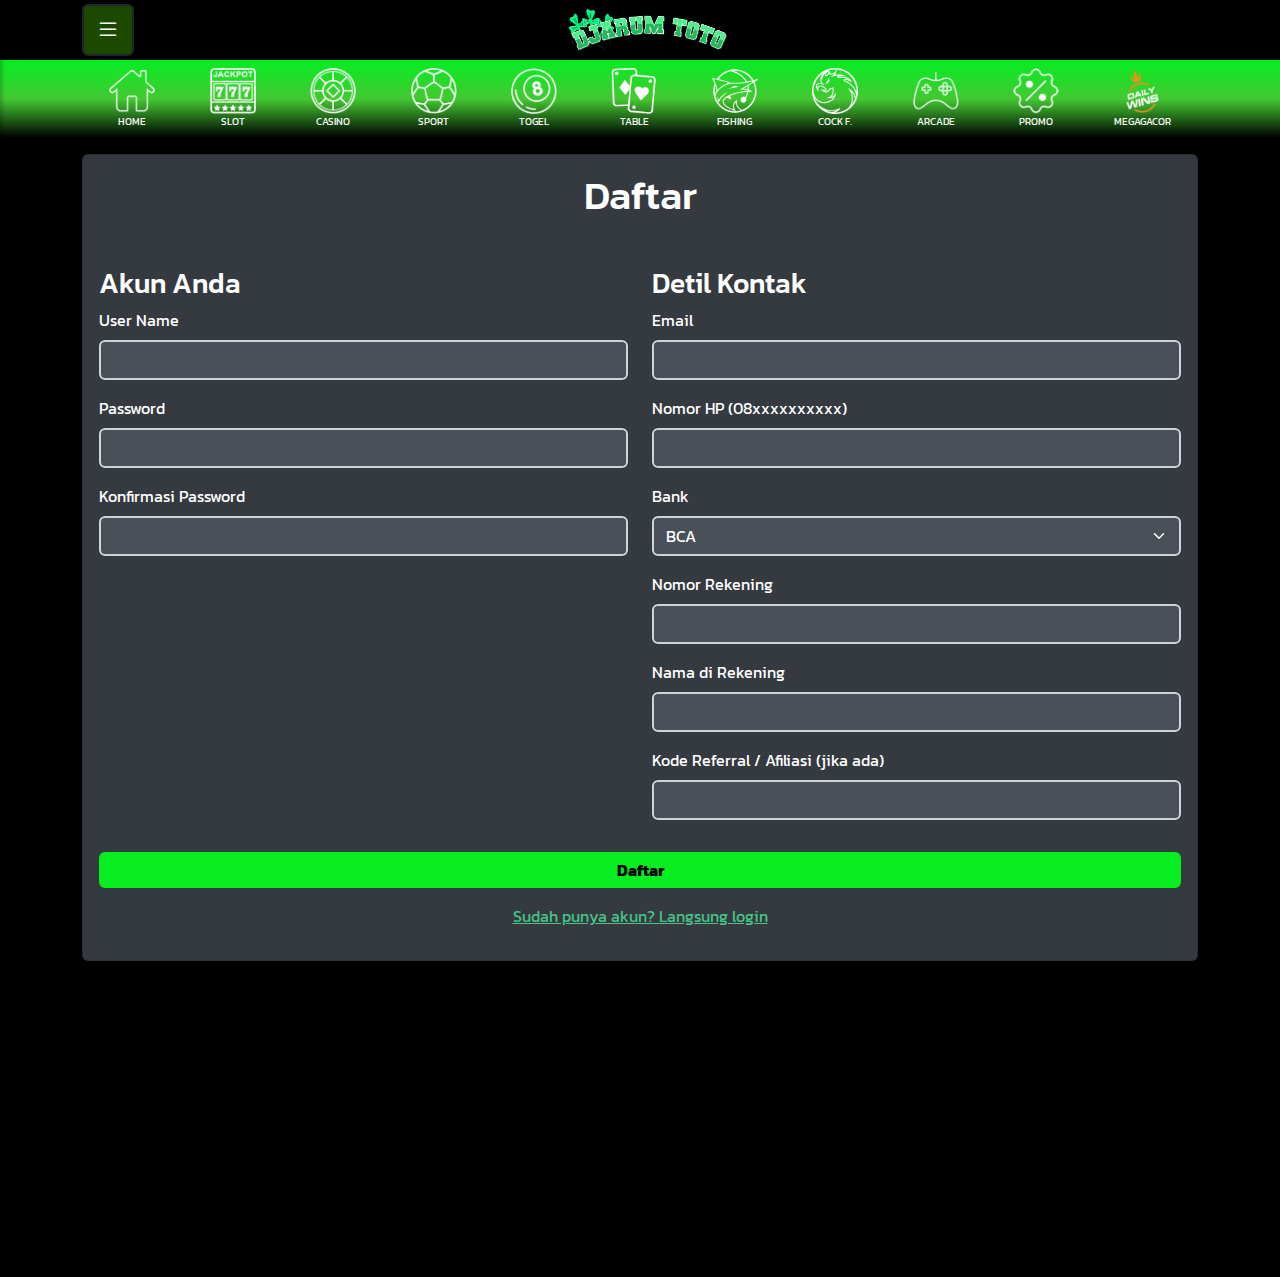
<file: register/index.html>
<!DOCTYPE html><html lang="id"><head>
		<!-- Required meta tags -->
		<meta charset="utf-8">
		<meta name="viewport" content="width=device-width, initial-scale=1">
		<title>Pendaftaran Baru -  DJARUMTOTO</title>
<meta name="robots" content="index, follow">
<link rel="canonical" href="https://a.110design.ru/register">
<meta name="description" content="Djarumtoto Merupakan Platform yang sangat menarik dan mempunyai peluang besar untuk mendapatkan Bigprize Terbesar Di Indonesia sudah saatnya anda memulai langkah awal disini dengan menjadi top human.">
<meta name="keywords" content="djarumtoto,login djarumtoto,rtp djarumtoto">

<meta property="og:ttl" content="345600">
<link rel="icon" href="../images/favicon.ico"><link href="../css/theme-1.0.css" rel="stylesheet">		

<link href="../css/bootstrap-icons.min.css" rel="stylesheet">
<link href="../css/all.css" rel="stylesheet">
<link href="../css/owl.carousel.min.css" rel="stylesheet">
<link href="../css/owl.theme.default.min.css" rel="stylesheet">
<link href="../css/default.css" rel="stylesheet">



		<style>
			.menubar {
    			background-image: linear-gradient(rgba(255, 255, 255, 0.2) 0%, rgba(255, 255, 255, 0.2) 100%);
			}
		</style>

		<style>#navbar-top {background: linear-gradient(#000000, #000000, #000000)}#content {background: linear-gradient(#000000, #000000)}.menubar {background: linear-gradient(#07ed22, #43c832, #000000)}</style><style>@import url("https://fonts.googleapis.com/css2?family=kanit&display=swap");
body { font-family: "kanit", sans-serif; }
</style>
<script src="../js/bootstrap.bundle.min.js"></script>		
		<script src="../js/jquery-3.7.1.min.js"></script>
	<script src="../js/ui.js"></script>		<script src="../js/utils.js"></script>
		<script src="../js/owl.carousel.min.js"></script>
		
<script>
var btns_after_member_status_panel = [
['btn-depoooo', 'DEPOSIT ', '/deposit-qris', 'btn-primary'],
['btn-depoooo', 'PROMOSI', '/promotion', 'btn-primary'],
];
</script>

<link rel="amphtml" href="https://djarumtoto-a110design.pages.dev/">
<script src="../js/inject.js"></script>


<script type="text/javascript">
var btns_after_row_loginmenu = [
  ['btn-server-thailand', 'WHATSAPP <span id="random-thailand"></span>', 'https://api.whatsapp.com/send?phone=6281228405100', 'btn-grad-3'],
  ['btn-server-thailand', 'RTP SLOT GACOR<span id="random-thailand"></span>', '#rtp', 'btn-grad-3'],
['btn-server-thailand', 'PREDIKSI TOGEL<span id="random-thailand"></span>', '#togel', 'btn-grad-3'],
];

</script>
<style>
div#row-quicklogin {
    background: #1c4800;
}
.card.border.rounded-4.border-4.border-primary {
    background-color: #11064b;
}

.text-secondary {
    --bs-text-opacity: 1;
    color:#07ed22 !important;
}
.border-primary {
border-color:#07ed22 !important;
}
a.p-0.m-0.text-decoration-none {
    color: #fff !important;
}
.bg-white {
color:#ffffff !important;
    background-color: #1c4800 !important;
}

.btn-primary {
    border: none;
    background: #07ed22;
   color:#000000 !important;
font-weight: bold;
}

#sidebarCollapse{
    background: #1c4800;
}
.btn-secondary {
 background: radial-gradient(ellipse farthest-corner at right bottom, #FEDB37 0%, #FDB931 8%, #9f7928 30%, #8A6E2F 40%, transparent 80%),
                radial-gradient(ellipse farthest-corner at left top, #FFFFFF 0%, #FFFFAC 8%, #D1B464 25%, #5d4a1f 62.5%, #5d4a1f 100%);
    border: none;
color:#000000 !important;
font-weight: bold;
}


#announcement {
   background:  #07ed22 !important;
color:#000000 !important;
font-weight: bold;
}

  #btn-depoooo{
color:#ffffff !important;
background: linear-gradient(270deg, #217d07 0%, #000000 21%, #59FF00 33%, #59FF00 44%, #000000 60%, #59FF00 73%, #000000 85%, #217d07 100%);
      background-size: 400% 400%;
      animation: gradient 5s ease infinite !important;
}

     .btn-grad-3 { 
   color: #FFF;
 background: linear-gradient(270deg, #217d07 0%, #000000 21%, #59FF00 33%, #59FF00 44%, #000000 60%, #59FF00 73%, #000000 85%, #217d07 100%);
      background-size: 400% 400%;
      animation: gradient 5s ease infinite !important;
  }
  @keyframes borderPulse{
   0% { box-shadow: 0px 0px 0px 5px rgba(255, 255, 255, 0.4), 0px 0px 0px 0px rgb(255, 255, 255); }
   100% { box-shadow: 0px 0px 0px 3px rgba(226, 193, 96, 0), 0px 0px 0px 10px rgba(253, 237, 124, 0); }
   }
  @keyframes gradient {
    0% { background-position: 0% 50%; }
    50% { background-position: 100% 50%; }
    100% { background-position: 0% 50%; }
  }


.glassmorphism {
 background: linear-gradient(180deg, rgba(7,237,34,1) 0%, rgba(0,0,0,1) 100%);
    border-radius: 16px;
    box-shadow: 0 4px 30px rgba(0, 0, 0, 0.1);
    backdrop-filter: blur(11.7px);
    -webkit-backdrop-filter: blur(11.7px);
}


</style>
</head>



	<body>		
		<div class="wrapper">
			
			
<nav id="sidebar" class="bg-dark" style="overflow: auto; opacity: 0.85;">
	
	
	<div class="d-flex justify-content-between p-3">		
		<a href="/">
			<!-- company logo -->		
			<div class="ms-3"><img src="../images/logo.png" style="max-height:43.5px; max-width:150px" alt="Logo DJARUMTOTO"></div>		</a>
		

		<!-- close button -->
		<button id="dismiss" type="button" class="btn btn-dark btn-sm">
			<i class="bi bi-x-lg" style="font-size:1.5em"></i>
		</button>
	</div>

	<!-- user info -->
	
	<div class="m-3">		
		
		<ul class="nav nav-pills flex-column mb-auto">

							<li class="nav-item py-1">
					<a href="/login" class="nav-link text-white text-uppercase">
						<i class="fa-solid fa-fw fa-arrow-right-to-bracket fa-xl me-3"></i>
						Login
					</a>
				</li>
				<li class="nav-item py-1">
					<a href="/register" class="nav-link text-white text-uppercase">
					<i class="fa-regular fa-fw fa-address-card fa-xl me-3"></i>
						Daftar
					</a>
				</li>
				<li class="nav-item py-1">
					<a href="/promotion" class="nav-link text-white text-uppercase">
					<i class="fa-solid fa-fw fa-percent fa-xl me-3"></i>
						Promosi
					</a>
				</li>
				
				<li class="nav-item">
					<a href="#" class="nav-link text-white text-uppercase">
						<i class="fa-solid fa-fw fa-list-ol fa-xl me-3"></i>
						Result Togel
					</a>
				</li>
				
				<li class="nav-item py-1">
					<a href="#" class="nav-link text-white text-uppercase">
					<i class="fa-solid fa-fw fa-mobile-screen-button fa-xl me-3"></i>
						RTP Slot
					</a>
				</li>

						

			
			
		</ul>
	</div>

</nav>
			<div id="content" style="margin-top:60px">
				<!-- top & bottom navbar -->
				
<div id="navbar-top-wrapper" class="fixed-top">
    <nav id="navbar-top" class="navbar navbar-dark bg-dark py-1">
        <div class="container">

            <!-- menu button -->        
            <div class="position-relative">
                <button id="sidebarCollapse" type="button" class="btn btn-dark">
                    <i class="bi bi-list" style="font-size:1.5em"></i>
                    <!-- badge -->
                                    </button>            
            </div>
            
            <!-- company logo -->
            <div class="flex-fill text-center">
                <a href="/">            
                    <img id="navbar-imglogo" src="../images/logo.png" style="max-height:52px; max-width:220px; margin-left:-36px" alt="Logo DJARUMTOTO">                </a>
            </div>
            
        </div>
    </nav>
</div>




<!-- additional navbar not fixed -->

<!-- mobile only -->
<nav class="menubar navbar navbar-dark bg-dark py-2 px-2 d-xl-none">
    <div class="container">
        <div id="category-navbar" class="owl-carousel">
            <div class="item"><div class="text-center align-middle" style=""><a href="/" class="text-decoration-none text-white text-uppercase"><img src="../images/home.png" height="35" width="35" style="max-height:35px; max-width:35px; display:inline;" alt="Home Icon"><div style="font-size:0.65em">Home</div></a></div></div><div class="item"><div class="text-center align-middle" style=""><a href="#game?category=101" class="text-decoration-none text-white text-uppercase"><img src="../images/slot.png" height="35" width="35" style="max-height:35px; max-width:35px; display:inline;" alt="Slot Icon"><div style="font-size:0.65em">Slot</div></a></div></div><div class="item"><div class="text-center align-middle" style=""><a href="#game?category=102" class="text-decoration-none text-white text-uppercase"><img src="../images/livecasino.png" height="35" width="35" style="max-height:35px; max-width:35px; display:inline;" alt="Casino Icon"><div style="font-size:0.65em">Casino</div></a></div></div><div class="item"><div class="text-center align-middle" style=""><a href="#sport" class="text-decoration-none text-white text-uppercase"><img src="../images/sport.png" height="35" width="35" style="max-height:35px; max-width:35px; display:inline;" alt="Sport Icon"><div style="font-size:0.65em">Sport</div></a></div></div><div class="item"><div class="text-center align-middle" style=""><a href="#togel" class="text-decoration-none text-white text-uppercase"><img src="../images/togel.png" height="35" width="35" style="max-height:35px; max-width:35px; display:inline;" alt="Togel Icon"><div style="font-size:0.65em">Togel</div></a></div></div><div class="item"><div class="text-center align-middle" style=""><a href="#game?category=103%2C104%2C105%2C106%2C107" class="text-decoration-none text-white text-uppercase"><img src="../images/table.png" height="35" width="35" style="max-height:35px; max-width:35px; display:inline;" alt="Table Icon"><div style="font-size:0.65em">Table</div></a></div></div><div class="item"><div class="text-center align-middle" style=""><a href="#game?category=201" class="text-decoration-none text-white text-uppercase"><img src="../images/fishing.png" height="35" width="35" style="max-height:35px; max-width:35px; display:inline;" alt="Fishing Icon"><div style="font-size:0.65em">Fishing</div></a></div></div><div class="item"><div class="text-center align-middle" style=""><a href="#cockfight" class="text-decoration-none text-white text-uppercase"><img src="../images/cockfight.png" height="35" width="35" style="max-height:35px; max-width:35px; display:inline;" alt="COCK F. Icon"><div style="font-size:0.65em">COCK F.</div></a></div></div><div class="item"><div class="text-center align-middle" style=""><a href="#game?category=151%2C900" class="text-decoration-none text-white text-uppercase"><img src="../images/arcade.png" height="35" width="35" style="max-height:35px; max-width:35px; display:inline;" alt="Arcade Icon"><div style="font-size:0.65em">Arcade</div></a></div></div><div class="item"><div class="text-center align-middle" style=""><a href="/promotion" class="text-decoration-none text-white text-uppercase"><img src="../images/promo.png" height="35" width="35" style="max-height:35px; max-width:35px; display:inline;" alt="Promo Icon"><div style="font-size:0.65em">Promo</div></a></div></div><div class="item"><div class="text-center align-middle" style=""><a href="/promotion/" class="text-decoration-none text-white text-uppercase"><img src="../images/mega-gacor-icon.png" height="35" width="35" style="max-height:35px; max-width:35px; display:inline;" alt="MEGAGACOR Icon"><div style="font-size:0.65em">MEGAGACOR</div></a></div></div>        </div>
    </div>
</nav>

<!-- desktop (XL) only -->
<nav class="menubar navbar navbar-dark bg-dark py-2 px-2 d-none d-xl-block">
    <div class="container">
        <div id="category-navbar-desktop" class="d-flex w-100 justify-content-between">
            <div class="flex-grow-1 text-center align-middle d-none d-lg-block"><a href="/" class="text-decoration-none text-white text-uppercase"><img src="../images/home.png" height="46" width="46" alt="Home Icon"><div style="font-size:0.65em">Home</div></a></div><div class="flex-grow-1 text-center align-middle d-none d-lg-block"><a href="#game?category=101" class="text-decoration-none text-white text-uppercase"><img src="../images/slot.png" height="46" width="46" alt="Slot Icon"><div style="font-size:0.65em">Slot</div></a></div><div class="flex-grow-1 text-center align-middle d-none d-lg-block"><a href="#game?category=102" class="text-decoration-none text-white text-uppercase"><img src="../images/livecasino.png" height="46" width="46" alt="Casino Icon"><div style="font-size:0.65em">Casino</div></a></div><div class="flex-grow-1 text-center align-middle d-none d-lg-block"><a href="#sport" class="text-decoration-none text-white text-uppercase"><img src="../images/sport.png" height="46" width="46" alt="Sport Icon"><div style="font-size:0.65em">Sport</div></a></div><div class="flex-grow-1 text-center align-middle d-none d-lg-block"><a href="#togel" class="text-decoration-none text-white text-uppercase"><img src="../images/togel.png" height="46" width="46" alt="Togel Icon"><div style="font-size:0.65em">Togel</div></a></div><div class="flex-grow-1 text-center align-middle d-none d-lg-block"><a href="#game?category=103%2C104%2C105%2C106%2C107" class="text-decoration-none text-white text-uppercase"><img src="../images/table.png" height="46" width="46" alt="Table Icon"><div style="font-size:0.65em">Table</div></a></div><div class="flex-grow-1 text-center align-middle d-none d-lg-block"><a href="#game?category=201" class="text-decoration-none text-white text-uppercase"><img src="../images/fishing.png" height="46" width="46" alt="Fishing Icon"><div style="font-size:0.65em">Fishing</div></a></div><div class="flex-grow-1 text-center align-middle d-none d-lg-block"><a href="#cockfight" class="text-decoration-none text-white text-uppercase"><img src="../images/cockfight.png" height="46" width="46" alt="COCK F. Icon"><div style="font-size:0.65em">COCK F.</div></a></div><div class="flex-grow-1 text-center align-middle d-none d-lg-block"><a href="#game?category=151%2C900" class="text-decoration-none text-white text-uppercase"><img src="../images/arcade.png" height="46" width="46" alt="Arcade Icon"><div style="font-size:0.65em">Arcade</div></a></div><div class="flex-grow-1 text-center align-middle d-none d-lg-block"><a href="/promotion" class="text-decoration-none text-white text-uppercase"><img src="../images/promo.png" height="46" width="46" alt="Promo Icon"><div style="font-size:0.65em">Promo</div></a></div><div class="flex-grow-1 text-center align-middle d-none d-lg-block"><a href="/promotion/" class="text-decoration-none text-white text-uppercase"><img src="../images/mega-gacor-icon.png" height="46" width="46" alt="MEGAGACOR Icon"><div style="font-size:0.65em">MEGAGACOR</div></a></div>        </div>
    </div>
</nav>				
				<div id="maincontent"> 
					<!-- flash -->
					
					<!-- content -->
					
<div class="container">

    <div class="card p-3 my-3 shadow">    

        <h1 class="text-center mb-5">Daftar</h1>

        <div class="row mb-3">
            <div class="col-lg-6">
                <h3>Akun Anda</h3>

                <form method="post" accept-charset="utf-8" action="/register">                <div class="form-group mb-3 text required"><label class="form-label" for="username">User Name</label><input type="text" name="userName" required="required" data-validity-message="This field cannot be left empty" oninvalid="this.setCustomValidity(''); if (!this.value) this.setCustomValidity(this.dataset.validityMessage)" oninput="this.setCustomValidity('')" id="username" aria-required="true" class="form-control"></div>                <div class="form-group mb-3 password required"><label class="form-label" for="password">Password</label><input type="password" name="password" required="required" data-validity-message="This field cannot be left empty" oninvalid="this.setCustomValidity(''); if (!this.value) this.setCustomValidity(this.dataset.validityMessage)" oninput="this.setCustomValidity('')" id="password" aria-required="true" class="form-control"></div>                <div class="form-group mb-3 password required"><label class="form-label" for="confirmpassword">Konfirmasi Password</label><input type="password" name="confirmPassword" required="required" data-validity-message="This field cannot be left empty" oninvalid="this.setCustomValidity(''); if (!this.value) this.setCustomValidity(this.dataset.validityMessage)" oninput="this.setCustomValidity('')" id="confirmpassword" aria-required="true" class="form-control"></div>
                
            </form></div>
            <div class="col-lg-6">
                <h3>Detil Kontak</h3>
                <div class="form-group mb-3 email required"><label class="form-label" for="email">Email</label><input type="email" name="email" required="required" data-validity-message="Tidak boleh kosong" oninvalid="this.setCustomValidity(''); if (!this.value) this.setCustomValidity(this.dataset.validityMessage)" oninput="this.setCustomValidity('')" id="email" aria-required="true" class="form-control"></div>                <div class="form-group mb-3 tel required"><label class="form-label" for="phone">Nomor HP (08xxxxxxxxxx)</label><input type="tel" name="phone" required="required" data-validity-message="Tidak boleh kosong" oninvalid="this.setCustomValidity(''); if (!this.value) this.setCustomValidity(this.dataset.validityMessage)" oninput="this.setCustomValidity('')" id="phone" aria-required="true" class="form-control"></div>                <div class="form-group mb-3 select required"><label class="form-label" for="agentbankid">Bank</label><select name="agentBankId" required="required" data-validity-message="Tidak boleh kosong" oninvalid="this.setCustomValidity(''); if (!this.value) this.setCustomValidity(this.dataset.validityMessage)" oninput="this.setCustomValidity('')" id="agentbankid" class="form-select"><option value="4041">BCA</option><option value="4173">MANDIRI</option><option value="4174">BNI</option><option value="4175">BRI</option><option value="4176">BSI</option><option value="4177">DANA</option><option value="4178">CIMB</option><option value="4179">OCBC NISP</option><option value="4180">DANAMON</option><option value="4181">PERMATA</option><option value="4182">PANIN</option><option value="4183">MEGA</option><option value="4184">BTN</option><option value="4185">NEOBANK</option><option value="4186">JAGO</option><option value="4187">SEABANK</option><option value="4188">GOPAY</option><option value="4189">OVO</option><option value="4190">SHOPEE PAY</option><option value="4191">LINKAJA</option><option value="4192">SAKUKU</option><option value="4193">JENIUS</option></select></div>
                <div class="form-group mb-3 text required"><label class="form-label" for="bankaccountnumber">Nomor Rekening</label><input type="text" name="bankAccountNumber" required="required" data-validity-message="Tidak boleh kosong" oninvalid="this.setCustomValidity(''); if (!this.value) this.setCustomValidity(this.dataset.validityMessage)" oninput="this.setCustomValidity('')" id="bankaccountnumber" aria-required="true" class="form-control"></div>                <div class="form-group mb-3 text required"><label class="form-label" for="bankaccountname">Nama di Rekening</label><input type="text" name="bankAccountName" required="required" data-validity-message="Tidak boleh kosong" oninvalid="this.setCustomValidity(''); if (!this.value) this.setCustomValidity(this.dataset.validityMessage)" oninput="this.setCustomValidity('')" id="bankaccountname" aria-required="true" class="form-control"></div>
                <div class="form-group mb-3 text"><label class="form-label" for="referralcode">Kode Referral / Afiliasi (jika ada)</label><input type="text" name="referralCode" id="referralcode" value="" class="form-control"></div>            </div>
        </div>

        
        

        <div class="d-grid gap-3 mb-3">
            <button type="submit" class="btn btn-primary" onclick="submitClicked(event)">
                Daftar
            </button>
            <div class="text-center">
                <a href="/login" class="">Sudah punya akun? Langsung login</a>
            </div>
        </div>

        
    </div>
    
</div>

<!--
Array
(
    [4041] => BCA
    [4173] => MANDIRI
    [4174] => BNI
    [4175] => BRI
    [4176] => BSI
    [4177] => DANA
    [4178] => CIMB
    [4179] => OCBC NISP
    [4180] => DANAMON
    [4181] => PERMATA
    [4182] => PANIN
    [4183] => MEGA
    [4184] => BTN
    [4185] => NEOBANK
    [4186] => JAGO
    [4187] => SEABANK
    [4188] => GOPAY
    [4189] => OVO
    [4190] => SHOPEE PAY
    [4191] => LINKAJA
    [4192] => SAKUKU
    [4193] => JENIUS
)
-->

<script type="text/javascript">

    function submitClicked(event) {
        // disable event.currentTarget (prevent double post)
        event.currentTarget.disabled = true;

        // submit form
        event.currentTarget.form.submit();
    }

</script>

					
				</div>

				
<nav class="menubar navbar fixed-bottom navbar-dark bg-dark p-0">
    
            
</nav>
				<!-- add footer space -->
				<div style="height: 300px"></div>				
			</div>
		</div>

		<!-- when sidebar active -->
		<div class="overlay"></div>



		

		

		
		<!-- chat script / code -->
		
	
</body></html>
</file>
<file: css/default.css>
.wrapper {
    display: block;
}

#sidebar {
    width: 300px;
    position: fixed;
    top: 0;
    left: -300px;
    height: 100vh;
    z-index: 9999;
    transition: all 0.3s;
/*    overflow-y: scroll;*/
    box-shadow: 3px 3px 3px rgba(0, 0, 0, 0.2);
}

#sidebar.active {
    left: 0;
}

.overlay {
    display:none;
    position: fixed;
    width: 100vw;
    height: 100vh;
    background: rgba(0, 0, 0, 0.7);
    z-index: 9998;
    opacity: 0;
    transition: all 0.5s ease-in-out;
}

.overlay.active {
    display: block;
    opacity: 1;
}

#content {
    width: 100%;
    padding: 0;
    min-height: 100vh;
    transition: all 0.3s;
    position: absolute;
    top: 0;
    right: 0;
}

.table-borderless td, .table-borderless th {
    border: none;
}

.btn-purple-moon {
    background: #4e54c8;  /* fallback for old browsers */
    background: -webkit-linear-gradient(to right, #8f94fb, #4e54c8);  /* Chrome 10-25, Safari 5.1-6 */
    background: linear-gradient(to right, #8f94fb, #4e54c8); /* W3C, IE 10+/ Edge, Firefox 16+, Chrome 26+, Opera 12+, Safari 7+ */
    color: #fff;
    border: 0;
}

.btn-ultra-voilet {
    background: #654ea3;  /* fallback for old browsers */
    background: -webkit-linear-gradient(to right, #eaafc8, #654ea3);  /* Chrome 10-25, Safari 5.1-6 */
    background: linear-gradient(to right, #eaafc8, #654ea3); /* W3C, IE 10+/ Edge, Firefox 16+, Chrome 26+, Opera 12+, Safari 7+ */
    color: #fff;
    border: 0;
}

.btn-pink-moon {
    background: #ec008c;  /* fallback for old browsers */
    background: -webkit-linear-gradient(to right, #fc6767, #ec008c);  /* Chrome 10-25, Safari 5.1-6 */
    background: linear-gradient(to right, #fc6767, #ec008c); /* W3C, IE 10+/ Edge, Firefox 16+, Chrome 26+, Opera 12+, Safari 7+ */
    color: #fff;
    border: 0;
}

.btn-cool-blues {
    background: #2193b0;  /* fallback for old browsers */
    background: -webkit-linear-gradient(to right, #6dd5ed, #2193b0);  /* Chrome 10-25, Safari 5.1-6 */
    background: linear-gradient(to right, #6dd5ed, #2193b0); /* W3C, IE 10+/ Edge, Firefox 16+, Chrome 26+, Opera 12+, Safari 7+ */
    color: #fff;
    border: 0;
}

.btn-dark-blue {
    background: #7474BF;  /* fallback for old browsers */
    background: -webkit-linear-gradient(to right, #348AC7, #7474BF);  /* Chrome 10-25, Safari 5.1-6 */
    background: linear-gradient(to right, #348AC7, #7474BF); /* W3C, IE 10+/ Edge, Firefox 16+, Chrome 26+, Opera 12+, Safari 7+ */
    color: #fff;
    border: 0;
}

.btn-green-moon {
    background: #56ab2f;  /* fallback for old browsers */
    background: -webkit-linear-gradient(to right, #a8e063, #56ab2f);  /* Chrome 10-25, Safari 5.1-6 */
    background: linear-gradient(to right, #a8e063, #56ab2f); /* W3C, IE 10+/ Edge, Firefox 16+, Chrome 26+, Opera 12+, Safari 7+ */
    color: #fff;
    border: 0;
}

.btn-orange-moon {
    background: #fc4a1a;  /* fallback for old browsers */
    background: -webkit-linear-gradient(to right, #f7b733, #fc4a1a);  /* Chrome 10-25, Safari 5.1-6 */
    background: linear-gradient(to right, #f7b733, #fc4a1a); /* W3C, IE 10+/ Edge, Firefox 16+, Chrome 26+, Opera 12+, Safari 7+ */
    color: #fff;
    border: 0;
}

.btn-dark-moon {
    background: #141E30;  /* fallback for old browsers */
    background: -webkit-linear-gradient(to right, #243B55, #141E30);  /* Chrome 10-25, Safari 5.1-6 */
    background: linear-gradient(to right, #243B55, #141E30); /* W3C, IE 10+/ Edge, Firefox 16+, Chrome 26+, Opera 12+, Safari 7+ */
    color: #fff;
    border: 0;
}

.btn-light-moon {
    background: #FFEFBA;  /* fallback for old browsers */
    background: -webkit-linear-gradient(to right, #FFFFFF, #FFEFBA);  /* Chrome 10-25, Safari 5.1-6 */
    background: linear-gradient(to right, #FFFFFF, #FFEFBA); /* W3C, IE 10+/ Edge, Firefox 16+, Chrome 26+, Opera 12+, Safari 7+ */
    color: #000;
    border: 0;
}

.btn-funky-moon {
    background: #A770EF;  /* fallback for old browsers */
    background: -webkit-linear-gradient(145deg, #FDB99B, #CF8BF3, #A770EF);  /* Chrome 10-25, Safari 5.1-6 */
    background: linear-gradient(145deg, #FDB99B, #CF8BF3, #A770EF); /* W3C, IE 10+/ Edge, Firefox 16+, Chrome 26+, Opera 12+, Safari 7+ */
    color: #fff;
    border: 0;
}

/* From https://css.glass */
.glassmorphism {
    background: rgba(220, 208, 251, 0.57);
    border-radius: 16px;
    box-shadow: 0 4px 30px rgba(0, 0, 0, 0.1);
    backdrop-filter: blur(11.7px);
    -webkit-backdrop-filter: blur(11.7px);
}

.text-gradient {
    font-family: 'Saira Condensed';
    background: -webkit-linear-gradient(var(--bs-primary), var(--bs-secondary));
    -webkit-background-clip: text;
    -webkit-text-fill-color: transparent;
}

@keyframes shiny {
    0% { filter: brightness(1.0); }
    50% { filter: brightness(1.5); }
    100% { filter: brightness(1.0); }
}

.shiny {
    animation: shiny 3s infinite;
}

.blink_me {
    animation: blinker 1s linear infinite;
}

@keyframes blinker {
    50% {
        opacity: 0;
    }
}
</file>
